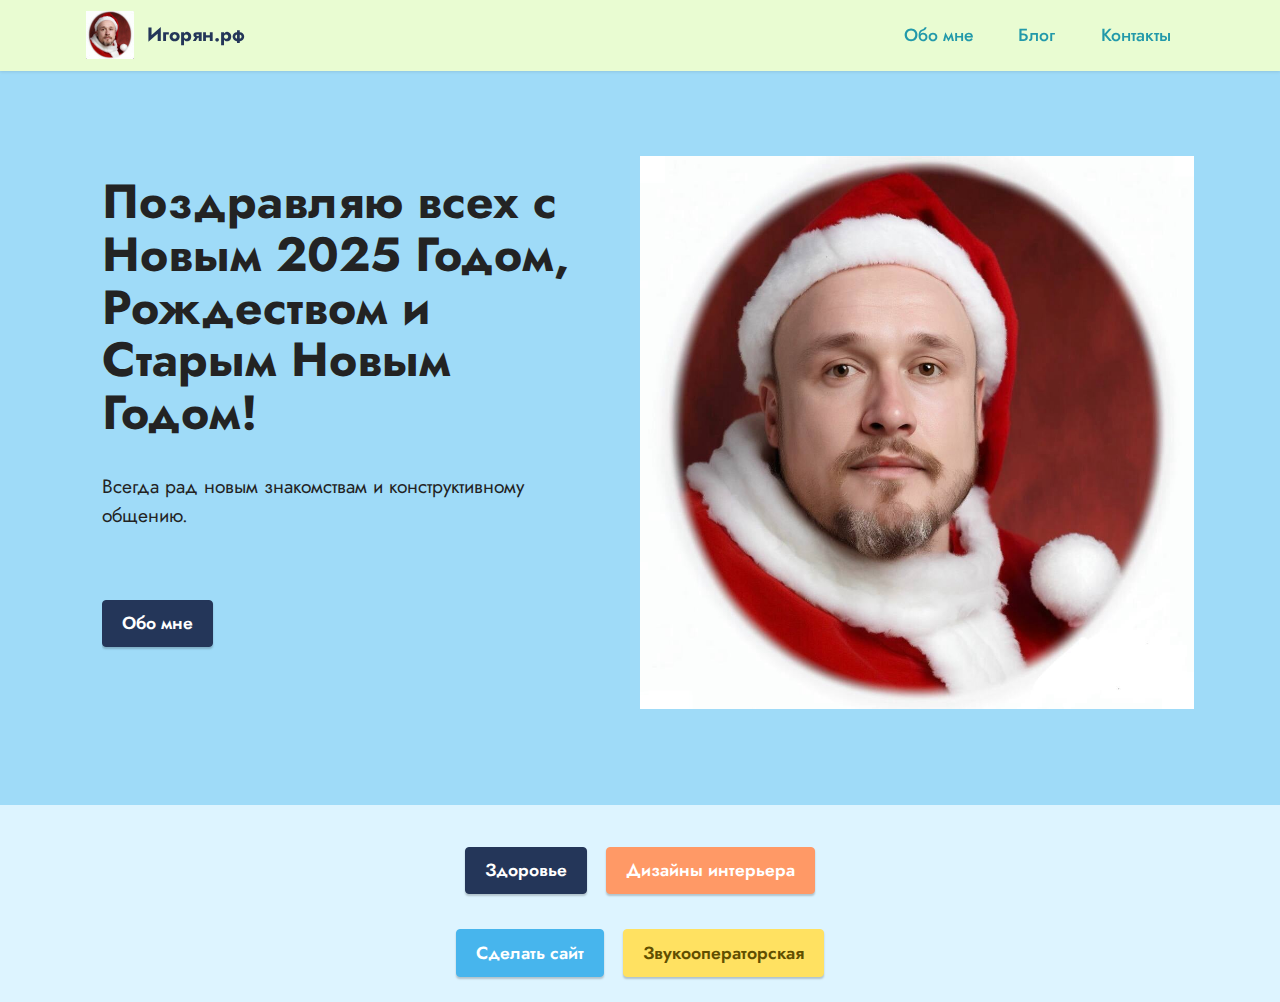
<file: index.html>
<!DOCTYPE html>
<html>
<head>
  <!-- Site made with Mobirise Website Builder v5.9.18, https://mobirise.com -->
  <meta charset="UTF-8">
  <meta http-equiv="X-UA-Compatible" content="IE=edge">
  <meta name="generator" content="Mobirise v5.9.18, mobirise.com">
  <meta name="viewport" content="width=device-width, initial-scale=1, minimum-scale=1">
  <link rel="shortcut icon" href="assets/images/5425133445853603052.jpg" type="image/x-icon">
  <meta name="description" content="Давайте знакомиться! Меня зовут Игорь, что уже понятно из названия домена. Открыт к общению и новым знакомствам.">
  <title>Игорян.рф</title>
  <link rel="stylesheet" href="assets/web/assets/mobirise-icons2/mobirise2.css">
  <link rel="stylesheet" href="assets/bootstrap/css/bootstrap.min.css">
  <link rel="stylesheet" href="assets/bootstrap/css/bootstrap-grid.min.css">
  <link rel="stylesheet" href="assets/bootstrap/css/bootstrap-reboot.min.css">
  <link rel="stylesheet" href="assets/dropdown/css/style.css">
  <link rel="stylesheet" href="assets/socicon/css/styles.css">
  <link rel="stylesheet" href="assets/theme/css/style.css">
  <link rel="preload" href="https://fonts.googleapis.com/css?family=Jost:100,200,300,400,500,600,700,800,900,100i,200i,300i,400i,500i,600i,700i,800i,900i&display=swap" as="style" onload="this.onload=null;this.rel='stylesheet'">
  <noscript><link rel="stylesheet" href="https://fonts.googleapis.com/css?family=Jost:100,200,300,400,500,600,700,800,900,100i,200i,300i,400i,500i,600i,700i,800i,900i&display=swap"></noscript>
  <link rel="preload" as="style" href="assets/mobirise/css/mbr-additional.css?v=jZCgTa"><link rel="stylesheet" href="assets/mobirise/css/mbr-additional.css?v=jZCgTa" type="text/css">
</head>
<body>

<!-- Analytics -->
<!-- Yandex.Metrika counter -->
<script type="text/javascript" >
   (function(m,e,t,r,i,k,a){m[i]=m[i]||function(){(m[i].a=m[i].a||[]).push(arguments)};
   m[i].l=1*new Date();
   for (var j = 0; j < document.scripts.length; j++) {if (document.scripts[j].src === r) { return; }}
   k=e.createElement(t),a=e.getElementsByTagName(t)[0],k.async=1,k.src=r,a.parentNode.insertBefore(k,a)})
   (window, document, "script", "https://mc.yandex.ru/metrika/tag.js", "ym");

   ym(99150786, "init", {
        clickmap:true,
        trackLinks:true,
        accurateTrackBounce:true,
        webvisor:true
   });
</script>
<noscript><div><img src="https://mc.yandex.ru/watch/99150786" style="position:absolute; left:-9999px;" alt="" /></div></noscript>
<!-- /Yandex.Metrika counter -->
<!-- /Analytics -->

  
<section data-bs-version="5.1" class="menu menu2 cid-uxNLFWecGX" once="menu" id="menu2-2">
  <nav class="navbar navbar-dropdown navbar-fixed-top navbar-expand-lg">
    <div class="container">
      <div class="navbar-brand">
        <span class="navbar-logo">
          <a href="index.html#top">
            <img src="assets/images/5425133445853603052-96x96.jpg" alt="Mobirise" style="height: 3rem;">
          </a>
        </span>
        <span class="navbar-caption-wrap"><a class="navbar-caption text-primary display-7" href="https://игорян.рф">Игорян.рф</a></span>
      </div>
      <button class="navbar-toggler" type="button" data-toggle="collapse" data-bs-toggle="collapse" data-target="#navbarSupportedContent" data-bs-target="#navbarSupportedContent" aria-controls="navbarNavAltMarkup" aria-expanded="false" aria-label="Toggle navigation">
        <div class="hamburger">
          <span></span>
          <span></span>
          <span></span>
          <span></span>
        </div>
      </button>
      <div class="collapse navbar-collapse" id="navbarSupportedContent">
        <ul class="navbar-nav nav-dropdown nav-right" data-app-modern-menu="true">
          <li class="nav-item"><a class="nav-link link text-success text-primary display-4" href="https://игорян.рф/обомне/">Обо мне</a></li>
          <li class="nav-item"><a class="nav-link link text-success text-primary display-4" href="https://игорян.рф/блог/">Блог</a></li>
          <li class="nav-item"><a class="nav-link link text-success text-primary display-4" href="https://игорян.рф/контакты/">Контакты</a></li>
        </ul>
      </div>
    </div>
  </nav>
</section>

<section data-bs-version="5.1" class="features12 cid-uzSwBUKgDR" id="features12-a">
  <div class="container">
    <div class="m-0 row align-items-center">
      <div class="col-12 col-lg">
        <div class="card-wrapper">
          <div class="card-box">
            <h4 class="card-title mbr-fonts-style mb-4 display-2">
              <strong>Поздравляю всех с Новым 2025 Годом, Рождеством и Старым Новым Годом!</strong>
            </h4>
            <p class="mbr-text mbr-fonts-style mb-4 display-7">Всегда рад новым знакомствам и конструктивному общению.</p>
            <div class="mbr-text mbr-fonts-style counter-container display-7">
              <div><br></div>
            </div>
            <div class="mbr-section-btn mb-4">
              <a class="btn btn-primary display-4" href="https://игорян.рф/обомне/">Обо мне</a>
            </div>
          </div>
        </div>
      </div>
      <div class="p-0 col-12 col-lg-6 md-pb">
        <div class="image-wrapper">
          <img src="assets/images/a51471c8-c7b6-41cb-be2c-f989521be6f9-1-1070x1068.jpg" alt="Игорь - Дед Мороз!">
        </div>
      </div>
    </div>
  </div>
</section>

<section data-bs-version="5.1" class="content11 cid-uztf18mvmY" id="content11-5">
  <div class="container">
    <div class="row justify-content-center">
      <div class="col-md-12 col-lg-12">
        <div class="mbr-section-btn align-center">
          <a class="btn btn-primary display-4" href="https://игорян.рф/здоровье/">Здоровье</a>
          <a class="btn btn-secondary display-4" href="https://игорян.рф/дизайныинтерьера/">Дизайны интерьера</a>
        </div>
      </div>
    </div>
  </div>
</section>

<section data-bs-version="5.1" class="content11 cid-uztjVawzUW" id="content11-6">
  <div class="container">
    <div class="row justify-content-center">
      <div class="col-md-12 col-lg-12">
        <div class="mbr-section-btn align-center">
          <a class="btn btn-info display-4" href="https://игорян.рф/сделатьсайт/">Сделать сайт</a>
          <a class="btn btn-warning display-4" href="https://игорян.рф/звукооператорская/">Звукооператорская</a>
        </div>
      </div>
    </div>
  </div>
</section>

<script src="assets/bootstrap/js/bootstrap.bundle.min.js"></script>
<script src="assets/smoothscroll/smooth-scroll.js"></script>
<script src="assets/ytplayer/index.js"></script>
<script src="assets/dropdown/js/navbar-dropdown.js"></script>
<script src="assets/theme/js/script.js"></script>  

</body>
</html>
</file>
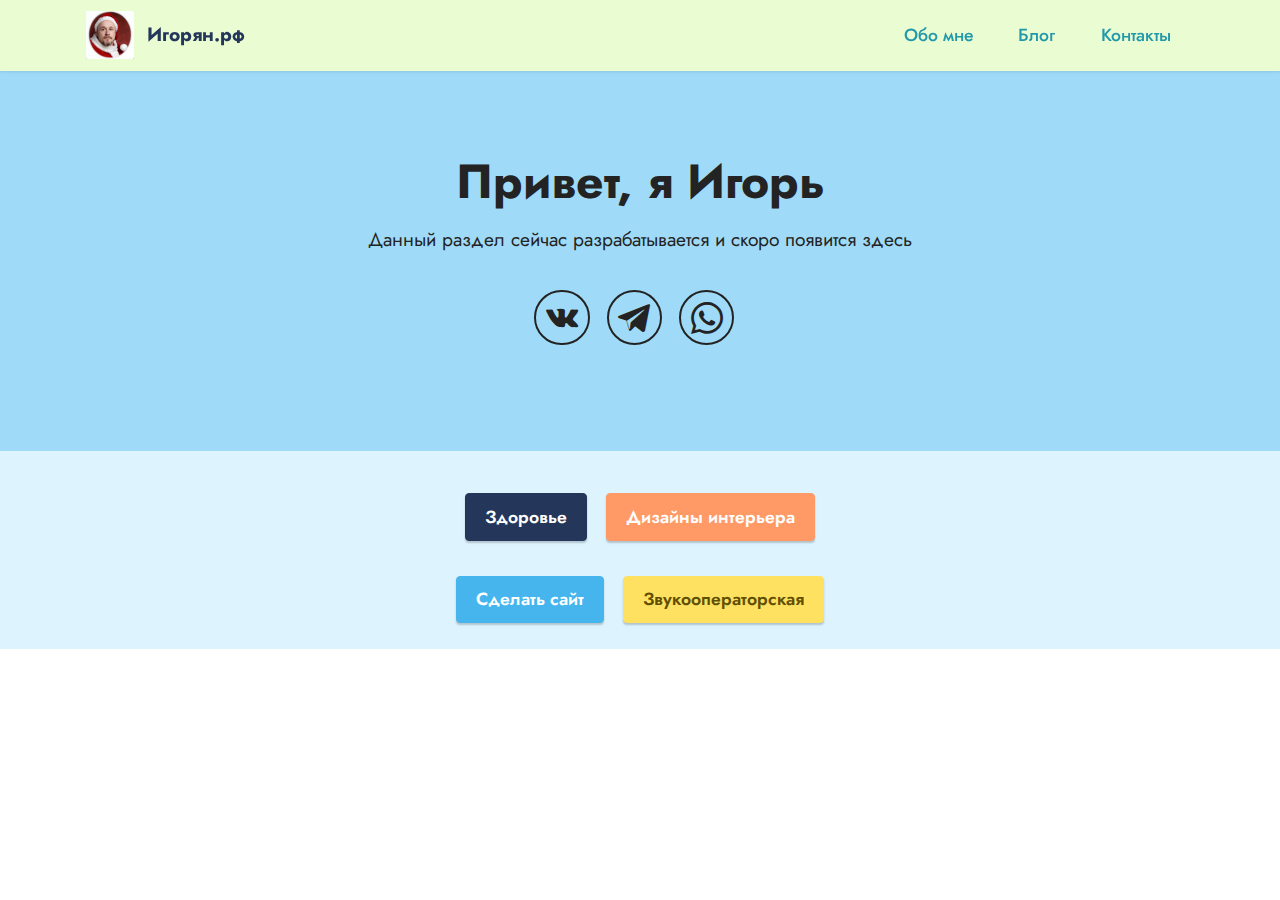
<file: блог/index.html>
<!DOCTYPE html>
<html>
<head>
  <!-- Site made with Mobirise Website Builder v5.9.18, https://mobirise.com -->
  <meta charset="UTF-8">
  <meta http-equiv="X-UA-Compatible" content="IE=edge">
  <meta name="generator" content="Mobirise v5.9.18, mobirise.com">
  <meta name="viewport" content="width=device-width, initial-scale=1, minimum-scale=1">
  <link rel="shortcut icon" href="assets/images/5425133445853603052.jpg" type="image/x-icon">
  <meta name="description" content="Давайте знакомиться! Меня зовут Игорь, что уже понятно из названия домена. Открыт к общению и новым знакомствам.">
  <title>Игорян.рф</title>
  <link rel="stylesheet" href="assets/bootstrap/css/bootstrap.min.css">
  <link rel="stylesheet" href="assets/bootstrap/css/bootstrap-grid.min.css">
  <link rel="stylesheet" href="assets/bootstrap/css/bootstrap-reboot.min.css">
  <link rel="stylesheet" href="assets/dropdown/css/style.css">
  <link rel="stylesheet" href="assets/socicon/css/styles.css">
  <link rel="stylesheet" href="assets/theme/css/style.css">
  <link rel="preload" href="https://fonts.googleapis.com/css?family=Jost:100,200,300,400,500,600,700,800,900,100i,200i,300i,400i,500i,600i,700i,800i,900i&display=swap" as="style" onload="this.onload=null;this.rel='stylesheet'">
  <noscript><link rel="stylesheet" href="https://fonts.googleapis.com/css?family=Jost:100,200,300,400,500,600,700,800,900,100i,200i,300i,400i,500i,600i,700i,800i,900i&display=swap"></noscript>
  <link rel="preload" as="style" href="assets/mobirise/css/mbr-additional.css?v=3trQmD"><link rel="stylesheet" href="assets/mobirise/css/mbr-additional.css?v=3trQmD" type="text/css">
</head>
<body>

<!-- Analytics -->
<!-- Yandex.Metrika counter -->
<script type="text/javascript">
   (function(m,e,t,r,i,k,a){m[i]=m[i]||function(){(m[i].a=m[i].a||[]).push(arguments)};
   m[i].l=1*new Date();
   for (var j = 0; j < document.scripts.length; j++) {if (document.scripts[j].src === r) { return; }}
   k=e.createElement(t),a=e.getElementsByTagName(t)[0],k.async=1,k.src=r,a.parentNode.insertBefore(k,a)})
   (window, document, "script", "https://mc.yandex.ru/metrika/tag.js", "ym");

   ym(99150786, "init", {
        clickmap:true,
        trackLinks:true,
        accurateTrackBounce:true,
        webvisor:true
   });
</script>
<noscript><div><img src="https://mc.yandex.ru/watch/99150786" style="position:absolute; left:-9999px;" alt="" /></div></noscript>
<!-- /Yandex.Metrika counter -->
<!-- /Analytics -->

<section data-bs-version="5.1" class="menu menu2 cid-uxNLFWecGX" once="menu" id="menu2-2">
  <nav class="navbar navbar-dropdown navbar-fixed-top navbar-expand-lg">
    <div class="container">
      <div class="navbar-brand">
        <span class="navbar-logo">
          <a href="index.html#top">
            <img src="assets/images/5425133445853603052-96x96.jpg" alt="Mobirise" style="height: 3rem;">
          </a>
        </span>
        <span class="navbar-caption-wrap"><a class="navbar-caption text-primary display-7" href="https://игорян.рф">Игорян.рф</a></span>
      </div>
      <button class="navbar-toggler" type="button" data-toggle="collapse" data-bs-toggle="collapse" data-target="#navbarSupportedContent" data-bs-target="#navbarSupportedContent" aria-controls="navbarNavAltMarkup" aria-expanded="false" aria-label="Toggle navigation">
        <div class="hamburger">
          <span></span>
          <span></span>
          <span></span>
          <span></span>
        </div>
      </button>
      <div class="collapse navbar-collapse" id="navbarSupportedContent">
        <ul class="navbar-nav nav-dropdown nav-right" data-app-modern-menu="true">
          <li class="nav-item"><a class="nav-link link text-success text-primary display-4" href="https://игорян.рф/обомне/">Обо мне</a></li>
          <li class="nav-item"><a class="nav-link link text-success text-primary display-4" href="https://игорян.рф/блог/">Блог</a></li>
          <li class="nav-item"><a class="nav-link link text-success text-primary display-4" href="https://игорян.рф/контакты/">Контакты</a></li>
        </ul>
      </div>
    </div>
  </nav>
</section>

<section data-bs-version="5.1" class="header13 cid-uzSjk9rZjH" id="header13-8">
  <div class="align-center container">
    <div class="row justify-content-center">
      <div class="col-12 col-lg-12">
        <h1 class="mbr-section-title mbr-fonts-style mb-3 display-2"><strong>Привет, я Игорь</strong></h1>
        <p class="mbr-text mbr-fonts-style mb-3 display-7">Данный раздел сейчас разрабатывается и скоро появится здесь</p>
        <div class="social-row display-7 mt-5">
          <div class="soc-item">
            <a href="https://vk.com/v.igore" target="_blank">
              <span class="mbr-iconfont socicon-vkontakte socicon"></span>
            </a>
          </div>
          <div class="soc-item">
            <a href="https://t.me/igoryanrf" target="_blank">
              <span class="mbr-iconfont socicon-telegram socicon"></span>
            </a>
          </div>
          <div class="soc-item">
            <a href="https://api.whatsapp.com/send?phone=79811665458" target="_blank">
              <span class="mbr-iconfont socicon-whatsapp socicon"></span>
            </a>
          </div>
        </div>
      </div>
    </div>
  </div>
</section>

<section data-bs-version="5.1" class="content11 cid-uztf18mvmY" id="content11-5">
  <div class="container">
    <div class="row justify-content-center">
      <div class="col-md-12 col-lg-12">
        <div class="mbr-section-btn align-center">
          <a class="btn btn-primary display-4" href="https://игорян.рф/здоровье/">Здоровье</a>
          <a class="btn btn-secondary display-4" href="https://игорян.рф/дизайныинтерьера/">Дизайны интерьера</a>
        </div>
      </div>
    </div>
  </div>
</section>

<section data-bs-version="5.1" class="content11 cid-uztjVawzUW" id="content11-6">
  <div class="container">
    <div class="row justify-content-center">
      <div class="col-md-12 col-lg-12">
        <div class="mbr-section-btn align-center">
          <a class="btn btn-info display-4" href="https://игорян.рф/сделатьсайт/">Сделать сайт</a>
          <a class="btn btn-warning display-4" href="https://игорян.рф/звукооператорская/">Звукооператорская</a>
        </div>
      </div>
    </div>
  </div>
</section>

<script src="assets/bootstrap/js/bootstrap.bundle.min.js"></script>
<script src="assets/smoothscroll/smooth-scroll.js"></script>
<script src="assets/ytplayer/index.js"></script>
<script src="assets/dropdown/js/navbar-dropdown.js"></script>
<script src="assets/theme/js/script.js"></script>

</body>
</html>
</file>
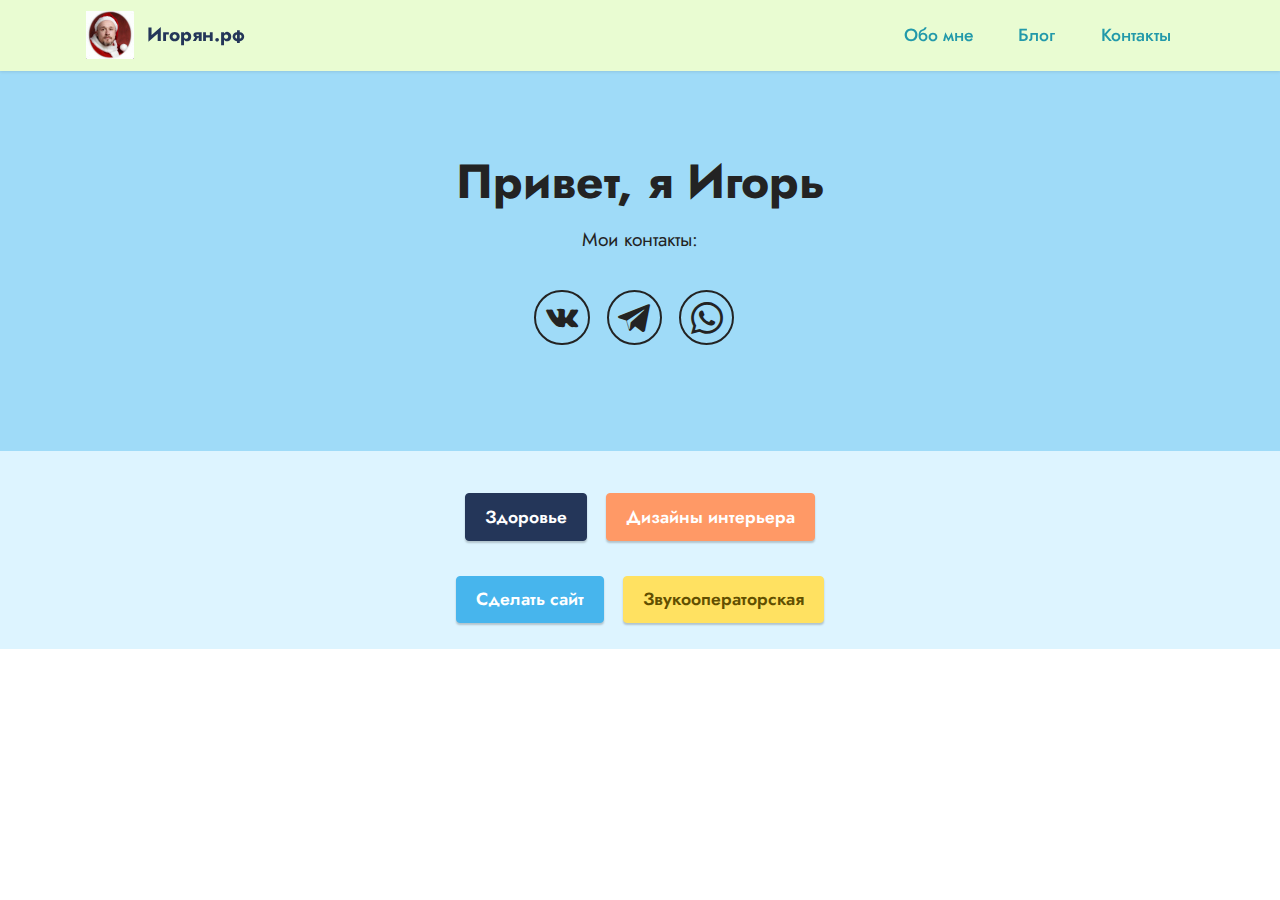
<file: контакты/index.html>
<!DOCTYPE html>
<html>
<head>
  <!-- Site made with Mobirise Website Builder v5.9.18, https://mobirise.com -->
  <meta charset="UTF-8">
  <meta http-equiv="X-UA-Compatible" content="IE=edge">
  <meta name="generator" content="Mobirise v5.9.18, mobirise.com">
  <meta name="viewport" content="width=device-width, initial-scale=1, minimum-scale=1">
  <link rel="shortcut icon" href="assets/images/5425133445853603052.jpg" type="image/x-icon">
  <meta name="description" content="Давайте знакомиться! Меня зовут Игорь, что уже понятно из названия домена. Открыт к общению и новым знакомствам.">
  <title>Игорян.рф</title>
  <link rel="stylesheet" href="assets/bootstrap/css/bootstrap.min.css">
  <link rel="stylesheet" href="assets/bootstrap/css/bootstrap-grid.min.css">
  <link rel="stylesheet" href="assets/bootstrap/css/bootstrap-reboot.min.css">
  <link rel="stylesheet" href="assets/dropdown/css/style.css">
  <link rel="stylesheet" href="assets/socicon/css/styles.css">
  <link rel="stylesheet" href="assets/theme/css/style.css">
  <link rel="preload" href="https://fonts.googleapis.com/css?family=Jost:100,200,300,400,500,600,700,800,900,100i,200i,300i,400i,500i,600i,700i,800i,900i&display=swap" as="style" onload="this.onload=null;this.rel='stylesheet'">
  <noscript><link rel="stylesheet" href="https://fonts.googleapis.com/css?family=Jost:100,200,300,400,500,600,700,800,900,100i,200i,300i,400i,500i,600i,700i,800i,900i&display=swap"></noscript>
  <link rel="preload" as="style" href="assets/mobirise/css/mbr-additional.css?v=062TTE"><link rel="stylesheet" href="assets/mobirise/css/mbr-additional.css?v=062TTE" type="text/css">
</head>
<body>

<!-- Analytics -->
<!-- Yandex.Metrika counter -->
<script type="text/javascript" >
   (function(m,e,t,r,i,k,a){m[i]=m[i]||function(){(m[i].a=m[i].a||[]).push(arguments)};
   m[i].l=1*new Date();
   for (var j = 0; j < document.scripts.length; j++) {if (document.scripts[j].src === r) { return; }}
   k=e.createElement(t),a=e.getElementsByTagName(t)[0],k.async=1,k.src=r,a.parentNode.insertBefore(k,a)})
   (window, document, "script", "https://mc.yandex.ru/metrika/tag.js", "ym");

   ym(99150786, "init", {
        clickmap:true,
        trackLinks:true,
        accurateTrackBounce:true,
        webvisor:true
   });
</script>
<noscript><div><img src="https://mc.yandex.ru/watch/99150786" style="position:absolute; left:-9999px;" alt="" /></div></noscript>
<!-- /Yandex.Metrika counter -->
<!-- /Analytics -->

  
<section data-bs-version="5.1" class="menu menu2 cid-uxNLFWecGX" once="menu" id="menu2-2">
  <nav class="navbar navbar-dropdown navbar-fixed-top navbar-expand-lg">
    <div class="container">
      <div class="navbar-brand">
        <span class="navbar-logo">
          <a href="index.html#top">
            <img src="assets/images/5425133445853603052-96x96.jpg" alt="Mobirise" style="height: 3rem;">
          </a>
        </span>
        <span class="navbar-caption-wrap"><a class="navbar-caption text-primary display-7" href="https://игорян.рф">Игорян.рф</a></span>
      </div>
      <button class="navbar-toggler" type="button" data-toggle="collapse" data-bs-toggle="collapse" data-target="#navbarSupportedContent" data-bs-target="#navbarSupportedContent" aria-controls="navbarNavAltMarkup" aria-expanded="false" aria-label="Toggle navigation">
        <div class="hamburger">
          <span></span>
          <span></span>
          <span></span>
          <span></span>
        </div>
      </button>
      <div class="collapse navbar-collapse" id="navbarSupportedContent">
        <ul class="navbar-nav nav-dropdown nav-right" data-app-modern-menu="true">
          <li class="nav-item"><a class="nav-link link text-success text-primary display-4" href="https://игорян.рф/обомне/">Обо мне</a></li>
          <li class="nav-item"><a class="nav-link link text-success text-primary display-4" href="https://игорян.рф/блог/">Блог</a></li>
          <li class="nav-item"><a class="nav-link link text-success text-primary display-4" href="https://игорян.рф/контакты/">Контакты</a></li>
        </ul>
      </div>
    </div>
  </nav>
</section>

<section data-bs-version="5.1" class="header13 cid-uzSjk9rZjH" id="header13-8">
  <div class="align-center container">
    <div class="row justify-content-center">
      <div class="col-12 col-lg-12">
        <h1 class="mbr-section-title mbr-fonts-style mb-3 display-2"><strong>Привет, я Игорь</strong></h1>
        <p class="mbr-text mbr-fonts-style mb-3 display-7">Мои контакты:</p>
        <div class="social-row display-7 mt-5">
          <div class="soc-item">
            <a href="https://vk.com/v.igore" target="_blank">
              <span class="mbr-iconfont socicon-vkontakte socicon"></span>
            </a>
          </div>
          <div class="soc-item">
            <a href="https://t.me/igoryanrf" target="_blank">
              <span class="mbr-iconfont socicon-telegram socicon"></span>
            </a>
          </div>
          <div class="soc-item">
            <a href="https://api.whatsapp.com/send?phone=79811665458" target="_blank">
              <span class="mbr-iconfont socicon-whatsapp socicon"></span>
            </a>
          </div>
        </div>
      </div>
    </div>
  </div>
</section>

<section data-bs-version="5.1" class="content11 cid-uztf18mvmY" id="content11-5">
  <div class="container">
    <div class="row justify-content-center">
      <div class="col-md-12 col-lg-12">
        <div class="mbr-section-btn align-center">
          <a class="btn btn-primary display-4" href="https://игорян.рф/здоровье/">Здоровье</a>
          <a class="btn btn-secondary display-4" href="https://игорян.рф/дизайныинтерьера/">Дизайны интерьера</a>
        </div>
      </div>
    </div>
  </div>
</section>

<section data-bs-version="5.1" class="content11 cid-uztjVawzUW" id="content11-6">
  <div class="container">
    <div class="row justify-content-center">
      <div class="col-md-12 col-lg-12">
        <div class="mbr-section-btn align-center">
          <a class="btn btn-info display-4" href="https://игорян.рф/сделатьсайт/">Сделать сайт</a>
          <a class="btn btn-warning display-4" href="https://игорян.рф/звукооператорская/">Звукооператорская</a>
        </div>
      </div>
    </div>
  </div>
</section>

<script src="assets/bootstrap/js/bootstrap.bundle.min.js"></script>
<script src="assets/smoothscroll/smooth-scroll.js"></script>
<script src="assets/ytplayer/index.js"></script>
<script src="assets/dropdown/js/navbar-dropdown.js"></script>
<script src="assets/theme/js/script.js"></script>

</body>
</html>
</file>
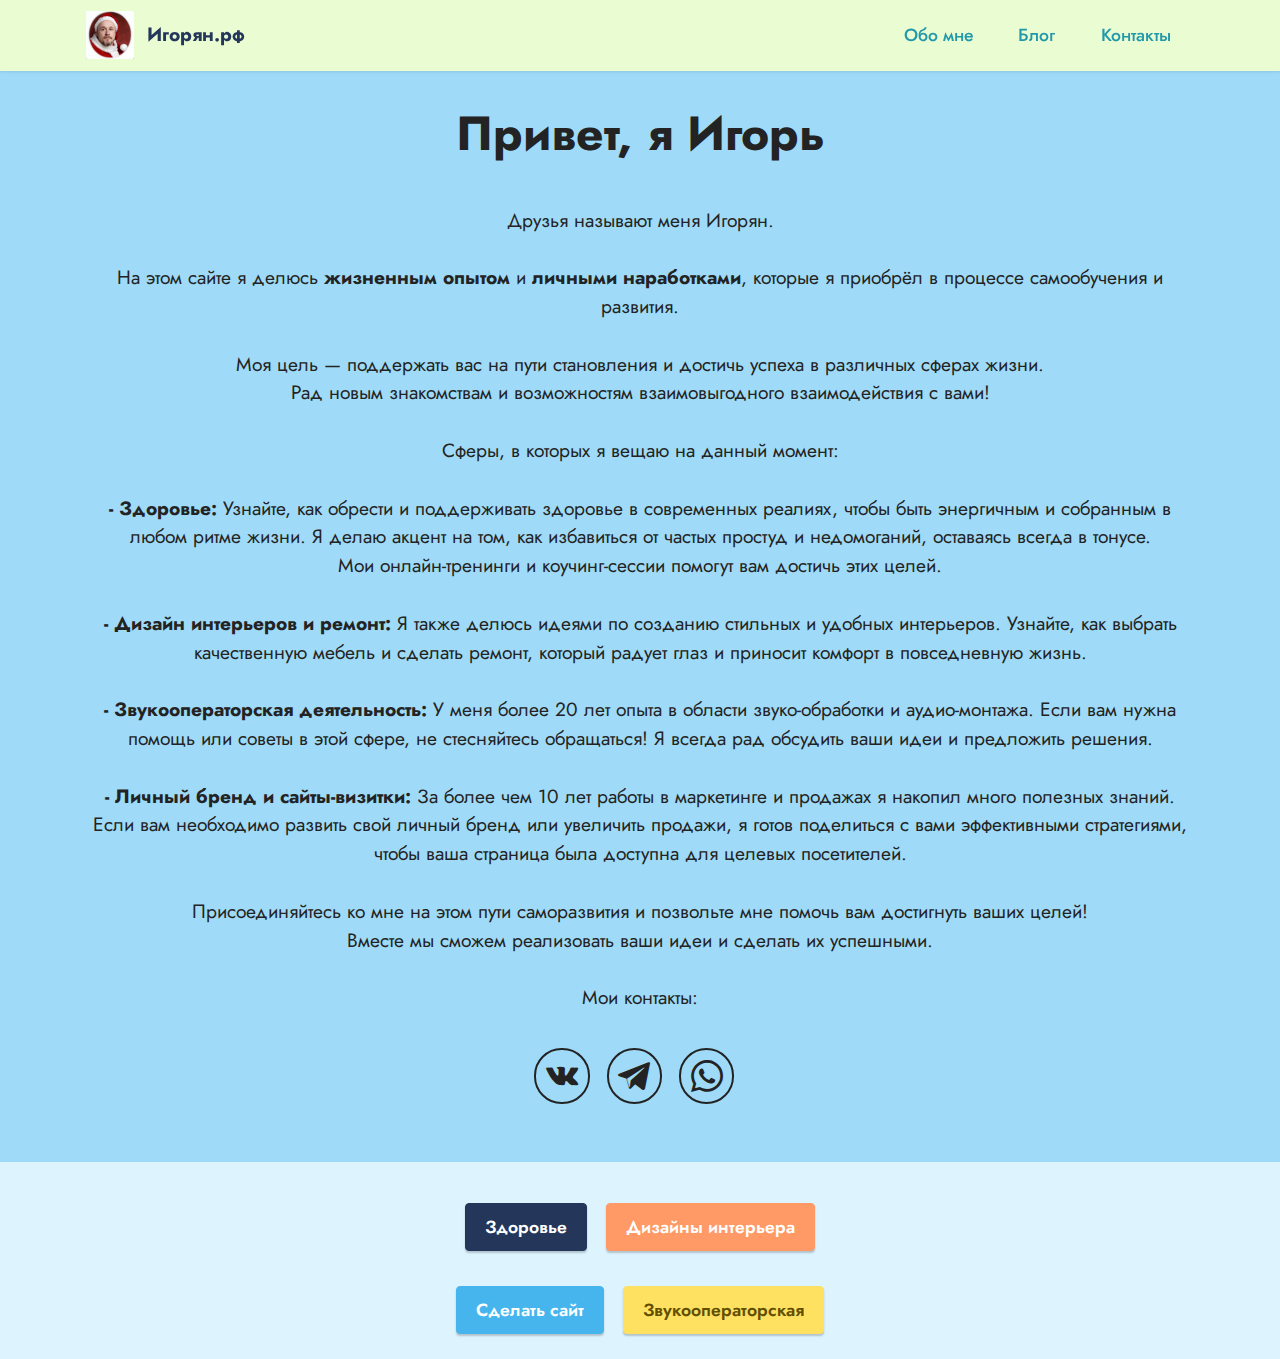
<file: обомне/index.html>
<!DOCTYPE html>
<html>
<head>
  <!-- Site made with Mobirise Website Builder v5.9.18, https://mobirise.com -->
  <meta charset="UTF-8">
  <meta http-equiv="X-UA-Compatible" content="IE=edge">
  <meta name="generator" content="Mobirise v5.9.18, mobirise.com">
  <meta name="viewport" content="width=device-width, initial-scale=1, minimum-scale=1">
  <link rel="shortcut icon" href="assets/images/5425133445853603052.jpg" type="image/x-icon">
  <meta name="description" content="Давайте знакомиться! Меня зовут Игорь, что уже понятно из названия домена. Открыт к общению и новым знакомствам.">
  
  <title>Игорян.рф</title>
  <link rel="stylesheet" href="assets/bootstrap/css/bootstrap.min.css">
  <link rel="stylesheet" href="assets/bootstrap/css/bootstrap-grid.min.css">
  <link rel="stylesheet" href="assets/bootstrap/css/bootstrap-reboot.min.css">
  <link rel="stylesheet" href="assets/dropdown/css/style.css">
  <link rel="stylesheet" href="assets/socicon/css/styles.css">
  <link rel="stylesheet" href="assets/theme/css/style.css">
  <link rel="preload" href="https://fonts.googleapis.com/css?family=Jost:100,200,300,400,500,600,700,800,900,100i,200i,300i,400i,500i,600i,700i,800i,900i&display=swap" as="style" onload="this.onload=null;this.rel='stylesheet'">
  <noscript><link rel="stylesheet" href="https://fonts.googleapis.com/css?family=Jost:100,200,300,400,500,600,700,800,900,100i,200i,300i,400i,500i,600i,700i,800i,900i&display=swap"></noscript>
  <link rel="preload" as="style" href="assets/mobirise/css/mbr-additional.css?v=JX3TGT"><link rel="stylesheet" href="assets/mobirise/css/mbr-additional.css?v=JX3TGT" type="text/css">
</head>
<body>

<!-- Analytics -->
<!-- Yandex.Metrika counter -->
<script type="text/javascript">
   (function(m,e,t,r,i,k,a){m[i]=m[i]||function(){(m[i].a=m[i].a||[]).push(arguments)};
   m[i].l=1*new Date();
   for (var j = 0; j < document.scripts.length; j++) {if (document.scripts[j].src === r) { return; }}
   k=e.createElement(t),a=e.getElementsByTagName(t)[0],k.async=1,k.src=r,a.parentNode.insertBefore(k,a)})
   (window, document, "script", "https://mc.yandex.ru/metrika/tag.js", "ym");

   ym(99150786, "init", {
        clickmap:true,
        trackLinks:true,
        accurateTrackBounce:true,
        webvisor:true
   });
</script>
<noscript><div><img src="https://mc.yandex.ru/watch/99150786" style="position:absolute; left:-9999px;" alt="" /></div></noscript>
<!-- /Yandex.Metrika counter -->
<!-- /Analytics -->

<section data-bs-version="5.1" class="menu menu2 cid-uxNLFWecGX" once="menu" id="menu2-2">
  <nav class="navbar navbar-dropdown navbar-fixed-top navbar-expand-lg">
    <div class="container">
      <div class="navbar-brand">
        <span class="navbar-logo">
          <a href="index.html#top">
            <img src="assets/images/5425133445853603052-96x96.jpg" alt="Mobirise" style="height: 3rem;">
          </a>
        </span>
        <span class="navbar-caption-wrap"><a class="navbar-caption text-primary display-7" href="https://игорян.рф">Игорян.рф</a></span>
      </div>
      <button class="navbar-toggler" type="button" data-toggle="collapse" data-bs-toggle="collapse" data-target="#navbarSupportedContent" data-bs-target="#navbarSupportedContent" aria-controls="navbarNavAltMarkup" aria-expanded="false" aria-label="Toggle navigation">
        <div class="hamburger">
          <span></span>
          <span></span>
          <span></span>
          <span></span>
        </div>
      </button>
      <div class="collapse navbar-collapse" id="navbarSupportedContent">
        <ul class="navbar-nav nav-dropdown nav-right" data-app-modern-menu="true">
          <li class="nav-item"><a class="nav-link link text-success text-primary display-4" href="https://игорян.рф/обомне/">Обо мне</a></li>
          <li class="nav-item"><a class="nav-link link text-success text-primary display-4" href="https://игорян.рф/блог/">Блог</a></li>
          <li class="nav-item"><a class="nav-link link text-success text-primary display-4" href="https://игорян.рф/контакты/">Контакты</a></li>
        </ul>
      </div>
    </div>
  </nav>
</section>

<section data-bs-version="5.1" class="header13 cid-uzSjk9rZjH mbr-fullscreen" id="header13-8">
  <div class="align-center container">
    <div class="row justify-content-center">
      <div class="col-12 col-lg-12">
        <h1 class="mbr-section-title mbr-fonts-style mb-3 display-2"><strong>Привет, я Игорь</strong></h1>
        <p class="mbr-text mbr-fonts-style mb-3 display-7">
          <br>Друзья называют меня Игорян.<br><br>На этом сайте я делюсь <strong>жизненным опытом</strong> и <strong>личными наработками</strong>, которые я приобрёл в процессе самообучения и развития.<br><br>Моя цель — поддержать вас на пути становления и достичь успеха в различных сферах жизни.<br>Рад новым знакомствам и возможностям взаимовыгодного взаимодействия с вами!<br>
          <br>Сферы, в которых я вещаю на данный момент:<br>
          <br><strong>- Здоровье:</strong> Узнайте, как обрести и поддерживать здоровье в современных реалиях, чтобы быть энергичным и собранным в любом ритме жизни. Я делаю акцент на том, как избавиться от частых простуд и недомоганий, оставаясь всегда в тонусе.<br> Мои онлайн-тренинги и коучинг-сессии помогут вам достичь этих целей.
          <br>
          <br><strong>- Дизайн интерьеров и ремонт:</strong> Я также делюсь идеями по созданию стильных и удобных интерьеров. Узнайте, как выбрать качественную мебель и сделать ремонт, который радует глаз и приносит комфорт в повседневную жизнь.
          <br>
          <br><strong>- Звукооператорская деятельность:</strong> У меня более 20 лет опыта в области звуко-обработки и аудио-монтажа. Если вам нужна помощь или советы в этой сфере, не стесняйтесь обращаться! Я всегда рад обсудить ваши идеи и предложить решения.
          <br>
          <br><strong>- Личный бренд и сайты-визитки:</strong> За более чем 10 лет работы в маркетинге и продажах я накопил много полезных знаний. <br>Если вам необходимо развить свой личный бренд или увеличить продажи, я готов поделиться с вами эффективными стратегиями, чтобы ваша страница была доступна для целевых посетителей.
          <br>
          <br>Присоединяйтесь ко мне на этом пути саморазвития и позвольте мне помочь вам достигнуть ваших целей!<br>Вместе мы сможем реализовать ваши идеи и сделать их успешными.<br><br>Мои контакты:
        </p>
        <div class="social-row display-7 mt-5">
          <div class="soc-item">
            <a href="https://vk.com/v.igore" target="_blank">
              <span class="mbr-iconfont socicon-vkontakte socicon"></span>
            </a>
          </div>
          <div class="soc-item">
            <a href="https://t.me/igoryanrf" target="_blank">
              <span class="mbr-iconfont socicon-telegram socicon"></span>
            </a>
          </div>
          <div class="soc-item">
            <a href="https://api.whatsapp.com/send?phone=79811665458" target="_blank">
              <span class="mbr-iconfont socicon-whatsapp socicon"></span>
            </a>
          </div>
        </div>
      </div>
    </div>
  </div>
</section>

<section data-bs-version="5.1" class="content11 cid-uztf18mvmY" id="content11-5">
  <div class="container">
    <div class="row justify-content-center">
      <div class="col-md-12 col-lg-12">
        <div class="mbr-section-btn align-center">
          <a class="btn btn-primary display-4" href="https://игорян.рф/здоровье/">Здоровье</a>
          <a class="btn btn-secondary display-4" href="https://игорян.рф/дизайныинтерьера/">Дизайны интерьера</a>
        </div>
      </div>
    </div>
  </div>
</section>

<section data-bs-version="5.1" class="content11 cid-uztjVawzUW" id="content11-6">
  <div class="container">
    <div class="row justify-content-center">
      <div class="col-md-12 col-lg-12">
        <div class="mbr-section-btn align-center">
          <a class="btn btn-info display-4" href="https://игорян.рф/сделатьсайт/">Сделать сайт</a>
          <a class="btn btn-warning display-4" href="https://игорян.рф/звукооператорская/">Звукооператорская</a>
        </div>
      </div>
    </div>
  </div>
</section>

<script src="assets/bootstrap/js/bootstrap.bundle.min.js"></script>
<script src="assets/smoothscroll/smooth-scroll.js"></script>
<script src="assets/ytplayer/index.js"></script>
<script src="assets/dropdown/js/navbar-dropdown.js"></script>
<script src="assets/theme/js/script.js"></script>

</body>
</html>
</file>
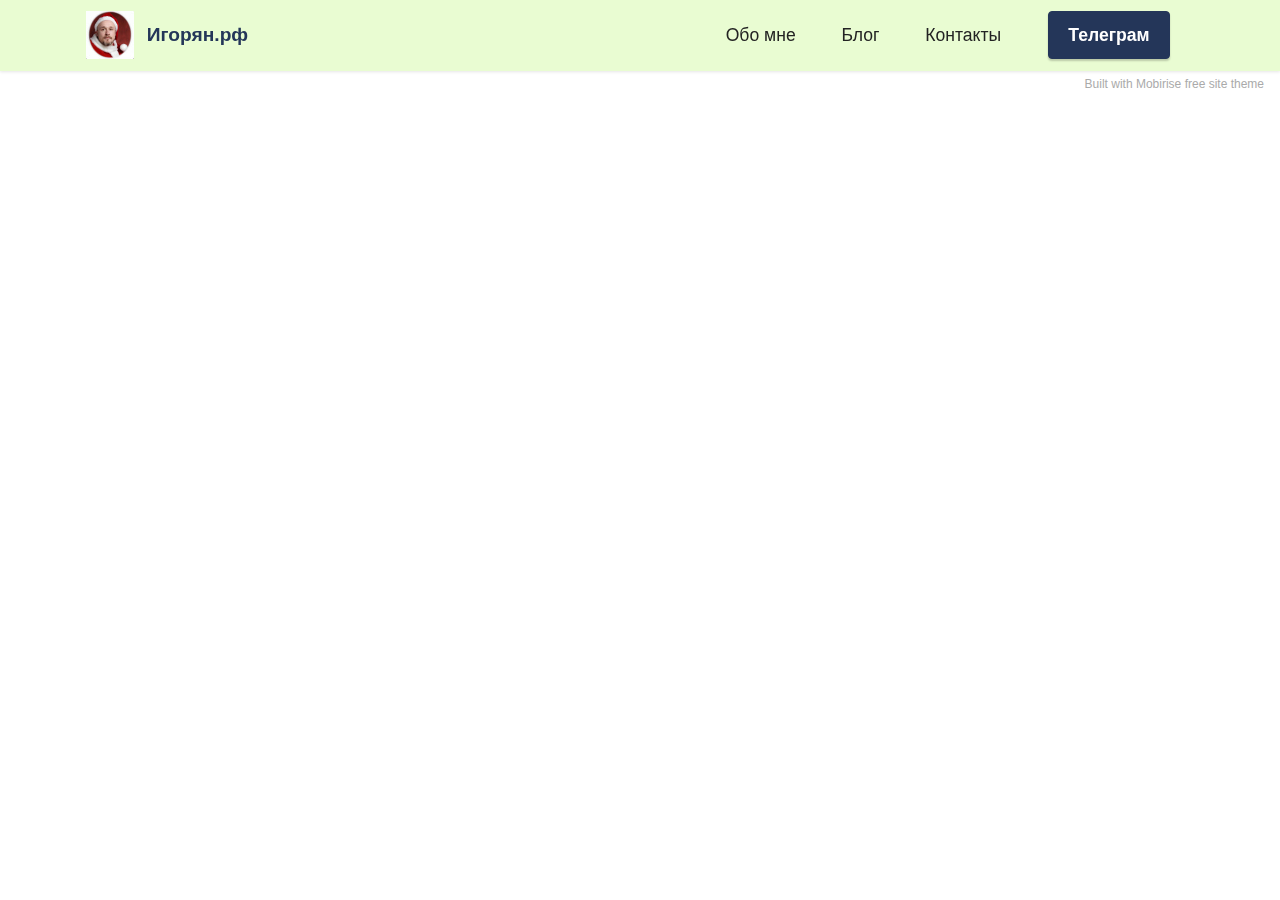
<file: музицируем.html>
<!DOCTYPE html>
<html  >
<head>
  <!-- Site made with Mobirise Website Builder v5.3.0, https://mobirise.com -->
  <meta charset="UTF-8">
  <meta http-equiv="X-UA-Compatible" content="IE=edge">
  <meta name="generator" content="Mobirise v5.3.0, mobirise.com">
  <meta name="viewport" content="width=device-width, initial-scale=1, minimum-scale=1">
  <link rel="shortcut icon" href="assets/images/5425133445853603052.jpg" type="image/x-icon">
  <meta name="description" content="Здесь мы можем и послушать и смастерить! Есть идеи по звуку? - Обращайся - запишем, смонтируем!

Давайте знакомиться! Меня зовут Игорь, что уже понятно из названия домена. Открыт к общению и новым знакомствам.">
  
  
  <title>Музицируем на Игорян.рф</title>
  <link rel="stylesheet" href="assets/tether/tether.min.css">
  <link rel="stylesheet" href="assets/bootstrap/css/bootstrap.min.css">
  <link rel="stylesheet" href="assets/bootstrap/css/bootstrap-grid.min.css">
  <link rel="stylesheet" href="assets/bootstrap/css/bootstrap-reboot.min.css">
  <link rel="stylesheet" href="assets/dropdown/css/style.css">
  <link rel="stylesheet" href="assets/socicon/css/styles.css">
  <link rel="stylesheet" href="assets/theme/css/style.css">
  <link rel="preload" as="style" href="assets/mobirise/css/mbr-additional.css"><link rel="stylesheet" href="assets/mobirise/css/mbr-additional.css" type="text/css">
  
  
  
  
</head>
<body>

<!-- Analytics -->
<!-- Yandex.Metrika counter -->
<script type="text/javascript" >
   (function(m,e,t,r,i,k,a){m[i]=m[i]||function(){(m[i].a=m[i].a||[]).push(arguments)};
   m[i].l=1*new Date();
   for (var j = 0; j < document.scripts.length; j++) {if (document.scripts[j].src === r) { return; }}
   k=e.createElement(t),a=e.getElementsByTagName(t)[0],k.async=1,k.src=r,a.parentNode.insertBefore(k,a)})
   (window, document, "script", "https://mc.yandex.ru/metrika/tag.js", "ym");

   ym(99150786, "init", {
        clickmap:true,
        trackLinks:true,
        accurateTrackBounce:true,
        webvisor:true
   });
</script>
<noscript><div><img src="https://mc.yandex.ru/watch/99150786" style="position:absolute; left:-9999px;" alt="" /></div></noscript>
<!-- /Yandex.Metrika counter -->
<!-- /Analytics -->


  
  <section class="menu menu2 cid-uxNLFWecGX" once="menu" id="menu2-2">
    
    <nav class="navbar navbar-dropdown navbar-fixed-top navbar-expand-lg">
        <div class="container">
            <div class="navbar-brand">
                <span class="navbar-logo">
                    <a href="index.html#top">
                        <img src="assets/images/5425133445853603052-96x96.jpg" alt="Mobirise" style="height: 3rem;">
                    </a>
                </span>
                <span class="navbar-caption-wrap"><a class="navbar-caption text-primary display-7" href="https://mobiri.se">Игорян.рф</a></span>
            </div>
            <button class="navbar-toggler" type="button" data-toggle="collapse" data-target="#navbarSupportedContent" aria-controls="navbarNavAltMarkup" aria-expanded="false" aria-label="Toggle navigation">
                <div class="hamburger">
                    <span></span>
                    <span></span>
                    <span></span>
                    <span></span>
                </div>
            </button>
            <div class="collapse navbar-collapse" id="navbarSupportedContent">
                <ul class="navbar-nav nav-dropdown" data-app-modern-menu="true"><li class="nav-item"><a class="nav-link link text-black display-4" href="https://mobiri.se">
                            Обо мне</a></li>
                    <li class="nav-item"><a class="nav-link link text-black display-4" href="https://mobiri.se">
                            Блог</a></li>
                    <li class="nav-item"><a class="nav-link link text-black display-4" href="https://mobiri.se">Контакты</a>
                    </li></ul>
                
                <div class="navbar-buttons mbr-section-btn"><a class="btn btn-primary display-4" href="https://mobiri.se">Телеграм</a></div>
            </div>
        </div>
    </nav>
</section><section style="background-color: #fff; font-family: -apple-system, BlinkMacSystemFont, 'Segoe UI', 'Roboto', 'Helvetica Neue', Arial, sans-serif; color:#aaa; font-size:12px; padding: 0; align-items: center; display: flex;"><a href="https://mobirise.site/j" style="flex: 1 1; height: 3rem; padding-left: 1rem;"></a><p style="flex: 0 0 auto; margin:0; padding-right:1rem;"><a href="https://mobirise.site/t" style="color:#aaa;">Built</a> with Mobirise free site theme</p></section><script src="assets/web/assets/jquery/jquery.min.js"></script>  <script src="assets/popper/popper.min.js"></script>  <script src="assets/tether/tether.min.js"></script>  <script src="assets/bootstrap/js/bootstrap.min.js"></script>  <script src="assets/smoothscroll/smooth-scroll.js"></script>  <script src="assets/dropdown/js/nav-dropdown.js"></script>  <script src="assets/dropdown/js/navbar-dropdown.js"></script>  <script src="assets/touchswipe/jquery.touch-swipe.min.js"></script>  <script src="assets/theme/js/script.js"></script>  
  
  
</body>
</html>
</file>
<file: assets/web/assets/mobirise-icons2/mobirise2.css>
@font-face {
  font-family: 'Moririse2';
  font-display: swap;
  src:  url('mobirise2.eot?f2bix4');
  src:  url('mobirise2.eot?f2bix4#iefix') format('embedded-opentype'),
    url('mobirise2.ttf?f2bix4') format('truetype'),
    url('mobirise2.woff?f2bix4') format('woff'),
    url('mobirise2.svg?f2bix4#mobirise2') format('svg');
  font-weight: normal;
  font-style: normal;
}

[class^="mobi-"], [class*=" mobi-"] {
  /* use !important to prevent issues with browser extensions that change fonts */
  font-family: 'Moririse2' !important;
  speak: none;
  font-style: normal;
  font-weight: normal;
  font-variant: normal;
  text-transform: none;
  line-height: 1;

  /* Better Font Rendering =========== */
  -webkit-font-smoothing: antialiased;
  -moz-osx-font-smoothing: grayscale;
}

.mobi-mbri-add-submenu:before {
  content: "\e900";
}
.mobi-mbri-alert:before {
  content: "\e901";
}
.mobi-mbri-align-center:before {
  content: "\e902";
}
.mobi-mbri-align-justify:before {
  content: "\e903";
}
.mobi-mbri-align-left:before {
  content: "\e904";
}
.mobi-mbri-align-right:before {
  content: "\e905";
}
.mobi-mbri-android:before {
  content: "\e906";
}
.mobi-mbri-apple:before {
  content: "\e907";
}
.mobi-mbri-arrow-down:before {
  content: "\e908";
}
.mobi-mbri-arrow-next:before {
  content: "\e909";
}
.mobi-mbri-arrow-prev:before {
  content: "\e90a";
}
.mobi-mbri-arrow-up:before {
  content: "\e90b";
}
.mobi-mbri-bold:before {
  content: "\e90c";
}
.mobi-mbri-bookmark:before {
  content: "\e90d";
}
.mobi-mbri-bootstrap:before {
  content: "\e90e";
}
.mobi-mbri-briefcase:before {
  content: "\e90f";
}
.mobi-mbri-browse:before {
  content: "\e910";
}
.mobi-mbri-bulleted-list:before {
  content: "\e911";
}
.mobi-mbri-calendar:before {
  content: "\e912";
}
.mobi-mbri-camera:before {
  content: "\e913";
}
.mobi-mbri-cart-add:before {
  content: "\e914";
}
.mobi-mbri-cart-full:before {
  content: "\e915";
}
.mobi-mbri-cash:before {
  content: "\e916";
}
.mobi-mbri-change-style:before {
  content: "\e917";
}
.mobi-mbri-chat:before {
  content: "\e918";
}
.mobi-mbri-clock:before {
  content: "\e919";
}
.mobi-mbri-close:before {
  content: "\e91a";
}
.mobi-mbri-cloud:before {
  content: "\e91b";
}
.mobi-mbri-code:before {
  content: "\e91c";
}
.mobi-mbri-contact-form:before {
  content: "\e91d";
}
.mobi-mbri-credit-card:before {
  content: "\e91e";
}
.mobi-mbri-cursor-click:before {
  content: "\e91f";
}
.mobi-mbri-cust-feedback:before {
  content: "\e920";
}
.mobi-mbri-database:before {
  content: "\e921";
}
.mobi-mbri-delivery:before {
  content: "\e922";
}
.mobi-mbri-desktop:before {
  content: "\e923";
}
.mobi-mbri-devices:before {
  content: "\e924";
}
.mobi-mbri-down:before {
  content: "\e925";
}
.mobi-mbri-download-2:before {
  content: "\e926";
}
.mobi-mbri-download:before {
  content: "\e927";
}
.mobi-mbri-drag-n-drop-2:before {
  content: "\e928";
}
.mobi-mbri-drag-n-drop:before {
  content: "\e929";
}
.mobi-mbri-edit-2:before {
  content: "\e92a";
}
.mobi-mbri-edit:before {
  content: "\e92b";
}
.mobi-mbri-error:before {
  content: "\e92c";
}
.mobi-mbri-extension:before {
  content: "\e92d";
}
.mobi-mbri-features:before {
  content: "\e92e";
}
.mobi-mbri-file:before {
  content: "\e92f";
}
.mobi-mbri-flag:before {
  content: "\e930";
}
.mobi-mbri-folder:before {
  content: "\e931";
}
.mobi-mbri-gift:before {
  content: "\e932";
}
.mobi-mbri-github:before {
  content: "\e933";
}
.mobi-mbri-globe-2:before {
  content: "\e934";
}
.mobi-mbri-globe:before {
  content: "\e935";
}
.mobi-mbri-growing-chart:before {
  content: "\e936";
}
.mobi-mbri-hearth:before {
  content: "\e937";
}
.mobi-mbri-help:before {
  content: "\e938";
}
.mobi-mbri-home:before {
  content: "\e939";
}
.mobi-mbri-hot-cup:before {
  content: "\e93a";
}
.mobi-mbri-idea:before {
  content: "\e93b";
}
.mobi-mbri-image-gallery:before {
  content: "\e93c";
}
.mobi-mbri-image-slider:before {
  content: "\e93d";
}
.mobi-mbri-info:before {
  content: "\e93e";
}
.mobi-mbri-italic:before {
  content: "\e93f";
}
.mobi-mbri-key:before {
  content: "\e940";
}
.mobi-mbri-laptop:before {
  content: "\e941";
}
.mobi-mbri-layers:before {
  content: "\e942";
}
.mobi-mbri-left-right:before {
  content: "\e943";
}
.mobi-mbri-left:before {
  content: "\e944";
}
.mobi-mbri-letter:before {
  content: "\e945";
}
.mobi-mbri-like:before {
  content: "\e946";
}
.mobi-mbri-link:before {
  content: "\e947";
}
.mobi-mbri-lock:before {
  content: "\e948";
}
.mobi-mbri-login:before {
  content: "\e949";
}
.mobi-mbri-logout:before {
  content: "\e94a";
}
.mobi-mbri-magic-stick:before {
  content: "\e94b";
}
.mobi-mbri-map-pin:before {
  content: "\e94c";
}
.mobi-mbri-menu:before {
  content: "\e94d";
}
.mobi-mbri-mobile-2:before {
  content: "\e94e";
}
.mobi-mbri-mobile-horizontal:before {
  content: "\e94f";
}
.mobi-mbri-mobile:before {
  content: "\e950";
}
.mobi-mbri-mobirise:before {
  content: "\e951";
}
.mobi-mbri-more-horizontal:before {
  content: "\e952";
}
.mobi-mbri-more-vertical:before {
  content: "\e953";
}
.mobi-mbri-music:before {
  content: "\e954";
}
.mobi-mbri-new-file:before {
  content: "\e955";
}
.mobi-mbri-numbered-list:before {
  content: "\e956";
}
.mobi-mbri-opened-folder:before {
  content: "\e957";
}
.mobi-mbri-pages:before {
  content: "\e958";
}
.mobi-mbri-paper-plane:before {
  content: "\e959";
}
.mobi-mbri-paperclip:before {
  content: "\e95a";
}
.mobi-mbri-phone:before {
  content: "\e95b";
}
.mobi-mbri-photo:before {
  content: "\e95c";
}
.mobi-mbri-photos:before {
  content: "\e95d";
}
.mobi-mbri-pin:before {
  content: "\e95e";
}
.mobi-mbri-play:before {
  content: "\e95f";
}
.mobi-mbri-plus:before {
  content: "\e960";
}
.mobi-mbri-preview:before {
  content: "\e961";
}
.mobi-mbri-print:before {
  content: "\e962";
}
.mobi-mbri-protect:before {
  content: "\e963";
}
.mobi-mbri-question:before {
  content: "\e964";
}
.mobi-mbri-quote-left:before {
  content: "\e965";
}
.mobi-mbri-quote-right:before {
  content: "\e966";
}
.mobi-mbri-redo:before {
  content: "\e967";
}
.mobi-mbri-refresh:before {
  content: "\e968";
}
.mobi-mbri-responsive-2:before {
  content: "\e969";
}
.mobi-mbri-responsive:before {
  content: "\e96a";
}
.mobi-mbri-right:before {
  content: "\e96b";
}
.mobi-mbri-rocket:before {
  content: "\e96c";
}
.mobi-mbri-sad-face:before {
  content: "\e96d";
}
.mobi-mbri-sale:before {
  content: "\e96e";
}
.mobi-mbri-save:before {
  content: "\e96f";
}
.mobi-mbri-search:before {
  content: "\e970";
}
.mobi-mbri-setting-2:before {
  content: "\e971";
}
.mobi-mbri-setting-3:before {
  content: "\e972";
}
.mobi-mbri-setting:before {
  content: "\e973";
}
.mobi-mbri-share:before {
  content: "\e974";
}
.mobi-mbri-shopping-bag:before {
  content: "\e975";
}
.mobi-mbri-shopping-basket:before {
  content: "\e976";
}
.mobi-mbri-shopping-cart:before {
  content: "\e977";
}
.mobi-mbri-sites:before {
  content: "\e978";
}
.mobi-mbri-smile-face:before {
  content: "\e979";
}
.mobi-mbri-speed:before {
  content: "\e97a";
}
.mobi-mbri-star:before {
  content: "\e97b";
}
.mobi-mbri-success:before {
  content: "\e97c";
}
.mobi-mbri-sun:before {
  content: "\e97d";
}
.mobi-mbri-sun2:before {
  content: "\e97e";
}
.mobi-mbri-tablet-vertical:before {
  content: "\e97f";
}
.mobi-mbri-tablet:before {
  content: "\e980";
}
.mobi-mbri-target:before {
  content: "\e981";
}
.mobi-mbri-timer:before {
  content: "\e982";
}
.mobi-mbri-to-ftp:before {
  content: "\e983";
}
.mobi-mbri-to-local-drive:before {
  content: "\e984";
}
.mobi-mbri-touch-swipe:before {
  content: "\e985";
}
.mobi-mbri-touch:before {
  content: "\e986";
}
.mobi-mbri-trash:before {
  content: "\e987";
}
.mobi-mbri-underline:before {
  content: "\e988";
}
.mobi-mbri-undo:before {
  content: "\e989";
}
.mobi-mbri-unlink:before {
  content: "\e98a";
}
.mobi-mbri-unlock:before {
  content: "\e98b";
}
.mobi-mbri-up-down:before {
  content: "\e98c";
}
.mobi-mbri-up:before {
  content: "\e98d";
}
.mobi-mbri-update:before {
  content: "\e98e";
}
.mobi-mbri-upload-2:before {
  content: "\e98f";
}
.mobi-mbri-upload:before {
  content: "\e990";
}
.mobi-mbri-user-2:before {
  content: "\e991";
}
.mobi-mbri-user:before {
  content: "\e992";
}
.mobi-mbri-users:before {
  content: "\e993";
}
.mobi-mbri-video-play:before {
  content: "\e994";
}
.mobi-mbri-video:before {
  content: "\e995";
}
.mobi-mbri-watch:before {
  content: "\e996";
}
.mobi-mbri-website-theme-2:before {
  content: "\e997";
}
.mobi-mbri-website-theme:before {
  content: "\e998";
}
.mobi-mbri-wifi:before {
  content: "\e999";
}
.mobi-mbri-windows:before {
  content: "\e99a";
}
.mobi-mbri-zoom-in:before {
  content: "\e99b";
}
.mobi-mbri-zoom-out:before {
  content: "\e99c";
}
</file>
<file: assets/dropdown/css/style.css>
.navbar-dropdown {
  left: 0;
  padding: 0;
  position: absolute;
  right: 0;
  top: 0;
  transition: all 0.45s ease;
  z-index: 1030;
  background: #282828; }
  .navbar-dropdown .navbar-logo {
    margin-right: 0.8rem;
    transition: margin 0.3s ease-in-out;
    vertical-align: middle; }
    .navbar-dropdown .navbar-logo img {
      height: 3.125rem;
      transition: all 0.3s ease-in-out; }
    .navbar-dropdown .navbar-logo.mbr-iconfont {
      font-size: 3.125rem;
      line-height: 3.125rem; }
  .navbar-dropdown .navbar-caption {
    font-weight: 700;
    white-space: normal;
    vertical-align: -4px;
    line-height: 3.125rem !important; }
    .navbar-dropdown .navbar-caption, .navbar-dropdown .navbar-caption:hover {
      color: inherit;
      text-decoration: none; }
  .navbar-dropdown .mbr-iconfont + .navbar-caption {
    vertical-align: -1px; }
  .navbar-dropdown.navbar-fixed-top {
    position: fixed; }
  .navbar-dropdown .navbar-brand span {
    vertical-align: -4px; }
  .navbar-dropdown.bg-color.transparent {
    background: none; }
  .navbar-dropdown.navbar-short .navbar-brand {
    padding: 0.625rem 0; }
    .navbar-dropdown.navbar-short .navbar-brand span {
      vertical-align: -1px; }
  .navbar-dropdown.navbar-short .navbar-caption {
    line-height: 2.375rem !important;
    vertical-align: -2px; }
  .navbar-dropdown.navbar-short .navbar-logo {
    margin-right: 0.5rem; }
    .navbar-dropdown.navbar-short .navbar-logo img {
      height: 2.375rem; }
    .navbar-dropdown.navbar-short .navbar-logo.mbr-iconfont {
      font-size: 2.375rem;
      line-height: 2.375rem; }
  .navbar-dropdown.navbar-short .mbr-table-cell {
    height: 3.625rem; }
  .navbar-dropdown .navbar-close {
    left: 0.6875rem;
    position: fixed;
    top: 0.75rem;
    z-index: 1000; }
  .navbar-dropdown .hamburger-icon {
    content: "";
    display: inline-block;
    vertical-align: middle;
    width: 16px;
    -webkit-box-shadow: 0 -6px 0 1px #282828,0 0 0 1px #282828,0 6px 0 1px #282828;
    -moz-box-shadow: 0 -6px 0 1px #282828,0 0 0 1px #282828,0 6px 0 1px #282828;
    box-shadow: 0 -6px 0 1px #282828,0 0 0 1px #282828,0 6px 0 1px #282828; }

.dropdown-menu .dropdown-toggle[data-toggle="dropdown-submenu"]::after {
  border-bottom: 0.35em solid transparent;
  border-left: 0.35em solid;
  border-right: 0;
  border-top: 0.35em solid transparent;
  margin-left: 0.3rem; }

.dropdown-menu .dropdown-item:focus {
  outline: 0; }

.nav-dropdown {
  font-size: 0.75rem;
  font-weight: 500;
  height: auto !important; }
  .nav-dropdown .nav-btn {
    padding-left: 1rem; }
  .nav-dropdown .link {
    margin: .667em 1.667em;
    font-weight: 500;
    padding: 0;
    transition: color .2s ease-in-out; }
    .nav-dropdown .link.dropdown-toggle {
      margin-right: 2.583em; }
      .nav-dropdown .link.dropdown-toggle::after {
        margin-left: .25rem;
        border-top: 0.35em solid;
        border-right: 0.35em solid transparent;
        border-left: 0.35em solid transparent;
        border-bottom: 0; }
      .nav-dropdown .link.dropdown-toggle[aria-expanded="true"] {
        margin: 0;
        padding: 0.667em 3.263em  0.667em 1.667em; }
  .nav-dropdown .link::after,
  .nav-dropdown .dropdown-item::after {
    color: inherit; }
  .nav-dropdown .btn {
    font-size: 0.75rem;
    font-weight: 700;
    letter-spacing: 0;
    margin-bottom: 0;
    padding-left: 1.25rem;
    padding-right: 1.25rem; }
  .nav-dropdown .dropdown-menu {
    border-radius: 0;
    border: 0;
    left: 0;
    margin: 0;
    padding-bottom: 1.25rem;
    padding-top: 1.25rem;
    position: relative; }
  .nav-dropdown .dropdown-submenu {
    margin-left: 0.125rem;
    top: 0; }
  .nav-dropdown .dropdown-item {
    font-weight: 500;
    line-height: 2;
    padding: 0.3846em 4.615em 0.3846em 1.5385em;
    position: relative;
    transition: color .2s ease-in-out, background-color .2s ease-in-out; }
    .nav-dropdown .dropdown-item::after {
      margin-top: -0.3077em;
      position: absolute;
      right: 1.1538em;
      top: 50%; }
    .nav-dropdown .dropdown-item:focus, .nav-dropdown .dropdown-item:hover {
      background: none; }

@media (max-width: 767px) {
  .nav-dropdown.navbar-toggleable-sm {
    bottom: 0;
    display: none;
    left: 0;
    overflow-x: hidden;
    position: fixed;
    top: 0;
    transform: translateX(-100%);
    -ms-transform: translateX(-100%);
    -webkit-transform: translateX(-100%);
    width: 18.75rem;
    z-index: 999; } }
.nav-dropdown.navbar-toggleable-xl {
  bottom: 0;
  display: none;
  left: 0;
  overflow-x: hidden;
  position: fixed;
  top: 0;
  transform: translateX(-100%);
  -ms-transform: translateX(-100%);
  -webkit-transform: translateX(-100%);
  width: 18.75rem;
  z-index: 999; }

.nav-dropdown-sm {
  display: block !important;
  overflow-x: hidden;
  overflow: auto;
  padding-top: 3.875rem; }
  .nav-dropdown-sm::after {
    content: "";
    display: block;
    height: 3rem;
    width: 100%; }
  .nav-dropdown-sm.collapse.in ~ .navbar-close {
    display: block !important; }
  .nav-dropdown-sm.collapsing, .nav-dropdown-sm.collapse.in {
    transform: translateX(0);
    -ms-transform: translateX(0);
    -webkit-transform: translateX(0);
    transition: all 0.25s ease-out;
    -webkit-transition: all 0.25s ease-out;
    background: #282828; }
  .nav-dropdown-sm.collapsing[aria-expanded="false"] {
    transform: translateX(-100%);
    -ms-transform: translateX(-100%);
    -webkit-transform: translateX(-100%); }
  .nav-dropdown-sm .nav-item {
    display: block;
    margin-left: 0 !important;
    padding-left: 0; }
  .nav-dropdown-sm .link,
  .nav-dropdown-sm .dropdown-item {
    border-top: 1px dotted rgba(255, 255, 255, 0.1);
    font-size: 0.8125rem;
    line-height: 1.6;
    margin: 0 !important;
    padding: 0.875rem 2.4rem 0.875rem 1.5625rem !important;
    position: relative;
    white-space: normal; }
    .nav-dropdown-sm .link:focus, .nav-dropdown-sm .link:hover,
    .nav-dropdown-sm .dropdown-item:focus,
    .nav-dropdown-sm .dropdown-item:hover {
      background: rgba(0, 0, 0, 0.2) !important;
      color: #c0a375; }
  .nav-dropdown-sm .nav-btn {
    position: relative;
    padding: 1.5625rem 1.5625rem 0 1.5625rem; }
    .nav-dropdown-sm .nav-btn::before {
      border-top: 1px dotted rgba(255, 255, 255, 0.1);
      content: "";
      left: 0;
      position: absolute;
      top: 0;
      width: 100%; }
    .nav-dropdown-sm .nav-btn + .nav-btn {
      padding-top: 0.625rem; }
      .nav-dropdown-sm .nav-btn + .nav-btn::before {
        display: none; }
  .nav-dropdown-sm .btn {
    padding: 0.625rem 0; }
  .nav-dropdown-sm .dropdown-toggle[data-toggle="dropdown-submenu"]::after {
    margin-left: .25rem;
    border-top: 0.35em solid;
    border-right: 0.35em solid transparent;
    border-left: 0.35em solid transparent;
    border-bottom: 0; }
  .nav-dropdown-sm .dropdown-toggle[data-toggle="dropdown-submenu"][aria-expanded="true"]::after {
    border-top: 0;
    border-right: 0.35em solid transparent;
    border-left: 0.35em solid transparent;
    border-bottom: 0.35em solid; }
  .nav-dropdown-sm .dropdown-menu {
    margin: 0;
    padding: 0;
    position: relative;
    top: 0;
    left: 0;
    width: 100%;
    border: 0;
    float: none;
    border-radius: 0;
    background: none; }
  .nav-dropdown-sm .dropdown-submenu {
    left: 100%;
    margin-left: 0.125rem;
    margin-top: -1.25rem;
    top: 0; }

.navbar-toggleable-sm .nav-dropdown .dropdown-menu {
  position: absolute; }

.navbar-toggleable-sm .nav-dropdown .dropdown-submenu {
  left: 100%;
  margin-left: 0.125rem;
  margin-top: -1.25rem;
  top: 0; }

.navbar-toggleable-sm.opened .nav-dropdown .dropdown-menu {
  position: relative; }

.navbar-toggleable-sm.opened .nav-dropdown .dropdown-submenu {
  left: 0;
  margin-left: 00rem;
  margin-top: 0rem;
  top: 0; }

.is-builder .nav-dropdown.collapsing {
  transition: none !important; }
</file>
<file: assets/socicon/css/styles.css>
@charset "UTF-8";

@font-face {
  font-family: 'Socicon';
  src:  url('../fonts/socicon.eot');
  src:  url('../fonts/socicon.eot?#iefix') format('embedded-opentype'),
    url('../fonts/socicon.woff2') format('woff2'),
    url('../fonts/socicon.ttf') format('truetype'),
    url('../fonts/socicon.woff') format('woff'),
    url('../fonts/socicon.svg#socicon') format('svg');
  font-weight: normal;
  font-style: normal;
  font-display: swap;
}

[data-icon]:before {
  font-family: "socicon" !important;
  content: attr(data-icon);
  font-style: normal !important;
  font-weight: normal !important;
  font-variant: normal !important;
  text-transform: none !important;
  speak: none;
  line-height: 1;
  -webkit-font-smoothing: antialiased;
  -moz-osx-font-smoothing: grayscale;
}

[class^="socicon-"], [class*=" socicon-"] {
  /* use !important to prevent issues with browser extensions that change fonts */
  font-family: 'Socicon' !important;
  speak: none;
  font-style: normal;
  font-weight: normal;
  font-variant: normal;
  text-transform: none;
  line-height: 1;

  /* Better Font Rendering =========== */
  -webkit-font-smoothing: antialiased;
  -moz-osx-font-smoothing: grayscale;
}

.socicon-500px:before {
  content: "\e000";
}
.socicon-8tracks:before {
  content: "\e001";
}
.socicon-airbnb:before {
  content: "\e002";
}
.socicon-alliance:before {
  content: "\e003";
}
.socicon-amazon:before {
  content: "\e004";
}
.socicon-amplement:before {
  content: "\e005";
}
.socicon-android:before {
  content: "\e006";
}
.socicon-angellist:before {
  content: "\e007";
}
.socicon-apple:before {
  content: "\e008";
}
.socicon-appnet:before {
  content: "\e009";
}
.socicon-baidu:before {
  content: "\e00a";
}
.socicon-bandcamp:before {
  content: "\e00b";
}
.socicon-battlenet:before {
  content: "\e00c";
}
.socicon-mixer:before {
  content: "\e00d";
}
.socicon-bebee:before {
  content: "\e00e";
}
.socicon-bebo:before {
  content: "\e00f";
}
.socicon-behance:before {
  content: "\e010";
}
.socicon-blizzard:before {
  content: "\e011";
}
.socicon-blogger:before {
  content: "\e012";
}
.socicon-buffer:before {
  content: "\e013";
}
.socicon-chrome:before {
  content: "\e014";
}
.socicon-coderwall:before {
  content: "\e015";
}
.socicon-curse:before {
  content: "\e016";
}
.socicon-dailymotion:before {
  content: "\e017";
}
.socicon-deezer:before {
  content: "\e018";
}
.socicon-delicious:before {
  content: "\e019";
}
.socicon-deviantart:before {
  content: "\e01a";
}
.socicon-diablo:before {
  content: "\e01b";
}
.socicon-digg:before {
  content: "\e01c";
}
.socicon-discord:before {
  content: "\e01d";
}
.socicon-disqus:before {
  content: "\e01e";
}
.socicon-douban:before {
  content: "\e01f";
}
.socicon-draugiem:before {
  content: "\e020";
}
.socicon-dribbble:before {
  content: "\e021";
}
.socicon-drupal:before {
  content: "\e022";
}
.socicon-ebay:before {
  content: "\e023";
}
.socicon-ello:before {
  content: "\e024";
}
.socicon-endomodo:before {
  content: "\e025";
}
.socicon-envato:before {
  content: "\e026";
}
.socicon-etsy:before {
  content: "\e027";
}
.socicon-facebook:before {
  content: "\e028";
}
.socicon-feedburner:before {
  content: "\e029";
}
.socicon-filmweb:before {
  content: "\e02a";
}
.socicon-firefox:before {
  content: "\e02b";
}
.socicon-flattr:before {
  content: "\e02c";
}
.socicon-flickr:before {
  content: "\e02d";
}
.socicon-formulr:before {
  content: "\e02e";
}
.socicon-forrst:before {
  content: "\e02f";
}
.socicon-foursquare:before {
  content: "\e030";
}
.socicon-friendfeed:before {
  content: "\e031";
}
.socicon-github:before {
  content: "\e032";
}
.socicon-goodreads:before {
  content: "\e033";
}
.socicon-google:before {
  content: "\e034";
}
.socicon-googlescholar:before {
  content: "\e035";
}
.socicon-googlegroups:before {
  content: "\e036";
}
.socicon-googlephotos:before {
  content: "\e037";
}
.socicon-googleplus:before {
  content: "\e038";
}
.socicon-grooveshark:before {
  content: "\e039";
}
.socicon-hackerrank:before {
  content: "\e03a";
}
.socicon-hearthstone:before {
  content: "\e03b";
}
.socicon-hellocoton:before {
  content: "\e03c";
}
.socicon-heroes:before {
  content: "\e03d";
}
.socicon-smashcast:before {
  content: "\e03e";
}
.socicon-horde:before {
  content: "\e03f";
}
.socicon-houzz:before {
  content: "\e040";
}
.socicon-icq:before {
  content: "\e041";
}
.socicon-identica:before {
  content: "\e042";
}
.socicon-imdb:before {
  content: "\e043";
}
.socicon-instagram:before {
  content: "\e044";
}
.socicon-issuu:before {
  content: "\e045";
}
.socicon-istock:before {
  content: "\e046";
}
.socicon-itunes:before {
  content: "\e047";
}
.socicon-keybase:before {
  content: "\e048";
}
.socicon-lanyrd:before {
  content: "\e049";
}
.socicon-lastfm:before {
  content: "\e04a";
}
.socicon-line:before {
  content: "\e04b";
}
.socicon-linkedin:before {
  content: "\e04c";
}
.socicon-livejournal:before {
  content: "\e04d";
}
.socicon-lyft:before {
  content: "\e04e";
}
.socicon-macos:before {
  content: "\e04f";
}
.socicon-mail:before {
  content: "\e050";
}
.socicon-medium:before {
  content: "\e051";
}
.socicon-meetup:before {
  content: "\e052";
}
.socicon-mixcloud:before {
  content: "\e053";
}
.socicon-modelmayhem:before {
  content: "\e054";
}
.socicon-mumble:before {
  content: "\e055";
}
.socicon-myspace:before {
  content: "\e056";
}
.socicon-newsvine:before {
  content: "\e057";
}
.socicon-nintendo:before {
  content: "\e058";
}
.socicon-npm:before {
  content: "\e059";
}
.socicon-odnoklassniki:before {
  content: "\e05a";
}
.socicon-openid:before {
  content: "\e05b";
}
.socicon-opera:before {
  content: "\e05c";
}
.socicon-outlook:before {
  content: "\e05d";
}
.socicon-overwatch:before {
  content: "\e05e";
}
.socicon-patreon:before {
  content: "\e05f";
}
.socicon-paypal:before {
  content: "\e060";
}
.socicon-periscope:before {
  content: "\e061";
}
.socicon-persona:before {
  content: "\e062";
}
.socicon-pinterest:before {
  content: "\e063";
}
.socicon-play:before {
  content: "\e064";
}
.socicon-player:before {
  content: "\e065";
}
.socicon-playstation:before {
  content: "\e066";
}
.socicon-pocket:before {
  content: "\e067";
}
.socicon-qq:before {
  content: "\e068";
}
.socicon-quora:before {
  content: "\e069";
}
.socicon-raidcall:before {
  content: "\e06a";
}
.socicon-ravelry:before {
  content: "\e06b";
}
.socicon-reddit:before {
  content: "\e06c";
}
.socicon-renren:before {
  content: "\e06d";
}
.socicon-researchgate:before {
  content: "\e06e";
}
.socicon-residentadvisor:before {
  content: "\e06f";
}
.socicon-reverbnation:before {
  content: "\e070";
}
.socicon-rss:before {
  content: "\e071";
}
.socicon-sharethis:before {
  content: "\e072";
}
.socicon-skype:before {
  content: "\e073";
}
.socicon-slideshare:before {
  content: "\e074";
}
.socicon-smugmug:before {
  content: "\e075";
}
.socicon-snapchat:before {
  content: "\e076";
}
.socicon-songkick:before {
  content: "\e077";
}
.socicon-soundcloud:before {
  content: "\e078";
}
.socicon-spotify:before {
  content: "\e079";
}
.socicon-stackexchange:before {
  content: "\e07a";
}
.socicon-stackoverflow:before {
  content: "\e07b";
}
.socicon-starcraft:before {
  content: "\e07c";
}
.socicon-stayfriends:before {
  content: "\e07d";
}
.socicon-steam:before {
  content: "\e07e";
}
.socicon-storehouse:before {
  content: "\e07f";
}
.socicon-strava:before {
  content: "\e080";
}
.socicon-streamjar:before {
  content: "\e081";
}
.socicon-stumbleupon:before {
  content: "\e082";
}
.socicon-swarm:before {
  content: "\e083";
}
.socicon-teamspeak:before {
  content: "\e084";
}
.socicon-teamviewer:before {
  content: "\e085";
}
.socicon-technorati:before {
  content: "\e086";
}
.socicon-telegram:before {
  content: "\e087";
}
.socicon-tripadvisor:before {
  content: "\e088";
}
.socicon-tripit:before {
  content: "\e089";
}
.socicon-triplej:before {
  content: "\e08a";
}
.socicon-tumblr:before {
  content: "\e08b";
}
.socicon-twitch:before {
  content: "\e08c";
}
.socicon-twitter:before {
  content: "\e08d";
}
.socicon-uber:before {
  content: "\e08e";
}
.socicon-ventrilo:before {
  content: "\e08f";
}
.socicon-viadeo:before {
  content: "\e090";
}
.socicon-viber:before {
  content: "\e091";
}
.socicon-viewbug:before {
  content: "\e092";
}
.socicon-vimeo:before {
  content: "\e093";
}
.socicon-vine:before {
  content: "\e094";
}
.socicon-vkontakte:before {
  content: "\e095";
}
.socicon-warcraft:before {
  content: "\e096";
}
.socicon-wechat:before {
  content: "\e097";
}
.socicon-weibo:before {
  content: "\e098";
}
.socicon-whatsapp:before {
  content: "\e099";
}
.socicon-wikipedia:before {
  content: "\e09a";
}
.socicon-windows:before {
  content: "\e09b";
}
.socicon-wordpress:before {
  content: "\e09c";
}
.socicon-wykop:before {
  content: "\e09d";
}
.socicon-xbox:before {
  content: "\e09e";
}
.socicon-xing:before {
  content: "\e09f";
}
.socicon-yahoo:before {
  content: "\e0a0";
}
.socicon-yammer:before {
  content: "\e0a1";
}
.socicon-yandex:before {
  content: "\e0a2";
}
.socicon-yelp:before {
  content: "\e0a3";
}
.socicon-younow:before {
  content: "\e0a4";
}
.socicon-youtube:before {
  content: "\e0a5";
}
.socicon-zapier:before {
  content: "\e0a6";
}
.socicon-zerply:before {
  content: "\e0a7";
}
.socicon-zomato:before {
  content: "\e0a8";
}
.socicon-zynga:before {
  content: "\e0a9";
}
.socicon-spreadshirt:before {
  content: "\e901";
}
.socicon-gamejolt:before {
  content: "\e902";
}
.socicon-trello:before {
  content: "\e903";
}
.socicon-tunein:before {
  content: "\e904";
}
.socicon-bloglovin:before {
  content: "\e905";
}
.socicon-gamewisp:before {
  content: "\e906";
}
.socicon-messenger:before {
  content: "\e907";
}
.socicon-pandora:before {
  content: "\e908";
}
.socicon-augment:before {
  content: "\e909";
}
.socicon-bitbucket:before {
  content: "\e90a";
}
.socicon-fyuse:before {
  content: "\e90b";
}
.socicon-yt-gaming:before {
  content: "\e90c";
}
.socicon-sketchfab:before {
  content: "\e90d";
}
.socicon-mobcrush:before {
  content: "\e90e";
}
.socicon-microsoft:before {
  content: "\e90f";
}
.socicon-realtor:before {
  content: "\e910";
}
.socicon-tidal:before {
  content: "\e911";
}
.socicon-qobuz:before {
  content: "\e912";
}
.socicon-natgeo:before {
  content: "\e913";
}
.socicon-mastodon:before {
  content: "\e914";
}
.socicon-unsplash:before {
  content: "\e915";
}
.socicon-homeadvisor:before {
  content: "\e916";
}
.socicon-angieslist:before {
  content: "\e917";
}
.socicon-codepen:before {
  content: "\e918";
}
.socicon-slack:before {
  content: "\e919";
}
.socicon-openaigym:before {
  content: "\e91a";
}
.socicon-logmein:before {
  content: "\e91b";
}
.socicon-fiverr:before {
  content: "\e91c";
}
.socicon-gotomeeting:before {
  content: "\e91d";
}
.socicon-aliexpress:before {
  content: "\e91e";
}
.socicon-guru:before {
  content: "\e91f";
}
.socicon-appstore:before {
  content: "\e920";
}
.socicon-homes:before {
  content: "\e921";
}
.socicon-zoom:before {
  content: "\e922";
}
.socicon-alibaba:before {
  content: "\e923";
}
.socicon-craigslist:before {
  content: "\e924";
}
.socicon-wix:before {
  content: "\e925";
}
.socicon-redfin:before {
  content: "\e926";
}
.socicon-googlecalendar:before {
  content: "\e927";
}
.socicon-shopify:before {
  content: "\e928";
}
.socicon-freelancer:before {
  content: "\e929";
}
.socicon-seedrs:before {
  content: "\e92a";
}
.socicon-bing:before {
  content: "\e92b";
}
.socicon-doodle:before {
  content: "\e92c";
}
.socicon-bonanza:before {
  content: "\e92d";
}
.socicon-squarespace:before {
  content: "\e92e";
}
.socicon-toptal:before {
  content: "\e92f";
}
.socicon-gust:before {
  content: "\e930";
}
.socicon-ask:before {
  content: "\e931";
}
.socicon-trulia:before {
  content: "\e932";
}
.socicon-loomly:before {
  content: "\e933";
}
.socicon-ghost:before {
  content: "\e934";
}
.socicon-upwork:before {
  content: "\e935";
}
.socicon-fundable:before {
  content: "\e936";
}
.socicon-booking:before {
  content: "\e937";
}
.socicon-googlemaps:before {
  content: "\e938";
}
.socicon-zillow:before {
  content: "\e939";
}
.socicon-niconico:before {
  content: "\e93a";
}
.socicon-toneden:before {
  content: "\e93b";
}
.socicon-crunchbase:before {
  content: "\e93c";
}
.socicon-homefy:before {
  content: "\e93d";
}
.socicon-calendly:before {
  content: "\e93e";
}
.socicon-livemaster:before {
  content: "\e93f";
}
.socicon-udemy:before {
  content: "\e940";
}
.socicon-codered:before {
  content: "\e941";
}
.socicon-origin:before {
  content: "\e942";
}
.socicon-nextdoor:before {
  content: "\e943";
}
.socicon-portfolio:before {
  content: "\e944";
}
.socicon-instructables:before {
  content: "\e945";
}
.socicon-gitlab:before {
  content: "\e946";
}
.socicon-hackernews:before {
  content: "\e947";
}
.socicon-smashwords:before {
  content: "\e948";
}
.socicon-kobo:before {
  content: "\e949";
}
.socicon-bookbub:before {
  content: "\e94a";
}
.socicon-mailru:before {
  content: "\e94b";
}
.socicon-moddb:before {
  content: "\e94c";
}
.socicon-indiedb:before {
  content: "\e94d";
}
.socicon-traxsource:before {
  content: "\e94e";
}
.socicon-gamefor:before {
  content: "\e94f";
}
.socicon-pixiv:before {
  content: "\e950";
}
.socicon-myanimelist:before {
  content: "\e951";
}
.socicon-blackberry:before {
  content: "\e952";
}
.socicon-wickr:before {
  content: "\e953";
}
.socicon-spip:before {
  content: "\e954";
}
.socicon-napster:before {
  content: "\e955";
}
.socicon-beatport:before {
  content: "\e956";
}
.socicon-hackerone:before {
  content: "\e957";
}
.socicon-internet:before {
  content: "\e958";
}
.socicon-ubuntu:before {
  content: "\e959";
}
.socicon-artstation:before {
  content: "\e95a";
}
.socicon-invision:before {
  content: "\e95b";
}
.socicon-torial:before {
  content: "\e95c";
}
.socicon-collectorz:before {
  content: "\e95d";
}
.socicon-seenthis:before {
  content: "\e95e";
}
.socicon-googleplaymusic:before {
  content: "\e95f";
}
.socicon-debian:before {
  content: "\e960";
}
.socicon-filmfreeway:before {
  content: "\e961";
}
.socicon-gnome:before {
  content: "\e962";
}
.socicon-itchio:before {
  content: "\e963";
}
.socicon-jamendo:before {
  content: "\e964";
}
.socicon-mix:before {
  content: "\e965";
}
.socicon-sharepoint:before {
  content: "\e966";
}
.socicon-tinder:before {
  content: "\e967";
}
.socicon-windguru:before {
  content: "\e968";
}
.socicon-cdbaby:before {
  content: "\e969";
}
.socicon-elementaryos:before {
  content: "\e96a";
}
.socicon-stage32:before {
  content: "\e96b";
}
.socicon-tiktok:before {
  content: "\e96c";
}
.socicon-gitter:before {
  content: "\e96d";
}
.socicon-letterboxd:before {
  content: "\e96e";
}
.socicon-threema:before {
  content: "\e96f";
}
.socicon-splice:before {
  content: "\e970";
}
.socicon-metapop:before {
  content: "\e971";
}
.socicon-naver:before {
  content: "\e972";
}
.socicon-remote:before {
  content: "\e973";
}
.socicon-flipboard:before {
  content: "\e974";
}
.socicon-googlehangouts:before {
  content: "\e975";
}
.socicon-dlive:before {
  content: "\e976";
}
.socicon-vsco:before {
  content: "\e977";
}
.socicon-stitcher:before {
  content: "\e978";
}
.socicon-avvo:before {
  content: "\e979";
}
.socicon-redbubble:before {
  content: "\e97a";
}
.socicon-society6:before {
  content: "\e97b";
}
.socicon-zazzle:before {
  content: "\e97c";
}
.socicon-eitaa:before {
  content: "\e97d";
}
.socicon-soroush:before {
  content: "\e97e";
}
.socicon-bale:before {
  content: "\e97f";
}
</file>
<file: assets/theme/css/style.css>
@charset "UTF-8";
section {
  background-color: #ffffff;
}

body {
  font-style: normal;
  line-height: 1.5;
  font-weight: 400;
  color: #232323;
  position: relative;
}

button {
  background-color: transparent;
  border-color: transparent;
}

section,
.container,
.container-fluid {
  position: relative;
  word-wrap: break-word;
}

a.mbr-iconfont:hover {
  text-decoration: none;
}

.article .lead p,
.article .lead ul,
.article .lead ol,
.article .lead pre,
.article .lead blockquote {
  margin-bottom: 0;
}

a {
  font-style: normal;
  font-weight: 400;
  cursor: pointer;
}
a, a:hover {
  text-decoration: none;
}

.mbr-section-title {
  font-style: normal;
  line-height: 1.3;
}

.mbr-section-subtitle {
  line-height: 1.3;
}

.mbr-text {
  font-style: normal;
  line-height: 1.7;
}

h1,
h2,
h3,
h4,
h5,
h6,
.display-1,
.display-2,
.display-4,
.display-5,
.display-7,
span,
p,
a {
  line-height: 1;
  word-break: break-word;
  word-wrap: break-word;
  font-weight: 400;
}

b,
strong {
  font-weight: bold;
}

input:-webkit-autofill, input:-webkit-autofill:hover, input:-webkit-autofill:focus, input:-webkit-autofill:active {
  transition-delay: 9999s;
  -webkit-transition-property: background-color, color;
  transition-property: background-color, color;
}

textarea[type=hidden] {
  display: none;
}

section {
  background-position: 50% 50%;
  background-repeat: no-repeat;
  background-size: cover;
}
section .mbr-background-video,
section .mbr-background-video-preview {
  position: absolute;
  bottom: 0;
  left: 0;
  right: 0;
  top: 0;
}

.hidden {
  visibility: hidden;
}

.mbr-z-index20 {
  z-index: 20;
}

/*! Base colors */
.mbr-white {
  color: #ffffff;
}

.mbr-black {
  color: #111111;
}

.mbr-bg-white {
  background-color: #ffffff;
}

.mbr-bg-black {
  background-color: #000000;
}

/*! Text-aligns */
.align-left {
  text-align: left;
}

.align-center {
  text-align: center;
}

.align-right {
  text-align: right;
}

/*! Font-weight  */
.mbr-light {
  font-weight: 300;
}

.mbr-regular {
  font-weight: 400;
}

.mbr-semibold {
  font-weight: 500;
}

.mbr-bold {
  font-weight: 700;
}

/*! Media  */
.media-content {
  flex-basis: 100%;
}

.media-container-row {
  display: flex;
  flex-direction: row;
  flex-wrap: wrap;
  justify-content: center;
  align-content: center;
  align-items: start;
}
.media-container-row .media-size-item {
  width: 400px;
}

.media-container-column {
  display: flex;
  flex-direction: column;
  flex-wrap: wrap;
  justify-content: center;
  align-content: center;
  align-items: stretch;
}
.media-container-column > * {
  width: 100%;
}

@media (min-width: 992px) {
  .media-container-row {
    flex-wrap: nowrap;
  }
}
figure {
  margin-bottom: 0;
  overflow: hidden;
}

figure[mbr-media-size] {
  transition: width 0.1s;
}

img,
iframe {
  display: block;
  width: 100%;
}

.card {
  background-color: transparent;
  border: none;
}

.card-box {
  width: 100%;
}

.card-img {
  text-align: center;
  flex-shrink: 0;
  -webkit-flex-shrink: 0;
}

.media {
  max-width: 100%;
  margin: 0 auto;
}

.mbr-figure {
  align-self: center;
}

.media-container > div {
  max-width: 100%;
}

.mbr-figure img,
.card-img img {
  width: 100%;
}

@media (max-width: 991px) {
  .media-size-item {
    width: auto !important;
  }

  .media {
    width: auto;
  }

  .mbr-figure {
    width: 100% !important;
  }
}
/*! Buttons */
.mbr-section-btn {
  margin-left: -0.6rem;
  margin-right: -0.6rem;
  font-size: 0;
}

.btn {
  font-weight: 600;
  border-width: 1px;
  font-style: normal;
  margin: 0.6rem 0.6rem;
  white-space: normal;
  transition: all 0.2s ease-in-out;
  display: inline-flex;
  align-items: center;
  justify-content: center;
  word-break: break-word;
}

.btn-sm {
  font-weight: 600;
  letter-spacing: 0px;
  transition: all 0.3s ease-in-out;
}

.btn-md {
  font-weight: 600;
  letter-spacing: 0px;
  transition: all 0.3s ease-in-out;
}

.btn-lg {
  font-weight: 600;
  letter-spacing: 0px;
  transition: all 0.3s ease-in-out;
}

.btn-form {
  margin: 0;
}
.btn-form:hover {
  cursor: pointer;
}

nav .mbr-section-btn {
  margin-left: 0rem;
  margin-right: 0rem;
}

/*! Btn icon margin */
.btn .mbr-iconfont,
.btn.btn-sm .mbr-iconfont {
  order: 1;
  cursor: pointer;
  margin-left: 0.5rem;
  vertical-align: sub;
}

.btn.btn-md .mbr-iconfont,
.btn.btn-md .mbr-iconfont {
  margin-left: 0.8rem;
}

.mbr-regular {
  font-weight: 400;
}

.mbr-semibold {
  font-weight: 500;
}

.mbr-bold {
  font-weight: 700;
}

[type=submit] {
  -webkit-appearance: none;
}

/*! Full-screen */
.mbr-fullscreen .mbr-overlay {
  min-height: 100vh;
}

.mbr-fullscreen {
  display: flex;
  display: -moz-flex;
  display: -ms-flex;
  display: -o-flex;
  align-items: center;
  min-height: 100vh;
  padding-top: 3rem;
  padding-bottom: 3rem;
}

/*! Map */
.map {
  height: 25rem;
  position: relative;
}
.map iframe {
  width: 100%;
  height: 100%;
}

/*! Scroll to top arrow */
.mbr-arrow-up {
  bottom: 25px;
  right: 90px;
  position: fixed;
  text-align: right;
  z-index: 5000;
  color: #ffffff;
  font-size: 22px;
}

.mbr-arrow-up a {
  background: rgba(0, 0, 0, 0.2);
  border-radius: 50%;
  color: #fff;
  display: inline-block;
  height: 60px;
  width: 60px;
  border: 2px solid #fff;
  outline-style: none !important;
  position: relative;
  text-decoration: none;
  transition: all 0.3s ease-in-out;
  cursor: pointer;
  text-align: center;
}
.mbr-arrow-up a:hover {
  background-color: rgba(0, 0, 0, 0.4);
}
.mbr-arrow-up a i {
  line-height: 60px;
}

.mbr-arrow-up-icon {
  display: block;
  color: #fff;
}

.mbr-arrow-up-icon::before {
  content: "›";
  display: inline-block;
  font-family: serif;
  font-size: 22px;
  line-height: 1;
  font-style: normal;
  position: relative;
  top: 6px;
  left: -4px;
  transform: rotate(-90deg);
}

/*! Arrow Down */
.mbr-arrow {
  position: absolute;
  bottom: 45px;
  left: 50%;
  width: 60px;
  height: 60px;
  cursor: pointer;
  background-color: rgba(80, 80, 80, 0.5);
  border-radius: 50%;
  transform: translateX(-50%);
}
@media (max-width: 767px) {
  .mbr-arrow {
    display: none;
  }
}
.mbr-arrow > a {
  display: inline-block;
  text-decoration: none;
  outline-style: none;
  -webkit-animation: arrowdown 1.7s ease-in-out infinite;
          animation: arrowdown 1.7s ease-in-out infinite;
  color: #ffffff;
}
.mbr-arrow > a > i {
  position: absolute;
  top: -2px;
  left: 15px;
  font-size: 2rem;
}

#scrollToTop a i::before {
  content: "";
  position: absolute;
  display: block;
  border-bottom: 2.5px solid #fff;
  border-left: 2.5px solid #fff;
  width: 27.8%;
  height: 27.8%;
  left: 50%;
  top: 51%;
  transform: translateY(-30%) translateX(-50%) rotate(135deg);
}

@keyframes arrowdown {
  0% {
    transform: translateY(0px);
  }
  50% {
    transform: translateY(-5px);
  }
  100% {
    transform: translateY(0px);
  }
}
@-webkit-keyframes arrowdown {
  0% {
    transform: translateY(0px);
  }
  50% {
    transform: translateY(-5px);
  }
  100% {
    transform: translateY(0px);
  }
}
@media (max-width: 500px) {
  .mbr-arrow-up {
    left: 0;
    right: 0;
    text-align: center;
  }
}
/*Gradients animation*/
@keyframes gradient-animation {
  from {
    background-position: 0% 100%;
    -webkit-animation-timing-function: ease-in-out;
            animation-timing-function: ease-in-out;
  }
  to {
    background-position: 100% 0%;
    -webkit-animation-timing-function: ease-in-out;
            animation-timing-function: ease-in-out;
  }
}
@-webkit-keyframes gradient-animation {
  from {
    background-position: 0% 100%;
    -webkit-animation-timing-function: ease-in-out;
            animation-timing-function: ease-in-out;
  }
  to {
    background-position: 100% 0%;
    -webkit-animation-timing-function: ease-in-out;
            animation-timing-function: ease-in-out;
  }
}
.bg-gradient {
  background-size: 200% 200%;
  animation: gradient-animation 5s infinite alternate;
  -webkit-animation: gradient-animation 5s infinite alternate;
}

.menu .navbar-brand {
  display: -webkit-flex;
}
.menu .navbar-brand span {
  display: flex;
  display: -webkit-flex;
}
.menu .navbar-brand .navbar-caption-wrap {
  display: -webkit-flex;
}
.menu .navbar-brand .navbar-logo img {
  display: -webkit-flex;
  width: auto;
}
@media (min-width: 768px) and (max-width: 991px) {
  .menu .navbar-toggleable-sm .navbar-nav {
    display: -ms-flexbox;
  }
}
@media (max-width: 991px) {
  .menu .navbar-collapse {
    max-height: 93.5vh;
  }
  .menu .navbar-collapse.show {
    overflow: auto;
  }
}
@media (min-width: 992px) {
  .menu .navbar-nav.nav-dropdown {
    display: -webkit-flex;
  }
  .menu .navbar-toggleable-sm .navbar-collapse {
    display: -webkit-flex !important;
  }
  .menu .collapsed .navbar-collapse {
    max-height: 93.5vh;
  }
  .menu .collapsed .navbar-collapse.show {
    overflow: auto;
  }
}
@media (max-width: 767px) {
  .menu .navbar-collapse {
    max-height: 80vh;
  }
}

.nav-link .mbr-iconfont {
  margin-right: 0.5rem;
}

.navbar {
  display: -webkit-flex;
  -webkit-flex-wrap: wrap;
  -webkit-align-items: center;
  -webkit-justify-content: space-between;
}

.navbar-collapse {
  -webkit-flex-basis: 100%;
  -webkit-flex-grow: 1;
  -webkit-align-items: center;
}

.nav-dropdown .link {
  padding: 0.667em 1.667em !important;
  margin: 0 !important;
}

.nav {
  display: -webkit-flex;
  -webkit-flex-wrap: wrap;
}

.row {
  display: -webkit-flex;
  -webkit-flex-wrap: wrap;
}

.justify-content-center {
  -webkit-justify-content: center;
}

.form-inline {
  display: -webkit-flex;
}

.card-wrapper {
  -webkit-flex: 1;
}

.carousel-control {
  z-index: 10;
  display: -webkit-flex;
}

.carousel-controls {
  display: -webkit-flex;
}

.media {
  display: -webkit-flex;
}

.form-group:focus {
  outline: none;
}

.jq-selectbox__select {
  padding: 7px 0;
  position: relative;
}

.jq-selectbox__dropdown {
  overflow: hidden;
  border-radius: 10px;
  position: absolute;
  top: 100%;
  left: 0 !important;
  width: 100% !important;
}

.jq-selectbox__trigger-arrow {
  right: 0;
  transform: translateY(-50%);
}

.jq-selectbox li {
  padding: 1.07em 0.5em;
}

input[type=range] {
  padding-left: 0 !important;
  padding-right: 0 !important;
}

.modal-dialog,
.modal-content {
  height: 100%;
}

.modal-dialog .carousel-inner {
  height: calc(100vh - 1.75rem);
}
@media (max-width: 575px) {
  .modal-dialog .carousel-inner {
    height: calc(100vh - 1rem);
  }
}

.carousel-item {
  text-align: center;
}

.carousel-item img {
  margin: auto;
}

.navbar-toggler {
  align-self: flex-start;
  padding: 0.25rem 0.75rem;
  font-size: 1.25rem;
  line-height: 1;
  background: transparent;
  border: 1px solid transparent;
  border-radius: 0.25rem;
}

.navbar-toggler:focus,
.navbar-toggler:hover {
  text-decoration: none;
  box-shadow: none;
}

.navbar-toggler-icon {
  display: inline-block;
  width: 1.5em;
  height: 1.5em;
  vertical-align: middle;
  content: "";
  background: no-repeat center center;
  background-size: 100% 100%;
}

.navbar-toggler-left {
  position: absolute;
  left: 1rem;
}

.navbar-toggler-right {
  position: absolute;
  right: 1rem;
}

.card-img {
  width: auto;
}

.menu .navbar.collapsed:not(.beta-menu) {
  flex-direction: column;
}

.carousel-item.active,
.carousel-item-next,
.carousel-item-prev {
  display: flex;
}

.note-air-layout .dropup .dropdown-menu,
.note-air-layout .navbar-fixed-bottom .dropdown .dropdown-menu {
  bottom: initial !important;
}

html,
body {
  height: auto;
  min-height: 100vh;
}

.dropup .dropdown-toggle::after {
  display: none;
}

.form-asterisk {
  font-family: initial;
  position: absolute;
  top: -2px;
  font-weight: normal;
}

.form-control-label {
  position: relative;
  cursor: pointer;
  margin-bottom: 0.357em;
  padding: 0;
}

.alert {
  color: #ffffff;
  border-radius: 0;
  border: 0;
  font-size: 1.1rem;
  line-height: 1.5;
  margin-bottom: 1.875rem;
  padding: 1.25rem;
  position: relative;
  text-align: center;
}
.alert.alert-form::after {
  background-color: inherit;
  bottom: -7px;
  content: "";
  display: block;
  height: 14px;
  left: 50%;
  margin-left: -7px;
  position: absolute;
  transform: rotate(45deg);
  width: 14px;
}

.form-control {
  background-color: #ffffff;
  background-clip: border-box;
  color: #232323;
  line-height: 1rem !important;
  height: auto;
  padding: 0.6rem 1.2rem;
  transition: border-color 0.25s ease 0s;
  border: 1px solid transparent !important;
  border-radius: 4px;
  box-shadow: rgba(0, 0, 0, 0.07) 0px 1px 1px 0px, rgba(0, 0, 0, 0.07) 0px 1px 3px 0px, rgba(0, 0, 0, 0.03) 0px 0px 0px 1px;
}
.form-active .form-control:invalid {
  border-color: red;
}

form .row {
  margin-left: -0.6rem;
  margin-right: -0.6rem;
}
form .row [class*=col] {
  padding-left: 0.6rem;
  padding-right: 0.6rem;
}

form .mbr-section-btn {
  margin: 0;
  padding-left: 0.6rem;
  padding-right: 0.6rem;
}

form .btn {
  display: flex;
  padding: 0.6rem 1.2rem;
  margin: 0;
}

form .form-check-input {
  margin-top: 0.5;
}

textarea.form-control {
  line-height: 1.5rem !important;
}

.form-group {
  margin-bottom: 1.2rem;
}

.form-control,
form .btn {
  min-height: 48px;
}

.gdpr-block label span.textGDPR input[name=gdpr] {
  top: 7px;
}

.form-control:focus {
  box-shadow: none;
}

:focus {
  outline: none;
}

.mbr-overlay {
  background-color: #000;
  bottom: 0;
  left: 0;
  opacity: 0.5;
  position: absolute;
  right: 0;
  top: 0;
  z-index: 0;
  pointer-events: none;
}

blockquote {
  font-style: italic;
  padding: 3rem;
  font-size: 1.09rem;
  position: relative;
  border-left: 3px solid;
}

ul,
ol,
pre,
blockquote {
  margin-bottom: 2.3125rem;
}

.mt-4 {
  margin-top: 2rem !important;
}

.mb-4 {
  margin-bottom: 2rem !important;
}

@media (min-width: 992px) {
  .container {
    padding-left: 16px;
    padding-right: 16px;
  }

  .row {
    margin-left: -16px;
    margin-right: -16px;
  }
  .row > [class*=col] {
    padding-left: 16px;
    padding-right: 16px;
  }
}
@media (min-width: 768px) {
  .container-fluid {
    padding-left: 32px;
    padding-right: 32px;
  }
}
@media (min-width: 768px) and (max-width: 991px) {
  .mbr-container {
    padding-left: 32px;
    padding-right: 32px;
  }
}
@media (max-width: 767px) {
  .mbr-container {
    padding-left: 16px;
    padding-right: 16px;
  }
}
.card-wrapper,
.item-wrapper {
  overflow: hidden;
}

.app-video-wrapper > img {
  opacity: 1;
}

.item {
  position: relative;
}

.dropdown-menu .dropdown-menu {
  left: 100%;
}

.dropdown-item + .dropdown-menu {
  display: none;
}

.dropdown-item:hover + .dropdown-menu,
.dropdown-menu:hover {
  display: block;
}

@media (min-aspect-ratio: 16/9) {
  .mbr-video-foreground {
    height: 300% !important;
    top: -100% !important;
  }
}
@media (max-aspect-ratio: 16/9) {
  .mbr-video-foreground {
    width: 300% !important;
    left: -100% !important;
  }
}.engine {
	position: absolute;
	text-indent: -2400px;
	text-align: center;
	padding: 0;
	top: 0;
	left: -2400px;
}
</file>
<file: assets/mobirise/css/mbr-additional.css>
body {
  font-family: Jost;
}
.display-1 {
  font-family: 'Jost', sans-serif;
  font-size: 4.6rem;
  line-height: 1.1;
}
.display-1 > .mbr-iconfont {
  font-size: 5.75rem;
}
.display-2 {
  font-family: 'Jost', sans-serif;
  font-size: 3rem;
  line-height: 1.1;
}
.display-2 > .mbr-iconfont {
  font-size: 3.75rem;
}
.display-4 {
  font-family: 'Jost', sans-serif;
  font-size: 1.1rem;
  line-height: 1.5;
}
.display-4 > .mbr-iconfont {
  font-size: 1.375rem;
}
.display-5 {
  font-family: 'Jost', sans-serif;
  font-size: 2rem;
  line-height: 1.5;
}
.display-5 > .mbr-iconfont {
  font-size: 2.5rem;
}
.display-7 {
  font-family: 'Jost', sans-serif;
  font-size: 1.2rem;
  line-height: 1.5;
}
.display-7 > .mbr-iconfont {
  font-size: 1.5rem;
}
/* ---- Fluid typography for mobile devices ---- */
/* 1.4 - font scale ratio ( bootstrap == 1.42857 ) */
/* 100vw - current viewport width */
/* (48 - 20)  48 == 48rem == 768px, 20 == 20rem == 320px(minimal supported viewport) */
/* 0.65 - min scale variable, may vary */
@media (max-width: 992px) {
  .display-1 {
    font-size: 3.68rem;
  }
}
@media (max-width: 768px) {
  .display-1 {
    font-size: 3.22rem;
    font-size: calc( 2.26rem + (4.6 - 2.26) * ((100vw - 20rem) / (48 - 20)));
    line-height: calc( 1.1 * (2.26rem + (4.6 - 2.26) * ((100vw - 20rem) / (48 - 20))));
  }
  .display-2 {
    font-size: 2.4rem;
    font-size: calc( 1.7rem + (3 - 1.7) * ((100vw - 20rem) / (48 - 20)));
    line-height: calc( 1.3 * (1.7rem + (3 - 1.7) * ((100vw - 20rem) / (48 - 20))));
  }
  .display-4 {
    font-size: 0.88rem;
    font-size: calc( 1.0350000000000001rem + (1.1 - 1.0350000000000001) * ((100vw - 20rem) / (48 - 20)));
    line-height: calc( 1.4 * (1.0350000000000001rem + (1.1 - 1.0350000000000001) * ((100vw - 20rem) / (48 - 20))));
  }
  .display-5 {
    font-size: 1.6rem;
    font-size: calc( 1.35rem + (2 - 1.35) * ((100vw - 20rem) / (48 - 20)));
    line-height: calc( 1.4 * (1.35rem + (2 - 1.35) * ((100vw - 20rem) / (48 - 20))));
  }
  .display-7 {
    font-size: 0.96rem;
    font-size: calc( 1.07rem + (1.2 - 1.07) * ((100vw - 20rem) / (48 - 20)));
    line-height: calc( 1.4 * (1.07rem + (1.2 - 1.07) * ((100vw - 20rem) / (48 - 20))));
  }
}
/* Buttons */
.btn {
  padding: 0.6rem 1.2rem;
  border-radius: 4px;
}
.btn-sm {
  padding: 0.6rem 1.2rem;
  border-radius: 4px;
}
.btn-md {
  padding: 0.6rem 1.2rem;
  border-radius: 4px;
}
.btn-lg {
  padding: 1rem 2.6rem;
  border-radius: 4px;
}
.bg-primary {
  background-color: #243659 !important;
}
.bg-success {
  background-color: #2299aa !important;
}
.bg-info {
  background-color: #47b5ed !important;
}
.bg-warning {
  background-color: #ffe161 !important;
}
.bg-danger {
  background-color: #ff9966 !important;
}
.btn-primary,
.btn-primary:active {
  background-color: #243659 !important;
  border-color: #243659 !important;
  color: #ffffff !important;
  box-shadow: 0 2px 2px 0 rgba(0, 0, 0, 0.2);
}
.btn-primary:hover,
.btn-primary:focus,
.btn-primary.focus,
.btn-primary.active {
  color: #ffffff !important;
  background-color: #0b111b !important;
  border-color: #0b111b !important;
  box-shadow: 0 2px 5px 0 rgba(0, 0, 0, 0.2);
}
.btn-primary.disabled,
.btn-primary:disabled {
  color: #ffffff !important;
  background-color: #0b111b !important;
  border-color: #0b111b !important;
}
.btn-secondary,
.btn-secondary:active {
  background-color: #ff9966 !important;
  border-color: #ff9966 !important;
  color: #ffffff !important;
  box-shadow: 0 2px 2px 0 rgba(0, 0, 0, 0.2);
}
.btn-secondary:hover,
.btn-secondary:focus,
.btn-secondary.focus,
.btn-secondary.active {
  color: #ffffff !important;
  background-color: #ff5f0f !important;
  border-color: #ff5f0f !important;
  box-shadow: 0 2px 5px 0 rgba(0, 0, 0, 0.2);
}
.btn-secondary.disabled,
.btn-secondary:disabled {
  color: #ffffff !important;
  background-color: #ff5f0f !important;
  border-color: #ff5f0f !important;
}
.btn-info,
.btn-info:active {
  background-color: #47b5ed !important;
  border-color: #47b5ed !important;
  color: #ffffff !important;
  box-shadow: 0 2px 2px 0 rgba(0, 0, 0, 0.2);
}
.btn-info:hover,
.btn-info:focus,
.btn-info.focus,
.btn-info.active {
  color: #ffffff !important;
  background-color: #148cca !important;
  border-color: #148cca !important;
  box-shadow: 0 2px 5px 0 rgba(0, 0, 0, 0.2);
}
.btn-info.disabled,
.btn-info:disabled {
  color: #ffffff !important;
  background-color: #148cca !important;
  border-color: #148cca !important;
}
.btn-success,
.btn-success:active {
  background-color: #2299aa !important;
  border-color: #2299aa !important;
  color: #ffffff !important;
  box-shadow: 0 2px 2px 0 rgba(0, 0, 0, 0.2);
}
.btn-success:hover,
.btn-success:focus,
.btn-success.focus,
.btn-success.active {
  color: #ffffff !important;
  background-color: #145862 !important;
  border-color: #145862 !important;
  box-shadow: 0 2px 5px 0 rgba(0, 0, 0, 0.2);
}
.btn-success.disabled,
.btn-success:disabled {
  color: #ffffff !important;
  background-color: #145862 !important;
  border-color: #145862 !important;
}
.btn-warning,
.btn-warning:active {
  background-color: #ffe161 !important;
  border-color: #ffe161 !important;
  color: #614f00 !important;
  box-shadow: 0 2px 2px 0 rgba(0, 0, 0, 0.2);
}
.btn-warning:hover,
.btn-warning:focus,
.btn-warning.focus,
.btn-warning.active {
  color: #0a0800 !important;
  background-color: #ffd10a !important;
  border-color: #ffd10a !important;
  box-shadow: 0 2px 5px 0 rgba(0, 0, 0, 0.2);
}
.btn-warning.disabled,
.btn-warning:disabled {
  color: #614f00 !important;
  background-color: #ffd10a !important;
  border-color: #ffd10a !important;
}
.btn-danger,
.btn-danger:active {
  background-color: #ff9966 !important;
  border-color: #ff9966 !important;
  color: #ffffff !important;
  box-shadow: 0 2px 2px 0 rgba(0, 0, 0, 0.2);
}
.btn-danger:hover,
.btn-danger:focus,
.btn-danger.focus,
.btn-danger.active {
  color: #ffffff !important;
  background-color: #ff5f0f !important;
  border-color: #ff5f0f !important;
  box-shadow: 0 2px 5px 0 rgba(0, 0, 0, 0.2);
}
.btn-danger.disabled,
.btn-danger:disabled {
  color: #ffffff !important;
  background-color: #ff5f0f !important;
  border-color: #ff5f0f !important;
}
.btn-white,
.btn-white:active {
  background-color: #fafafa !important;
  border-color: #fafafa !important;
  color: #7a7a7a !important;
  box-shadow: 0 2px 2px 0 rgba(0, 0, 0, 0.2);
}
.btn-white:hover,
.btn-white:focus,
.btn-white.focus,
.btn-white.active {
  color: #4f4f4f !important;
  background-color: #cfcfcf !important;
  border-color: #cfcfcf !important;
  box-shadow: 0 2px 5px 0 rgba(0, 0, 0, 0.2);
}
.btn-white.disabled,
.btn-white:disabled {
  color: #7a7a7a !important;
  background-color: #cfcfcf !important;
  border-color: #cfcfcf !important;
}
.btn-black,
.btn-black:active {
  background-color: #232323 !important;
  border-color: #232323 !important;
  color: #ffffff !important;
  box-shadow: 0 2px 2px 0 rgba(0, 0, 0, 0.2);
}
.btn-black:hover,
.btn-black:focus,
.btn-black.focus,
.btn-black.active {
  color: #ffffff !important;
  background-color: #000000 !important;
  border-color: #000000 !important;
  box-shadow: 0 2px 5px 0 rgba(0, 0, 0, 0.2);
}
.btn-black.disabled,
.btn-black:disabled {
  color: #ffffff !important;
  background-color: #000000 !important;
  border-color: #000000 !important;
}
.btn-primary-outline,
.btn-primary-outline:active {
  background-color: transparent !important;
  border-color: transparent;
  color: #243659;
}
.btn-primary-outline:hover,
.btn-primary-outline:focus,
.btn-primary-outline.focus,
.btn-primary-outline.active {
  color: #0b111b !important;
  background-color: transparent!important;
  border-color: transparent!important;
  box-shadow: none!important;
}
.btn-primary-outline.disabled,
.btn-primary-outline:disabled {
  color: #ffffff !important;
  background-color: #243659 !important;
  border-color: #243659 !important;
}
.btn-secondary-outline,
.btn-secondary-outline:active {
  background-color: transparent !important;
  border-color: transparent;
  color: #ff9966;
}
.btn-secondary-outline:hover,
.btn-secondary-outline:focus,
.btn-secondary-outline.focus,
.btn-secondary-outline.active {
  color: #ff5f0f !important;
  background-color: transparent!important;
  border-color: transparent!important;
  box-shadow: none!important;
}
.btn-secondary-outline.disabled,
.btn-secondary-outline:disabled {
  color: #ffffff !important;
  background-color: #ff9966 !important;
  border-color: #ff9966 !important;
}
.btn-info-outline,
.btn-info-outline:active {
  background-color: transparent !important;
  border-color: transparent;
  color: #47b5ed;
}
.btn-info-outline:hover,
.btn-info-outline:focus,
.btn-info-outline.focus,
.btn-info-outline.active {
  color: #148cca !important;
  background-color: transparent!important;
  border-color: transparent!important;
  box-shadow: none!important;
}
.btn-info-outline.disabled,
.btn-info-outline:disabled {
  color: #ffffff !important;
  background-color: #47b5ed !important;
  border-color: #47b5ed !important;
}
.btn-success-outline,
.btn-success-outline:active {
  background-color: transparent !important;
  border-color: transparent;
  color: #2299aa;
}
.btn-success-outline:hover,
.btn-success-outline:focus,
.btn-success-outline.focus,
.btn-success-outline.active {
  color: #145862 !important;
  background-color: transparent!important;
  border-color: transparent!important;
  box-shadow: none!important;
}
.btn-success-outline.disabled,
.btn-success-outline:disabled {
  color: #ffffff !important;
  background-color: #2299aa !important;
  border-color: #2299aa !important;
}
.btn-warning-outline,
.btn-warning-outline:active {
  background-color: transparent !important;
  border-color: transparent;
  color: #ffe161;
}
.btn-warning-outline:hover,
.btn-warning-outline:focus,
.btn-warning-outline.focus,
.btn-warning-outline.active {
  color: #ffd10a !important;
  background-color: transparent!important;
  border-color: transparent!important;
  box-shadow: none!important;
}
.btn-warning-outline.disabled,
.btn-warning-outline:disabled {
  color: #614f00 !important;
  background-color: #ffe161 !important;
  border-color: #ffe161 !important;
}
.btn-danger-outline,
.btn-danger-outline:active {
  background-color: transparent !important;
  border-color: transparent;
  color: #ff9966;
}
.btn-danger-outline:hover,
.btn-danger-outline:focus,
.btn-danger-outline.focus,
.btn-danger-outline.active {
  color: #ff5f0f !important;
  background-color: transparent!important;
  border-color: transparent!important;
  box-shadow: none!important;
}
.btn-danger-outline.disabled,
.btn-danger-outline:disabled {
  color: #ffffff !important;
  background-color: #ff9966 !important;
  border-color: #ff9966 !important;
}
.btn-black-outline,
.btn-black-outline:active {
  background-color: transparent !important;
  border-color: transparent;
  color: #232323;
}
.btn-black-outline:hover,
.btn-black-outline:focus,
.btn-black-outline.focus,
.btn-black-outline.active {
  color: #000000 !important;
  background-color: transparent!important;
  border-color: transparent!important;
  box-shadow: none!important;
}
.btn-black-outline.disabled,
.btn-black-outline:disabled {
  color: #ffffff !important;
  background-color: #232323 !important;
  border-color: #232323 !important;
}
.btn-white-outline,
.btn-white-outline:active {
  background-color: transparent !important;
  border-color: transparent;
  color: #fafafa;
}
.btn-white-outline:hover,
.btn-white-outline:focus,
.btn-white-outline.focus,
.btn-white-outline.active {
  color: #cfcfcf !important;
  background-color: transparent!important;
  border-color: transparent!important;
  box-shadow: none!important;
}
.btn-white-outline.disabled,
.btn-white-outline:disabled {
  color: #7a7a7a !important;
  background-color: #fafafa !important;
  border-color: #fafafa !important;
}
.text-primary {
  color: #243659 !important;
}
.text-secondary {
  color: #ff9966 !important;
}
.text-success {
  color: #2299aa !important;
}
.text-info {
  color: #47b5ed !important;
}
.text-warning {
  color: #ffe161 !important;
}
.text-danger {
  color: #ff9966 !important;
}
.text-white {
  color: #fafafa !important;
}
.text-black {
  color: #232323 !important;
}
a.text-primary:hover,
a.text-primary:focus,
a.text-primary.active {
  color: #070a10 !important;
}
a.text-secondary:hover,
a.text-secondary:focus,
a.text-secondary.active {
  color: #ff5500 !important;
}
a.text-success:hover,
a.text-success:focus,
a.text-success.active {
  color: #114c55 !important;
}
a.text-info:hover,
a.text-info:focus,
a.text-info.active {
  color: #1283bc !important;
}
a.text-warning:hover,
a.text-warning:focus,
a.text-warning.active {
  color: #facb00 !important;
}
a.text-danger:hover,
a.text-danger:focus,
a.text-danger.active {
  color: #ff5500 !important;
}
a.text-white:hover,
a.text-white:focus,
a.text-white.active {
  color: #c7c7c7 !important;
}
a.text-black:hover,
a.text-black:focus,
a.text-black.active {
  color: #000000 !important;
}
a[class*="text-"]:not(.nav-link):not(.dropdown-item):not([role]):not(.navbar-caption) {
  position: relative;
  background-image: transparent;
  background-size: 10000px 2px;
  background-repeat: no-repeat;
  background-position: 0px 1.2em;
  background-position: -10000px 1.2em;
}
a[class*="text-"]:not(.nav-link):not(.dropdown-item):not([role]):not(.navbar-caption):hover {
  transition: background-position 2s ease-in-out;
  background-image: linear-gradient(currentColor 50%, currentColor 50%);
  background-position: 0px 1.2em;
}
.nav-tabs .nav-link.active {
  color: #243659;
}
.nav-tabs .nav-link:not(.active) {
  color: #232323;
}
.alert-success {
  background-color: #70c770;
}
.alert-info {
  background-color: #47b5ed;
}
.alert-warning {
  background-color: #ffe161;
}
.alert-danger {
  background-color: #ff9966;
}
.mbr-gallery-filter li.active .btn {
  background-color: #243659;
  border-color: #243659;
  color: #ffffff;
}
.mbr-gallery-filter li.active .btn:focus {
  box-shadow: none;
}
a,
a:hover {
  color: #243659;
}
.mbr-plan-header.bg-primary .mbr-plan-subtitle,
.mbr-plan-header.bg-primary .mbr-plan-price-desc {
  color: #496db4;
}
.mbr-plan-header.bg-success .mbr-plan-subtitle,
.mbr-plan-header.bg-success .mbr-plan-price-desc {
  color: #6ad2e1;
}
.mbr-plan-header.bg-info .mbr-plan-subtitle,
.mbr-plan-header.bg-info .mbr-plan-price-desc {
  color: #ffffff;
}
.mbr-plan-header.bg-warning .mbr-plan-subtitle,
.mbr-plan-header.bg-warning .mbr-plan-price-desc {
  color: #ffffff;
}
.mbr-plan-header.bg-danger .mbr-plan-subtitle,
.mbr-plan-header.bg-danger .mbr-plan-price-desc {
  color: #ffffff;
}
/* Scroll to top button*/
.scrollToTop_wraper {
  display: none;
}
.form-control {
  font-family: 'Jost', sans-serif;
  font-size: 1.1rem;
  line-height: 1.5;
  font-weight: 400;
}
.form-control > .mbr-iconfont {
  font-size: 1.375rem;
}
.form-control:hover,
.form-control:focus {
  box-shadow: rgba(0, 0, 0, 0.07) 0px 1px 1px 0px, rgba(0, 0, 0, 0.07) 0px 1px 3px 0px, rgba(0, 0, 0, 0.03) 0px 0px 0px 1px;
  border-color: #243659 !important;
}
.form-control:-webkit-input-placeholder {
  font-family: 'Jost', sans-serif;
  font-size: 1.1rem;
  line-height: 1.5;
  font-weight: 400;
}
.form-control:-webkit-input-placeholder > .mbr-iconfont {
  font-size: 1.375rem;
}
blockquote {
  border-color: #243659;
}
/* Forms */
.jq-selectbox li:hover,
.jq-selectbox li.selected {
  background-color: #243659;
  color: #ffffff;
}
.jq-number__spin {
  transition: 0.25s ease;
}
.jq-number__spin:hover {
  border-color: #243659;
}
.jq-selectbox .jq-selectbox__trigger-arrow,
.jq-number__spin.minus:after,
.jq-number__spin.plus:after {
  transition: 0.4s;
  border-top-color: #353535;
  border-bottom-color: #353535;
}
.jq-selectbox:hover .jq-selectbox__trigger-arrow,
.jq-number__spin.minus:hover:after,
.jq-number__spin.plus:hover:after {
  border-top-color: #243659;
  border-bottom-color: #243659;
}
.xdsoft_datetimepicker .xdsoft_calendar td.xdsoft_default,
.xdsoft_datetimepicker .xdsoft_calendar td.xdsoft_current,
.xdsoft_datetimepicker .xdsoft_timepicker .xdsoft_time_box > div > div.xdsoft_current {
  color: #ffffff !important;
  background-color: #243659 !important;
  box-shadow: none !important;
}
.xdsoft_datetimepicker .xdsoft_calendar td:hover,
.xdsoft_datetimepicker .xdsoft_timepicker .xdsoft_time_box > div > div:hover {
  color: #000000 !important;
  background: #ff9966 !important;
  box-shadow: none !important;
}
.lazy-bg {
  background-image: none !important;
}
.lazy-placeholder:not(section),
.lazy-none {
  display: block;
  position: relative;
  padding-bottom: 56.25%;
  width: 100%;
  height: auto;
}
iframe.lazy-placeholder,
.lazy-placeholder:after {
  content: '';
  position: absolute;
  width: 200px;
  height: 200px;
  background: transparent no-repeat center;
  background-size: contain;
  top: 50%;
  left: 50%;
  transform: translateX(-50%) translateY(-50%);
  background-image: url("data:image/svg+xml;charset=UTF-8,%3csvg width='32' height='32' viewBox='0 0 64 64' xmlns='http://www.w3.org/2000/svg' stroke='%23243659' %3e%3cg fill='none' fill-rule='evenodd'%3e%3cg transform='translate(16 16)' stroke-width='2'%3e%3ccircle stroke-opacity='.5' cx='16' cy='16' r='16'/%3e%3cpath d='M32 16c0-9.94-8.06-16-16-16'%3e%3canimateTransform attributeName='transform' type='rotate' from='0 16 16' to='360 16 16' dur='1s' repeatCount='indefinite'/%3e%3c/path%3e%3c/g%3e%3c/g%3e%3c/svg%3e");
}
section.lazy-placeholder:after {
  opacity: 0.5;
}
body {
  overflow-x: hidden;
}
a {
  transition: color 0.6s;
}
.cid-uxNLFWecGX {
  z-index: 1000;
  width: 100%;
  position: relative;
  min-height: 60px;
}
.cid-uxNLFWecGX nav.navbar {
  position: fixed;
}
.cid-uxNLFWecGX .dropdown-item:before {
  font-family: Moririse2 !important;
  content: "\e966";
  display: inline-block;
  width: 0;
  position: absolute;
  left: 1rem;
  top: 0.5rem;
  margin-right: 0.5rem;
  line-height: 1;
  font-size: inherit;
  vertical-align: middle;
  text-align: center;
  overflow: hidden;
  transform: scale(0, 1);
  transition: all 0.25s ease-in-out;
}
.cid-uxNLFWecGX .dropdown-menu {
  padding: 0;
  border-radius: 4px;
  box-shadow: 0 1px 3px 0 rgba(0, 0, 0, 0.1);
}
.cid-uxNLFWecGX .dropdown-item {
  border-bottom: 1px solid #e6e6e6;
}
.cid-uxNLFWecGX .dropdown-item:hover,
.cid-uxNLFWecGX .dropdown-item:focus {
  background: #243659 !important;
  color: white !important;
}
.cid-uxNLFWecGX .dropdown-item:first-child {
  border-top-left-radius: 4px;
  border-top-right-radius: 4px;
}
.cid-uxNLFWecGX .dropdown-item:last-child {
  border-bottom: none;
  border-bottom-left-radius: 4px;
  border-bottom-right-radius: 4px;
}
.cid-uxNLFWecGX .nav-dropdown .link {
  padding: 0 0.3em !important;
  margin: 0.667em 1em !important;
}
.cid-uxNLFWecGX .nav-dropdown .link.dropdown-toggle::after {
  margin-left: 0.5rem;
  margin-top: 0.2rem;
}
.cid-uxNLFWecGX .nav-link {
  position: relative;
}
.cid-uxNLFWecGX .container {
  display: flex;
  margin: auto;
}
.cid-uxNLFWecGX .iconfont-wrapper {
  color: #000000 !important;
  font-size: 1.5rem;
  padding-right: 0.5rem;
}
.cid-uxNLFWecGX .dropdown-menu,
.cid-uxNLFWecGX .navbar.opened {
  background: #e9fcd2 !important;
}
.cid-uxNLFWecGX .nav-item:focus,
.cid-uxNLFWecGX .nav-link:focus {
  outline: none;
}
.cid-uxNLFWecGX .dropdown .dropdown-menu .dropdown-item {
  width: auto;
  transition: all 0.25s ease-in-out;
}
.cid-uxNLFWecGX .dropdown .dropdown-menu .dropdown-item::after {
  right: 0.5rem;
}
.cid-uxNLFWecGX .dropdown .dropdown-menu .dropdown-item .mbr-iconfont {
  margin-right: 0.5rem;
  vertical-align: sub;
}
.cid-uxNLFWecGX .dropdown .dropdown-menu .dropdown-item .mbr-iconfont:before {
  display: inline-block;
  transform: scale(1, 1);
  transition: all 0.25s ease-in-out;
}
.cid-uxNLFWecGX .collapsed .dropdown-menu .dropdown-item:before {
  display: none;
}
.cid-uxNLFWecGX .collapsed .dropdown .dropdown-menu .dropdown-item {
  padding: 0.235em 1.5em 0.235em 1.5em !important;
  transition: none;
  margin: 0 !important;
}
.cid-uxNLFWecGX .navbar {
  min-height: 70px;
  transition: all 0.3s;
  border-bottom: 1px solid transparent;
  box-shadow: 0 1px 3px 0 rgba(0, 0, 0, 0.1);
  background: #e9fcd2;
}
.cid-uxNLFWecGX .navbar.opened {
  transition: all 0.3s;
}
.cid-uxNLFWecGX .navbar .dropdown-item {
  padding: 0.5rem 1.8rem;
}
.cid-uxNLFWecGX .navbar .navbar-logo img {
  width: auto;
}
.cid-uxNLFWecGX .navbar .navbar-collapse {
  justify-content: flex-end;
  z-index: 1;
}
.cid-uxNLFWecGX .navbar.collapsed {
  justify-content: center;
}
.cid-uxNLFWecGX .navbar.collapsed .nav-item .nav-link::before {
  display: none;
}
.cid-uxNLFWecGX .navbar.collapsed.opened .dropdown-menu {
  top: 0;
}
@media (min-width: 992px) {
  .cid-uxNLFWecGX .navbar.collapsed.opened:not(.navbar-short) .navbar-collapse {
    max-height: calc(98.5vh - 3rem);
  }
}
.cid-uxNLFWecGX .navbar.collapsed .dropdown-menu .dropdown-submenu {
  left: 0 !important;
}
.cid-uxNLFWecGX .navbar.collapsed .dropdown-menu .dropdown-item:after {
  right: auto;
}
.cid-uxNLFWecGX .navbar.collapsed .dropdown-menu .dropdown-toggle[data-toggle="dropdown-submenu"]:after {
  margin-left: 0.5rem;
  margin-top: 0.2rem;
  border-top: 0.35em solid;
  border-right: 0.35em solid transparent;
  border-left: 0.35em solid transparent;
  border-bottom: 0;
  top: 41%;
}
.cid-uxNLFWecGX .navbar.collapsed ul.navbar-nav li {
  margin: auto;
}
.cid-uxNLFWecGX .navbar.collapsed .dropdown-menu .dropdown-item {
  padding: 0.25rem 1.5rem;
  text-align: center;
}
.cid-uxNLFWecGX .navbar.collapsed .icons-menu {
  padding-left: 0;
  padding-right: 0;
  padding-top: 0.5rem;
  padding-bottom: 0.5rem;
}
@media (max-width: 991px) {
  .cid-uxNLFWecGX .navbar .nav-item .nav-link::before {
    display: none;
  }
  .cid-uxNLFWecGX .navbar.opened .dropdown-menu {
    top: 0;
  }
  .cid-uxNLFWecGX .navbar .dropdown-menu .dropdown-submenu {
    left: 0 !important;
  }
  .cid-uxNLFWecGX .navbar .dropdown-menu .dropdown-item:after {
    right: auto;
  }
  .cid-uxNLFWecGX .navbar .dropdown-menu .dropdown-toggle[data-toggle="dropdown-submenu"]:after {
    margin-left: 0.5rem;
    margin-top: 0.2rem;
    border-top: 0.35em solid;
    border-right: 0.35em solid transparent;
    border-left: 0.35em solid transparent;
    border-bottom: 0;
    top: 40%;
  }
  .cid-uxNLFWecGX .navbar .navbar-logo img {
    height: 3rem !important;
  }
  .cid-uxNLFWecGX .navbar ul.navbar-nav li {
    margin: auto;
  }
  .cid-uxNLFWecGX .navbar .dropdown-menu .dropdown-item {
    padding: 0.25rem 1.5rem !important;
    text-align: center;
  }
  .cid-uxNLFWecGX .navbar .navbar-brand {
    flex-shrink: initial;
    flex-basis: auto;
    word-break: break-word;
    padding-right: 2rem;
  }
  .cid-uxNLFWecGX .navbar .navbar-toggler {
    flex-basis: auto;
  }
  .cid-uxNLFWecGX .navbar .icons-menu {
    padding-left: 0;
    padding-top: 0.5rem;
    padding-bottom: 0.5rem;
  }
}
.cid-uxNLFWecGX .navbar.navbar-short {
  min-height: 60px;
}
.cid-uxNLFWecGX .navbar.navbar-short .navbar-logo img {
  height: 2.5rem !important;
}
.cid-uxNLFWecGX .navbar.navbar-short .navbar-brand {
  min-height: 60px;
  padding: 0;
}
.cid-uxNLFWecGX .navbar-brand {
  min-height: 70px;
  flex-shrink: 0;
  align-items: center;
  margin-right: 0;
  padding: 10px 0;
  transition: all 0.3s;
  word-break: break-word;
  z-index: 1;
}
.cid-uxNLFWecGX .navbar-brand .navbar-caption {
  line-height: inherit !important;
}
.cid-uxNLFWecGX .navbar-brand .navbar-logo a {
  outline: none;
}
.cid-uxNLFWecGX .dropdown-item.active,
.cid-uxNLFWecGX .dropdown-item:active {
  background-color: transparent;
}
.cid-uxNLFWecGX .navbar-expand-lg .navbar-nav .nav-link {
  padding: 0;
}
.cid-uxNLFWecGX .nav-dropdown .link.dropdown-toggle {
  margin-right: 1.667em;
}
.cid-uxNLFWecGX .nav-dropdown .link.dropdown-toggle[aria-expanded="true"] {
  margin-right: 0;
  padding: 0.667em 1.667em;
}
.cid-uxNLFWecGX .navbar.navbar-expand-lg .dropdown .dropdown-menu {
  background: #e9fcd2;
}
.cid-uxNLFWecGX .navbar.navbar-expand-lg .dropdown .dropdown-menu .dropdown-submenu {
  margin: 0;
  left: 100%;
}
.cid-uxNLFWecGX .navbar .dropdown.open > .dropdown-menu {
  display: block;
}
.cid-uxNLFWecGX ul.navbar-nav {
  flex-wrap: wrap;
}
.cid-uxNLFWecGX .navbar-buttons {
  text-align: center;
  min-width: 170px;
}
.cid-uxNLFWecGX button.navbar-toggler {
  outline: none;
  width: 31px;
  height: 20px;
  cursor: pointer;
  transition: all 0.2s;
  position: relative;
  align-self: center;
}
.cid-uxNLFWecGX button.navbar-toggler .hamburger span {
  position: absolute;
  right: 0;
  width: 30px;
  height: 2px;
  border-right: 5px;
  background-color: #000000;
}
.cid-uxNLFWecGX button.navbar-toggler .hamburger span:nth-child(1) {
  top: 0;
  transition: all 0.2s;
}
.cid-uxNLFWecGX button.navbar-toggler .hamburger span:nth-child(2) {
  top: 8px;
  transition: all 0.15s;
}
.cid-uxNLFWecGX button.navbar-toggler .hamburger span:nth-child(3) {
  top: 8px;
  transition: all 0.15s;
}
.cid-uxNLFWecGX button.navbar-toggler .hamburger span:nth-child(4) {
  top: 16px;
  transition: all 0.2s;
}
.cid-uxNLFWecGX nav.opened .hamburger span:nth-child(1) {
  top: 8px;
  width: 0;
  opacity: 0;
  right: 50%;
  transition: all 0.2s;
}
.cid-uxNLFWecGX nav.opened .hamburger span:nth-child(2) {
  transform: rotate(45deg);
  transition: all 0.25s;
}
.cid-uxNLFWecGX nav.opened .hamburger span:nth-child(3) {
  transform: rotate(-45deg);
  transition: all 0.25s;
}
.cid-uxNLFWecGX nav.opened .hamburger span:nth-child(4) {
  top: 8px;
  width: 0;
  opacity: 0;
  right: 50%;
  transition: all 0.2s;
}
.cid-uxNLFWecGX .navbar-dropdown {
  padding: 0 1rem;
  position: fixed;
}
.cid-uxNLFWecGX a.nav-link {
  display: flex;
  align-items: center;
  justify-content: center;
}
.cid-uxNLFWecGX .icons-menu {
  flex-wrap: nowrap;
  display: flex;
  justify-content: center;
  padding-left: 1rem;
  padding-right: 1rem;
  padding-top: 0.3rem;
  text-align: center;
}
@media screen and (-ms-high-contrast: active), (-ms-high-contrast: none) {
  .cid-uxNLFWecGX .navbar {
    height: 70px;
  }
  .cid-uxNLFWecGX .navbar.opened {
    height: auto;
  }
  .cid-uxNLFWecGX .nav-item .nav-link:hover::before {
    width: 175%;
    max-width: calc(100% + 2rem);
    left: -1rem;
  }
}
.cid-uzSwBUKgDR {
  padding-top: 6rem;
  padding-bottom: 6rem;
  background-color: #9fdbf8;
}
.cid-uzSwBUKgDR .mbr-fallback-image.disabled {
  display: none;
}
.cid-uzSwBUKgDR .mbr-fallback-image {
  display: block;
  background-size: cover;
  background-position: center center;
  width: 100%;
  height: 100%;
  position: absolute;
  top: 0;
}
.cid-uzSwBUKgDR .card-wrapper {
  padding-right: 2rem;
}
@media (max-width: 992px) {
  .cid-uzSwBUKgDR .card {
    margin-bottom: 2rem!important;
  }
  .cid-uzSwBUKgDR .card-wrapper {
    padding: 0 1rem;
  }
}
@media (max-width: 767px) {
  .cid-uzSwBUKgDR .link-wrap {
    align-items: center;
  }
}
.cid-uzSwBUKgDR .image-wrapper img {
  width: 100%;
  object-fit: cover;
}
.cid-uztf18mvmY {
  padding-top: 2rem;
  padding-bottom: 1rem;
  background-color: #ddf4ff;
}
.cid-uztjVawzUW {
  padding-top: 0rem;
  padding-bottom: 1rem;
  background-color: #ddf4ff;
}
</file>
<file: блог/assets/dropdown/css/style.css>
.navbar-dropdown {
  left: 0;
  padding: 0;
  position: absolute;
  right: 0;
  top: 0;
  transition: all 0.45s ease;
  z-index: 1030;
  background: #282828; }
  .navbar-dropdown .navbar-logo {
    margin-right: 0.8rem;
    transition: margin 0.3s ease-in-out;
    vertical-align: middle; }
    .navbar-dropdown .navbar-logo img {
      height: 3.125rem;
      transition: all 0.3s ease-in-out; }
    .navbar-dropdown .navbar-logo.mbr-iconfont {
      font-size: 3.125rem;
      line-height: 3.125rem; }
  .navbar-dropdown .navbar-caption {
    font-weight: 700;
    white-space: normal;
    vertical-align: -4px;
    line-height: 3.125rem !important; }
    .navbar-dropdown .navbar-caption, .navbar-dropdown .navbar-caption:hover {
      color: inherit;
      text-decoration: none; }
  .navbar-dropdown .mbr-iconfont + .navbar-caption {
    vertical-align: -1px; }
  .navbar-dropdown.navbar-fixed-top {
    position: fixed; }
  .navbar-dropdown .navbar-brand span {
    vertical-align: -4px; }
  .navbar-dropdown.bg-color.transparent {
    background: none; }
  .navbar-dropdown.navbar-short .navbar-brand {
    padding: 0.625rem 0; }
    .navbar-dropdown.navbar-short .navbar-brand span {
      vertical-align: -1px; }
  .navbar-dropdown.navbar-short .navbar-caption {
    line-height: 2.375rem !important;
    vertical-align: -2px; }
  .navbar-dropdown.navbar-short .navbar-logo {
    margin-right: 0.5rem; }
    .navbar-dropdown.navbar-short .navbar-logo img {
      height: 2.375rem; }
    .navbar-dropdown.navbar-short .navbar-logo.mbr-iconfont {
      font-size: 2.375rem;
      line-height: 2.375rem; }
  .navbar-dropdown.navbar-short .mbr-table-cell {
    height: 3.625rem; }
  .navbar-dropdown .navbar-close {
    left: 0.6875rem;
    position: fixed;
    top: 0.75rem;
    z-index: 1000; }
  .navbar-dropdown .hamburger-icon {
    content: "";
    display: inline-block;
    vertical-align: middle;
    width: 16px;
    -webkit-box-shadow: 0 -6px 0 1px #282828,0 0 0 1px #282828,0 6px 0 1px #282828;
    -moz-box-shadow: 0 -6px 0 1px #282828,0 0 0 1px #282828,0 6px 0 1px #282828;
    box-shadow: 0 -6px 0 1px #282828,0 0 0 1px #282828,0 6px 0 1px #282828; }

.dropdown-menu .dropdown-toggle[data-toggle="dropdown-submenu"]::after {
  border-bottom: 0.35em solid transparent;
  border-left: 0.35em solid;
  border-right: 0;
  border-top: 0.35em solid transparent;
  margin-left: 0.3rem; }

.dropdown-menu .dropdown-item:focus {
  outline: 0; }

.nav-dropdown {
  font-size: 0.75rem;
  font-weight: 500;
  height: auto !important; }
  .nav-dropdown .nav-btn {
    padding-left: 1rem; }
  .nav-dropdown .link {
    margin: .667em 1.667em;
    font-weight: 500;
    padding: 0;
    transition: color .2s ease-in-out; }
    .nav-dropdown .link.dropdown-toggle {
      margin-right: 2.583em; }
      .nav-dropdown .link.dropdown-toggle::after {
        margin-left: .25rem;
        border-top: 0.35em solid;
        border-right: 0.35em solid transparent;
        border-left: 0.35em solid transparent;
        border-bottom: 0; }
      .nav-dropdown .link.dropdown-toggle[aria-expanded="true"] {
        margin: 0;
        padding: 0.667em 3.263em  0.667em 1.667em; }
  .nav-dropdown .link::after,
  .nav-dropdown .dropdown-item::after {
    color: inherit; }
  .nav-dropdown .btn {
    font-size: 0.75rem;
    font-weight: 700;
    letter-spacing: 0;
    margin-bottom: 0;
    padding-left: 1.25rem;
    padding-right: 1.25rem; }
  .nav-dropdown .dropdown-menu {
    border-radius: 0;
    border: 0;
    left: 0;
    margin: 0;
    padding-bottom: 1.25rem;
    padding-top: 1.25rem;
    position: relative; }
  .nav-dropdown .dropdown-submenu {
    margin-left: 0.125rem;
    top: 0; }
  .nav-dropdown .dropdown-item {
    font-weight: 500;
    line-height: 2;
    padding: 0.3846em 4.615em 0.3846em 1.5385em;
    position: relative;
    transition: color .2s ease-in-out, background-color .2s ease-in-out; }
    .nav-dropdown .dropdown-item::after {
      margin-top: -0.3077em;
      position: absolute;
      right: 1.1538em;
      top: 50%; }
    .nav-dropdown .dropdown-item:focus, .nav-dropdown .dropdown-item:hover {
      background: none; }

@media (max-width: 767px) {
  .nav-dropdown.navbar-toggleable-sm {
    bottom: 0;
    display: none;
    left: 0;
    overflow-x: hidden;
    position: fixed;
    top: 0;
    transform: translateX(-100%);
    -ms-transform: translateX(-100%);
    -webkit-transform: translateX(-100%);
    width: 18.75rem;
    z-index: 999; } }
.nav-dropdown.navbar-toggleable-xl {
  bottom: 0;
  display: none;
  left: 0;
  overflow-x: hidden;
  position: fixed;
  top: 0;
  transform: translateX(-100%);
  -ms-transform: translateX(-100%);
  -webkit-transform: translateX(-100%);
  width: 18.75rem;
  z-index: 999; }

.nav-dropdown-sm {
  display: block !important;
  overflow-x: hidden;
  overflow: auto;
  padding-top: 3.875rem; }
  .nav-dropdown-sm::after {
    content: "";
    display: block;
    height: 3rem;
    width: 100%; }
  .nav-dropdown-sm.collapse.in ~ .navbar-close {
    display: block !important; }
  .nav-dropdown-sm.collapsing, .nav-dropdown-sm.collapse.in {
    transform: translateX(0);
    -ms-transform: translateX(0);
    -webkit-transform: translateX(0);
    transition: all 0.25s ease-out;
    -webkit-transition: all 0.25s ease-out;
    background: #282828; }
  .nav-dropdown-sm.collapsing[aria-expanded="false"] {
    transform: translateX(-100%);
    -ms-transform: translateX(-100%);
    -webkit-transform: translateX(-100%); }
  .nav-dropdown-sm .nav-item {
    display: block;
    margin-left: 0 !important;
    padding-left: 0; }
  .nav-dropdown-sm .link,
  .nav-dropdown-sm .dropdown-item {
    border-top: 1px dotted rgba(255, 255, 255, 0.1);
    font-size: 0.8125rem;
    line-height: 1.6;
    margin: 0 !important;
    padding: 0.875rem 2.4rem 0.875rem 1.5625rem !important;
    position: relative;
    white-space: normal; }
    .nav-dropdown-sm .link:focus, .nav-dropdown-sm .link:hover,
    .nav-dropdown-sm .dropdown-item:focus,
    .nav-dropdown-sm .dropdown-item:hover {
      background: rgba(0, 0, 0, 0.2) !important;
      color: #c0a375; }
  .nav-dropdown-sm .nav-btn {
    position: relative;
    padding: 1.5625rem 1.5625rem 0 1.5625rem; }
    .nav-dropdown-sm .nav-btn::before {
      border-top: 1px dotted rgba(255, 255, 255, 0.1);
      content: "";
      left: 0;
      position: absolute;
      top: 0;
      width: 100%; }
    .nav-dropdown-sm .nav-btn + .nav-btn {
      padding-top: 0.625rem; }
      .nav-dropdown-sm .nav-btn + .nav-btn::before {
        display: none; }
  .nav-dropdown-sm .btn {
    padding: 0.625rem 0; }
  .nav-dropdown-sm .dropdown-toggle[data-toggle="dropdown-submenu"]::after {
    margin-left: .25rem;
    border-top: 0.35em solid;
    border-right: 0.35em solid transparent;
    border-left: 0.35em solid transparent;
    border-bottom: 0; }
  .nav-dropdown-sm .dropdown-toggle[data-toggle="dropdown-submenu"][aria-expanded="true"]::after {
    border-top: 0;
    border-right: 0.35em solid transparent;
    border-left: 0.35em solid transparent;
    border-bottom: 0.35em solid; }
  .nav-dropdown-sm .dropdown-menu {
    margin: 0;
    padding: 0;
    position: relative;
    top: 0;
    left: 0;
    width: 100%;
    border: 0;
    float: none;
    border-radius: 0;
    background: none; }
  .nav-dropdown-sm .dropdown-submenu {
    left: 100%;
    margin-left: 0.125rem;
    margin-top: -1.25rem;
    top: 0; }

.navbar-toggleable-sm .nav-dropdown .dropdown-menu {
  position: absolute; }

.navbar-toggleable-sm .nav-dropdown .dropdown-submenu {
  left: 100%;
  margin-left: 0.125rem;
  margin-top: -1.25rem;
  top: 0; }

.navbar-toggleable-sm.opened .nav-dropdown .dropdown-menu {
  position: relative; }

.navbar-toggleable-sm.opened .nav-dropdown .dropdown-submenu {
  left: 0;
  margin-left: 00rem;
  margin-top: 0rem;
  top: 0; }

.is-builder .nav-dropdown.collapsing {
  transition: none !important; }
</file>
<file: блог/assets/socicon/css/styles.css>
@charset "UTF-8";

@font-face {
  font-family: 'Socicon';
  src:  url('../fonts/socicon.eot');
  src:  url('../fonts/socicon.eot?#iefix') format('embedded-opentype'),
    url('../fonts/socicon.woff2') format('woff2'),
    url('../fonts/socicon.ttf') format('truetype'),
    url('../fonts/socicon.woff') format('woff'),
    url('../fonts/socicon.svg#socicon') format('svg');
  font-weight: normal;
  font-style: normal;
  font-display: swap;
}

[data-icon]:before {
  font-family: "socicon" !important;
  content: attr(data-icon);
  font-style: normal !important;
  font-weight: normal !important;
  font-variant: normal !important;
  text-transform: none !important;
  speak: none;
  line-height: 1;
  -webkit-font-smoothing: antialiased;
  -moz-osx-font-smoothing: grayscale;
}

[class^="socicon-"], [class*=" socicon-"] {
  /* use !important to prevent issues with browser extensions that change fonts */
  font-family: 'Socicon' !important;
  speak: none;
  font-style: normal;
  font-weight: normal;
  font-variant: normal;
  text-transform: none;
  line-height: 1;

  /* Better Font Rendering =========== */
  -webkit-font-smoothing: antialiased;
  -moz-osx-font-smoothing: grayscale;
}

.socicon-500px:before {
  content: "\e000";
}
.socicon-8tracks:before {
  content: "\e001";
}
.socicon-airbnb:before {
  content: "\e002";
}
.socicon-alliance:before {
  content: "\e003";
}
.socicon-amazon:before {
  content: "\e004";
}
.socicon-amplement:before {
  content: "\e005";
}
.socicon-android:before {
  content: "\e006";
}
.socicon-angellist:before {
  content: "\e007";
}
.socicon-apple:before {
  content: "\e008";
}
.socicon-appnet:before {
  content: "\e009";
}
.socicon-baidu:before {
  content: "\e00a";
}
.socicon-bandcamp:before {
  content: "\e00b";
}
.socicon-battlenet:before {
  content: "\e00c";
}
.socicon-mixer:before {
  content: "\e00d";
}
.socicon-bebee:before {
  content: "\e00e";
}
.socicon-bebo:before {
  content: "\e00f";
}
.socicon-behance:before {
  content: "\e010";
}
.socicon-blizzard:before {
  content: "\e011";
}
.socicon-blogger:before {
  content: "\e012";
}
.socicon-buffer:before {
  content: "\e013";
}
.socicon-chrome:before {
  content: "\e014";
}
.socicon-coderwall:before {
  content: "\e015";
}
.socicon-curse:before {
  content: "\e016";
}
.socicon-dailymotion:before {
  content: "\e017";
}
.socicon-deezer:before {
  content: "\e018";
}
.socicon-delicious:before {
  content: "\e019";
}
.socicon-deviantart:before {
  content: "\e01a";
}
.socicon-diablo:before {
  content: "\e01b";
}
.socicon-digg:before {
  content: "\e01c";
}
.socicon-discord:before {
  content: "\e01d";
}
.socicon-disqus:before {
  content: "\e01e";
}
.socicon-douban:before {
  content: "\e01f";
}
.socicon-draugiem:before {
  content: "\e020";
}
.socicon-dribbble:before {
  content: "\e021";
}
.socicon-drupal:before {
  content: "\e022";
}
.socicon-ebay:before {
  content: "\e023";
}
.socicon-ello:before {
  content: "\e024";
}
.socicon-endomodo:before {
  content: "\e025";
}
.socicon-envato:before {
  content: "\e026";
}
.socicon-etsy:before {
  content: "\e027";
}
.socicon-facebook:before {
  content: "\e028";
}
.socicon-feedburner:before {
  content: "\e029";
}
.socicon-filmweb:before {
  content: "\e02a";
}
.socicon-firefox:before {
  content: "\e02b";
}
.socicon-flattr:before {
  content: "\e02c";
}
.socicon-flickr:before {
  content: "\e02d";
}
.socicon-formulr:before {
  content: "\e02e";
}
.socicon-forrst:before {
  content: "\e02f";
}
.socicon-foursquare:before {
  content: "\e030";
}
.socicon-friendfeed:before {
  content: "\e031";
}
.socicon-github:before {
  content: "\e032";
}
.socicon-goodreads:before {
  content: "\e033";
}
.socicon-google:before {
  content: "\e034";
}
.socicon-googlescholar:before {
  content: "\e035";
}
.socicon-googlegroups:before {
  content: "\e036";
}
.socicon-googlephotos:before {
  content: "\e037";
}
.socicon-googleplus:before {
  content: "\e038";
}
.socicon-grooveshark:before {
  content: "\e039";
}
.socicon-hackerrank:before {
  content: "\e03a";
}
.socicon-hearthstone:before {
  content: "\e03b";
}
.socicon-hellocoton:before {
  content: "\e03c";
}
.socicon-heroes:before {
  content: "\e03d";
}
.socicon-smashcast:before {
  content: "\e03e";
}
.socicon-horde:before {
  content: "\e03f";
}
.socicon-houzz:before {
  content: "\e040";
}
.socicon-icq:before {
  content: "\e041";
}
.socicon-identica:before {
  content: "\e042";
}
.socicon-imdb:before {
  content: "\e043";
}
.socicon-instagram:before {
  content: "\e044";
}
.socicon-issuu:before {
  content: "\e045";
}
.socicon-istock:before {
  content: "\e046";
}
.socicon-itunes:before {
  content: "\e047";
}
.socicon-keybase:before {
  content: "\e048";
}
.socicon-lanyrd:before {
  content: "\e049";
}
.socicon-lastfm:before {
  content: "\e04a";
}
.socicon-line:before {
  content: "\e04b";
}
.socicon-linkedin:before {
  content: "\e04c";
}
.socicon-livejournal:before {
  content: "\e04d";
}
.socicon-lyft:before {
  content: "\e04e";
}
.socicon-macos:before {
  content: "\e04f";
}
.socicon-mail:before {
  content: "\e050";
}
.socicon-medium:before {
  content: "\e051";
}
.socicon-meetup:before {
  content: "\e052";
}
.socicon-mixcloud:before {
  content: "\e053";
}
.socicon-modelmayhem:before {
  content: "\e054";
}
.socicon-mumble:before {
  content: "\e055";
}
.socicon-myspace:before {
  content: "\e056";
}
.socicon-newsvine:before {
  content: "\e057";
}
.socicon-nintendo:before {
  content: "\e058";
}
.socicon-npm:before {
  content: "\e059";
}
.socicon-odnoklassniki:before {
  content: "\e05a";
}
.socicon-openid:before {
  content: "\e05b";
}
.socicon-opera:before {
  content: "\e05c";
}
.socicon-outlook:before {
  content: "\e05d";
}
.socicon-overwatch:before {
  content: "\e05e";
}
.socicon-patreon:before {
  content: "\e05f";
}
.socicon-paypal:before {
  content: "\e060";
}
.socicon-periscope:before {
  content: "\e061";
}
.socicon-persona:before {
  content: "\e062";
}
.socicon-pinterest:before {
  content: "\e063";
}
.socicon-play:before {
  content: "\e064";
}
.socicon-player:before {
  content: "\e065";
}
.socicon-playstation:before {
  content: "\e066";
}
.socicon-pocket:before {
  content: "\e067";
}
.socicon-qq:before {
  content: "\e068";
}
.socicon-quora:before {
  content: "\e069";
}
.socicon-raidcall:before {
  content: "\e06a";
}
.socicon-ravelry:before {
  content: "\e06b";
}
.socicon-reddit:before {
  content: "\e06c";
}
.socicon-renren:before {
  content: "\e06d";
}
.socicon-researchgate:before {
  content: "\e06e";
}
.socicon-residentadvisor:before {
  content: "\e06f";
}
.socicon-reverbnation:before {
  content: "\e070";
}
.socicon-rss:before {
  content: "\e071";
}
.socicon-sharethis:before {
  content: "\e072";
}
.socicon-skype:before {
  content: "\e073";
}
.socicon-slideshare:before {
  content: "\e074";
}
.socicon-smugmug:before {
  content: "\e075";
}
.socicon-snapchat:before {
  content: "\e076";
}
.socicon-songkick:before {
  content: "\e077";
}
.socicon-soundcloud:before {
  content: "\e078";
}
.socicon-spotify:before {
  content: "\e079";
}
.socicon-stackexchange:before {
  content: "\e07a";
}
.socicon-stackoverflow:before {
  content: "\e07b";
}
.socicon-starcraft:before {
  content: "\e07c";
}
.socicon-stayfriends:before {
  content: "\e07d";
}
.socicon-steam:before {
  content: "\e07e";
}
.socicon-storehouse:before {
  content: "\e07f";
}
.socicon-strava:before {
  content: "\e080";
}
.socicon-streamjar:before {
  content: "\e081";
}
.socicon-stumbleupon:before {
  content: "\e082";
}
.socicon-swarm:before {
  content: "\e083";
}
.socicon-teamspeak:before {
  content: "\e084";
}
.socicon-teamviewer:before {
  content: "\e085";
}
.socicon-technorati:before {
  content: "\e086";
}
.socicon-telegram:before {
  content: "\e087";
}
.socicon-tripadvisor:before {
  content: "\e088";
}
.socicon-tripit:before {
  content: "\e089";
}
.socicon-triplej:before {
  content: "\e08a";
}
.socicon-tumblr:before {
  content: "\e08b";
}
.socicon-twitch:before {
  content: "\e08c";
}
.socicon-twitter:before {
  content: "\e08d";
}
.socicon-uber:before {
  content: "\e08e";
}
.socicon-ventrilo:before {
  content: "\e08f";
}
.socicon-viadeo:before {
  content: "\e090";
}
.socicon-viber:before {
  content: "\e091";
}
.socicon-viewbug:before {
  content: "\e092";
}
.socicon-vimeo:before {
  content: "\e093";
}
.socicon-vine:before {
  content: "\e094";
}
.socicon-vkontakte:before {
  content: "\e095";
}
.socicon-warcraft:before {
  content: "\e096";
}
.socicon-wechat:before {
  content: "\e097";
}
.socicon-weibo:before {
  content: "\e098";
}
.socicon-whatsapp:before {
  content: "\e099";
}
.socicon-wikipedia:before {
  content: "\e09a";
}
.socicon-windows:before {
  content: "\e09b";
}
.socicon-wordpress:before {
  content: "\e09c";
}
.socicon-wykop:before {
  content: "\e09d";
}
.socicon-xbox:before {
  content: "\e09e";
}
.socicon-xing:before {
  content: "\e09f";
}
.socicon-yahoo:before {
  content: "\e0a0";
}
.socicon-yammer:before {
  content: "\e0a1";
}
.socicon-yandex:before {
  content: "\e0a2";
}
.socicon-yelp:before {
  content: "\e0a3";
}
.socicon-younow:before {
  content: "\e0a4";
}
.socicon-youtube:before {
  content: "\e0a5";
}
.socicon-zapier:before {
  content: "\e0a6";
}
.socicon-zerply:before {
  content: "\e0a7";
}
.socicon-zomato:before {
  content: "\e0a8";
}
.socicon-zynga:before {
  content: "\e0a9";
}
.socicon-spreadshirt:before {
  content: "\e901";
}
.socicon-gamejolt:before {
  content: "\e902";
}
.socicon-trello:before {
  content: "\e903";
}
.socicon-tunein:before {
  content: "\e904";
}
.socicon-bloglovin:before {
  content: "\e905";
}
.socicon-gamewisp:before {
  content: "\e906";
}
.socicon-messenger:before {
  content: "\e907";
}
.socicon-pandora:before {
  content: "\e908";
}
.socicon-augment:before {
  content: "\e909";
}
.socicon-bitbucket:before {
  content: "\e90a";
}
.socicon-fyuse:before {
  content: "\e90b";
}
.socicon-yt-gaming:before {
  content: "\e90c";
}
.socicon-sketchfab:before {
  content: "\e90d";
}
.socicon-mobcrush:before {
  content: "\e90e";
}
.socicon-microsoft:before {
  content: "\e90f";
}
.socicon-realtor:before {
  content: "\e910";
}
.socicon-tidal:before {
  content: "\e911";
}
.socicon-qobuz:before {
  content: "\e912";
}
.socicon-natgeo:before {
  content: "\e913";
}
.socicon-mastodon:before {
  content: "\e914";
}
.socicon-unsplash:before {
  content: "\e915";
}
.socicon-homeadvisor:before {
  content: "\e916";
}
.socicon-angieslist:before {
  content: "\e917";
}
.socicon-codepen:before {
  content: "\e918";
}
.socicon-slack:before {
  content: "\e919";
}
.socicon-openaigym:before {
  content: "\e91a";
}
.socicon-logmein:before {
  content: "\e91b";
}
.socicon-fiverr:before {
  content: "\e91c";
}
.socicon-gotomeeting:before {
  content: "\e91d";
}
.socicon-aliexpress:before {
  content: "\e91e";
}
.socicon-guru:before {
  content: "\e91f";
}
.socicon-appstore:before {
  content: "\e920";
}
.socicon-homes:before {
  content: "\e921";
}
.socicon-zoom:before {
  content: "\e922";
}
.socicon-alibaba:before {
  content: "\e923";
}
.socicon-craigslist:before {
  content: "\e924";
}
.socicon-wix:before {
  content: "\e925";
}
.socicon-redfin:before {
  content: "\e926";
}
.socicon-googlecalendar:before {
  content: "\e927";
}
.socicon-shopify:before {
  content: "\e928";
}
.socicon-freelancer:before {
  content: "\e929";
}
.socicon-seedrs:before {
  content: "\e92a";
}
.socicon-bing:before {
  content: "\e92b";
}
.socicon-doodle:before {
  content: "\e92c";
}
.socicon-bonanza:before {
  content: "\e92d";
}
.socicon-squarespace:before {
  content: "\e92e";
}
.socicon-toptal:before {
  content: "\e92f";
}
.socicon-gust:before {
  content: "\e930";
}
.socicon-ask:before {
  content: "\e931";
}
.socicon-trulia:before {
  content: "\e932";
}
.socicon-loomly:before {
  content: "\e933";
}
.socicon-ghost:before {
  content: "\e934";
}
.socicon-upwork:before {
  content: "\e935";
}
.socicon-fundable:before {
  content: "\e936";
}
.socicon-booking:before {
  content: "\e937";
}
.socicon-googlemaps:before {
  content: "\e938";
}
.socicon-zillow:before {
  content: "\e939";
}
.socicon-niconico:before {
  content: "\e93a";
}
.socicon-toneden:before {
  content: "\e93b";
}
.socicon-crunchbase:before {
  content: "\e93c";
}
.socicon-homefy:before {
  content: "\e93d";
}
.socicon-calendly:before {
  content: "\e93e";
}
.socicon-livemaster:before {
  content: "\e93f";
}
.socicon-udemy:before {
  content: "\e940";
}
.socicon-codered:before {
  content: "\e941";
}
.socicon-origin:before {
  content: "\e942";
}
.socicon-nextdoor:before {
  content: "\e943";
}
.socicon-portfolio:before {
  content: "\e944";
}
.socicon-instructables:before {
  content: "\e945";
}
.socicon-gitlab:before {
  content: "\e946";
}
.socicon-hackernews:before {
  content: "\e947";
}
.socicon-smashwords:before {
  content: "\e948";
}
.socicon-kobo:before {
  content: "\e949";
}
.socicon-bookbub:before {
  content: "\e94a";
}
.socicon-mailru:before {
  content: "\e94b";
}
.socicon-moddb:before {
  content: "\e94c";
}
.socicon-indiedb:before {
  content: "\e94d";
}
.socicon-traxsource:before {
  content: "\e94e";
}
.socicon-gamefor:before {
  content: "\e94f";
}
.socicon-pixiv:before {
  content: "\e950";
}
.socicon-myanimelist:before {
  content: "\e951";
}
.socicon-blackberry:before {
  content: "\e952";
}
.socicon-wickr:before {
  content: "\e953";
}
.socicon-spip:before {
  content: "\e954";
}
.socicon-napster:before {
  content: "\e955";
}
.socicon-beatport:before {
  content: "\e956";
}
.socicon-hackerone:before {
  content: "\e957";
}
.socicon-internet:before {
  content: "\e958";
}
.socicon-ubuntu:before {
  content: "\e959";
}
.socicon-artstation:before {
  content: "\e95a";
}
.socicon-invision:before {
  content: "\e95b";
}
.socicon-torial:before {
  content: "\e95c";
}
.socicon-collectorz:before {
  content: "\e95d";
}
.socicon-seenthis:before {
  content: "\e95e";
}
.socicon-googleplaymusic:before {
  content: "\e95f";
}
.socicon-debian:before {
  content: "\e960";
}
.socicon-filmfreeway:before {
  content: "\e961";
}
.socicon-gnome:before {
  content: "\e962";
}
.socicon-itchio:before {
  content: "\e963";
}
.socicon-jamendo:before {
  content: "\e964";
}
.socicon-mix:before {
  content: "\e965";
}
.socicon-sharepoint:before {
  content: "\e966";
}
.socicon-tinder:before {
  content: "\e967";
}
.socicon-windguru:before {
  content: "\e968";
}
.socicon-cdbaby:before {
  content: "\e969";
}
.socicon-elementaryos:before {
  content: "\e96a";
}
.socicon-stage32:before {
  content: "\e96b";
}
.socicon-tiktok:before {
  content: "\e96c";
}
.socicon-gitter:before {
  content: "\e96d";
}
.socicon-letterboxd:before {
  content: "\e96e";
}
.socicon-threema:before {
  content: "\e96f";
}
.socicon-splice:before {
  content: "\e970";
}
.socicon-metapop:before {
  content: "\e971";
}
.socicon-naver:before {
  content: "\e972";
}
.socicon-remote:before {
  content: "\e973";
}
.socicon-flipboard:before {
  content: "\e974";
}
.socicon-googlehangouts:before {
  content: "\e975";
}
.socicon-dlive:before {
  content: "\e976";
}
.socicon-vsco:before {
  content: "\e977";
}
.socicon-stitcher:before {
  content: "\e978";
}
.socicon-avvo:before {
  content: "\e979";
}
.socicon-redbubble:before {
  content: "\e97a";
}
.socicon-society6:before {
  content: "\e97b";
}
.socicon-zazzle:before {
  content: "\e97c";
}
.socicon-eitaa:before {
  content: "\e97d";
}
.socicon-soroush:before {
  content: "\e97e";
}
.socicon-bale:before {
  content: "\e97f";
}
</file>
<file: блог/assets/theme/css/style.css>
@charset "UTF-8";
section {
  background-color: #ffffff;
}

body {
  font-style: normal;
  line-height: 1.5;
  font-weight: 400;
  color: #232323;
  position: relative;
}

button {
  background-color: transparent;
  border-color: transparent;
}

section,
.container,
.container-fluid {
  position: relative;
  word-wrap: break-word;
}

a.mbr-iconfont:hover {
  text-decoration: none;
}

.article .lead p,
.article .lead ul,
.article .lead ol,
.article .lead pre,
.article .lead blockquote {
  margin-bottom: 0;
}

a {
  font-style: normal;
  font-weight: 400;
  cursor: pointer;
}
a, a:hover {
  text-decoration: none;
}

.mbr-section-title {
  font-style: normal;
  line-height: 1.3;
}

.mbr-section-subtitle {
  line-height: 1.3;
}

.mbr-text {
  font-style: normal;
  line-height: 1.7;
}

h1,
h2,
h3,
h4,
h5,
h6,
.display-1,
.display-2,
.display-4,
.display-5,
.display-7,
span,
p,
a {
  line-height: 1;
  word-break: break-word;
  word-wrap: break-word;
  font-weight: 400;
}

b,
strong {
  font-weight: bold;
}

input:-webkit-autofill, input:-webkit-autofill:hover, input:-webkit-autofill:focus, input:-webkit-autofill:active {
  transition-delay: 9999s;
  -webkit-transition-property: background-color, color;
  transition-property: background-color, color;
}

textarea[type=hidden] {
  display: none;
}

section {
  background-position: 50% 50%;
  background-repeat: no-repeat;
  background-size: cover;
}
section .mbr-background-video,
section .mbr-background-video-preview {
  position: absolute;
  bottom: 0;
  left: 0;
  right: 0;
  top: 0;
}

.hidden {
  visibility: hidden;
}

.mbr-z-index20 {
  z-index: 20;
}

/*! Base colors */
.mbr-white {
  color: #ffffff;
}

.mbr-black {
  color: #111111;
}

.mbr-bg-white {
  background-color: #ffffff;
}

.mbr-bg-black {
  background-color: #000000;
}

/*! Text-aligns */
.align-left {
  text-align: left;
}

.align-center {
  text-align: center;
}

.align-right {
  text-align: right;
}

/*! Font-weight  */
.mbr-light {
  font-weight: 300;
}

.mbr-regular {
  font-weight: 400;
}

.mbr-semibold {
  font-weight: 500;
}

.mbr-bold {
  font-weight: 700;
}

/*! Media  */
.media-content {
  flex-basis: 100%;
}

.media-container-row {
  display: flex;
  flex-direction: row;
  flex-wrap: wrap;
  justify-content: center;
  align-content: center;
  align-items: start;
}
.media-container-row .media-size-item {
  width: 400px;
}

.media-container-column {
  display: flex;
  flex-direction: column;
  flex-wrap: wrap;
  justify-content: center;
  align-content: center;
  align-items: stretch;
}
.media-container-column > * {
  width: 100%;
}

@media (min-width: 992px) {
  .media-container-row {
    flex-wrap: nowrap;
  }
}
figure {
  margin-bottom: 0;
  overflow: hidden;
}

figure[mbr-media-size] {
  transition: width 0.1s;
}

img,
iframe {
  display: block;
  width: 100%;
}

.card {
  background-color: transparent;
  border: none;
}

.card-box {
  width: 100%;
}

.card-img {
  text-align: center;
  flex-shrink: 0;
  -webkit-flex-shrink: 0;
}

.media {
  max-width: 100%;
  margin: 0 auto;
}

.mbr-figure {
  align-self: center;
}

.media-container > div {
  max-width: 100%;
}

.mbr-figure img,
.card-img img {
  width: 100%;
}

@media (max-width: 991px) {
  .media-size-item {
    width: auto !important;
  }

  .media {
    width: auto;
  }

  .mbr-figure {
    width: 100% !important;
  }
}
/*! Buttons */
.mbr-section-btn {
  margin-left: -0.6rem;
  margin-right: -0.6rem;
  font-size: 0;
}

.btn {
  font-weight: 600;
  border-width: 1px;
  font-style: normal;
  margin: 0.6rem 0.6rem;
  white-space: normal;
  transition: all 0.2s ease-in-out;
  display: inline-flex;
  align-items: center;
  justify-content: center;
  word-break: break-word;
}

.btn-sm {
  font-weight: 600;
  letter-spacing: 0px;
  transition: all 0.3s ease-in-out;
}

.btn-md {
  font-weight: 600;
  letter-spacing: 0px;
  transition: all 0.3s ease-in-out;
}

.btn-lg {
  font-weight: 600;
  letter-spacing: 0px;
  transition: all 0.3s ease-in-out;
}

.btn-form {
  margin: 0;
}
.btn-form:hover {
  cursor: pointer;
}

nav .mbr-section-btn {
  margin-left: 0rem;
  margin-right: 0rem;
}

/*! Btn icon margin */
.btn .mbr-iconfont,
.btn.btn-sm .mbr-iconfont {
  order: 1;
  cursor: pointer;
  margin-left: 0.5rem;
  vertical-align: sub;
}

.btn.btn-md .mbr-iconfont,
.btn.btn-md .mbr-iconfont {
  margin-left: 0.8rem;
}

.mbr-regular {
  font-weight: 400;
}

.mbr-semibold {
  font-weight: 500;
}

.mbr-bold {
  font-weight: 700;
}

[type=submit] {
  -webkit-appearance: none;
}

/*! Full-screen */
.mbr-fullscreen .mbr-overlay {
  min-height: 100vh;
}

.mbr-fullscreen {
  display: flex;
  display: -moz-flex;
  display: -ms-flex;
  display: -o-flex;
  align-items: center;
  min-height: 100vh;
  padding-top: 3rem;
  padding-bottom: 3rem;
}

/*! Map */
.map {
  height: 25rem;
  position: relative;
}
.map iframe {
  width: 100%;
  height: 100%;
}

/*! Scroll to top arrow */
.mbr-arrow-up {
  bottom: 25px;
  right: 90px;
  position: fixed;
  text-align: right;
  z-index: 5000;
  color: #ffffff;
  font-size: 22px;
}

.mbr-arrow-up a {
  background: rgba(0, 0, 0, 0.2);
  border-radius: 50%;
  color: #fff;
  display: inline-block;
  height: 60px;
  width: 60px;
  border: 2px solid #fff;
  outline-style: none !important;
  position: relative;
  text-decoration: none;
  transition: all 0.3s ease-in-out;
  cursor: pointer;
  text-align: center;
}
.mbr-arrow-up a:hover {
  background-color: rgba(0, 0, 0, 0.4);
}
.mbr-arrow-up a i {
  line-height: 60px;
}

.mbr-arrow-up-icon {
  display: block;
  color: #fff;
}

.mbr-arrow-up-icon::before {
  content: "›";
  display: inline-block;
  font-family: serif;
  font-size: 22px;
  line-height: 1;
  font-style: normal;
  position: relative;
  top: 6px;
  left: -4px;
  transform: rotate(-90deg);
}

/*! Arrow Down */
.mbr-arrow {
  position: absolute;
  bottom: 45px;
  left: 50%;
  width: 60px;
  height: 60px;
  cursor: pointer;
  background-color: rgba(80, 80, 80, 0.5);
  border-radius: 50%;
  transform: translateX(-50%);
}
@media (max-width: 767px) {
  .mbr-arrow {
    display: none;
  }
}
.mbr-arrow > a {
  display: inline-block;
  text-decoration: none;
  outline-style: none;
  -webkit-animation: arrowdown 1.7s ease-in-out infinite;
          animation: arrowdown 1.7s ease-in-out infinite;
  color: #ffffff;
}
.mbr-arrow > a > i {
  position: absolute;
  top: -2px;
  left: 15px;
  font-size: 2rem;
}

#scrollToTop a i::before {
  content: "";
  position: absolute;
  display: block;
  border-bottom: 2.5px solid #fff;
  border-left: 2.5px solid #fff;
  width: 27.8%;
  height: 27.8%;
  left: 50%;
  top: 51%;
  transform: translateY(-30%) translateX(-50%) rotate(135deg);
}

@keyframes arrowdown {
  0% {
    transform: translateY(0px);
  }
  50% {
    transform: translateY(-5px);
  }
  100% {
    transform: translateY(0px);
  }
}
@-webkit-keyframes arrowdown {
  0% {
    transform: translateY(0px);
  }
  50% {
    transform: translateY(-5px);
  }
  100% {
    transform: translateY(0px);
  }
}
@media (max-width: 500px) {
  .mbr-arrow-up {
    left: 0;
    right: 0;
    text-align: center;
  }
}
/*Gradients animation*/
@keyframes gradient-animation {
  from {
    background-position: 0% 100%;
    -webkit-animation-timing-function: ease-in-out;
            animation-timing-function: ease-in-out;
  }
  to {
    background-position: 100% 0%;
    -webkit-animation-timing-function: ease-in-out;
            animation-timing-function: ease-in-out;
  }
}
@-webkit-keyframes gradient-animation {
  from {
    background-position: 0% 100%;
    -webkit-animation-timing-function: ease-in-out;
            animation-timing-function: ease-in-out;
  }
  to {
    background-position: 100% 0%;
    -webkit-animation-timing-function: ease-in-out;
            animation-timing-function: ease-in-out;
  }
}
.bg-gradient {
  background-size: 200% 200%;
  animation: gradient-animation 5s infinite alternate;
  -webkit-animation: gradient-animation 5s infinite alternate;
}

.menu .navbar-brand {
  display: -webkit-flex;
}
.menu .navbar-brand span {
  display: flex;
  display: -webkit-flex;
}
.menu .navbar-brand .navbar-caption-wrap {
  display: -webkit-flex;
}
.menu .navbar-brand .navbar-logo img {
  display: -webkit-flex;
  width: auto;
}
@media (min-width: 768px) and (max-width: 991px) {
  .menu .navbar-toggleable-sm .navbar-nav {
    display: -ms-flexbox;
  }
}
@media (max-width: 991px) {
  .menu .navbar-collapse {
    max-height: 93.5vh;
  }
  .menu .navbar-collapse.show {
    overflow: auto;
  }
}
@media (min-width: 992px) {
  .menu .navbar-nav.nav-dropdown {
    display: -webkit-flex;
  }
  .menu .navbar-toggleable-sm .navbar-collapse {
    display: -webkit-flex !important;
  }
  .menu .collapsed .navbar-collapse {
    max-height: 93.5vh;
  }
  .menu .collapsed .navbar-collapse.show {
    overflow: auto;
  }
}
@media (max-width: 767px) {
  .menu .navbar-collapse {
    max-height: 80vh;
  }
}

.nav-link .mbr-iconfont {
  margin-right: 0.5rem;
}

.navbar {
  display: -webkit-flex;
  -webkit-flex-wrap: wrap;
  -webkit-align-items: center;
  -webkit-justify-content: space-between;
}

.navbar-collapse {
  -webkit-flex-basis: 100%;
  -webkit-flex-grow: 1;
  -webkit-align-items: center;
}

.nav-dropdown .link {
  padding: 0.667em 1.667em !important;
  margin: 0 !important;
}

.nav {
  display: -webkit-flex;
  -webkit-flex-wrap: wrap;
}

.row {
  display: -webkit-flex;
  -webkit-flex-wrap: wrap;
}

.justify-content-center {
  -webkit-justify-content: center;
}

.form-inline {
  display: -webkit-flex;
}

.card-wrapper {
  -webkit-flex: 1;
}

.carousel-control {
  z-index: 10;
  display: -webkit-flex;
}

.carousel-controls {
  display: -webkit-flex;
}

.media {
  display: -webkit-flex;
}

.form-group:focus {
  outline: none;
}

.jq-selectbox__select {
  padding: 7px 0;
  position: relative;
}

.jq-selectbox__dropdown {
  overflow: hidden;
  border-radius: 10px;
  position: absolute;
  top: 100%;
  left: 0 !important;
  width: 100% !important;
}

.jq-selectbox__trigger-arrow {
  right: 0;
  transform: translateY(-50%);
}

.jq-selectbox li {
  padding: 1.07em 0.5em;
}

input[type=range] {
  padding-left: 0 !important;
  padding-right: 0 !important;
}

.modal-dialog,
.modal-content {
  height: 100%;
}

.modal-dialog .carousel-inner {
  height: calc(100vh - 1.75rem);
}
@media (max-width: 575px) {
  .modal-dialog .carousel-inner {
    height: calc(100vh - 1rem);
  }
}

.carousel-item {
  text-align: center;
}

.carousel-item img {
  margin: auto;
}

.navbar-toggler {
  align-self: flex-start;
  padding: 0.25rem 0.75rem;
  font-size: 1.25rem;
  line-height: 1;
  background: transparent;
  border: 1px solid transparent;
  border-radius: 0.25rem;
}

.navbar-toggler:focus,
.navbar-toggler:hover {
  text-decoration: none;
  box-shadow: none;
}

.navbar-toggler-icon {
  display: inline-block;
  width: 1.5em;
  height: 1.5em;
  vertical-align: middle;
  content: "";
  background: no-repeat center center;
  background-size: 100% 100%;
}

.navbar-toggler-left {
  position: absolute;
  left: 1rem;
}

.navbar-toggler-right {
  position: absolute;
  right: 1rem;
}

.card-img {
  width: auto;
}

.menu .navbar.collapsed:not(.beta-menu) {
  flex-direction: column;
}

.carousel-item.active,
.carousel-item-next,
.carousel-item-prev {
  display: flex;
}

.note-air-layout .dropup .dropdown-menu,
.note-air-layout .navbar-fixed-bottom .dropdown .dropdown-menu {
  bottom: initial !important;
}

html,
body {
  height: auto;
  min-height: 100vh;
}

.dropup .dropdown-toggle::after {
  display: none;
}

.form-asterisk {
  font-family: initial;
  position: absolute;
  top: -2px;
  font-weight: normal;
}

.form-control-label {
  position: relative;
  cursor: pointer;
  margin-bottom: 0.357em;
  padding: 0;
}

.alert {
  color: #ffffff;
  border-radius: 0;
  border: 0;
  font-size: 1.1rem;
  line-height: 1.5;
  margin-bottom: 1.875rem;
  padding: 1.25rem;
  position: relative;
  text-align: center;
}
.alert.alert-form::after {
  background-color: inherit;
  bottom: -7px;
  content: "";
  display: block;
  height: 14px;
  left: 50%;
  margin-left: -7px;
  position: absolute;
  transform: rotate(45deg);
  width: 14px;
}

.form-control {
  background-color: #ffffff;
  background-clip: border-box;
  color: #232323;
  line-height: 1rem !important;
  height: auto;
  padding: 0.6rem 1.2rem;
  transition: border-color 0.25s ease 0s;
  border: 1px solid transparent !important;
  border-radius: 4px;
  box-shadow: rgba(0, 0, 0, 0.07) 0px 1px 1px 0px, rgba(0, 0, 0, 0.07) 0px 1px 3px 0px, rgba(0, 0, 0, 0.03) 0px 0px 0px 1px;
}
.form-active .form-control:invalid {
  border-color: red;
}

form .row {
  margin-left: -0.6rem;
  margin-right: -0.6rem;
}
form .row [class*=col] {
  padding-left: 0.6rem;
  padding-right: 0.6rem;
}

form .mbr-section-btn {
  margin: 0;
  padding-left: 0.6rem;
  padding-right: 0.6rem;
}

form .btn {
  display: flex;
  padding: 0.6rem 1.2rem;
  margin: 0;
}

form .form-check-input {
  margin-top: 0.5;
}

textarea.form-control {
  line-height: 1.5rem !important;
}

.form-group {
  margin-bottom: 1.2rem;
}

.form-control,
form .btn {
  min-height: 48px;
}

.gdpr-block label span.textGDPR input[name=gdpr] {
  top: 7px;
}

.form-control:focus {
  box-shadow: none;
}

:focus {
  outline: none;
}

.mbr-overlay {
  background-color: #000;
  bottom: 0;
  left: 0;
  opacity: 0.5;
  position: absolute;
  right: 0;
  top: 0;
  z-index: 0;
  pointer-events: none;
}

blockquote {
  font-style: italic;
  padding: 3rem;
  font-size: 1.09rem;
  position: relative;
  border-left: 3px solid;
}

ul,
ol,
pre,
blockquote {
  margin-bottom: 2.3125rem;
}

.mt-4 {
  margin-top: 2rem !important;
}

.mb-4 {
  margin-bottom: 2rem !important;
}

@media (min-width: 992px) {
  .container {
    padding-left: 16px;
    padding-right: 16px;
  }

  .row {
    margin-left: -16px;
    margin-right: -16px;
  }
  .row > [class*=col] {
    padding-left: 16px;
    padding-right: 16px;
  }
}
@media (min-width: 768px) {
  .container-fluid {
    padding-left: 32px;
    padding-right: 32px;
  }
}
@media (min-width: 768px) and (max-width: 991px) {
  .mbr-container {
    padding-left: 32px;
    padding-right: 32px;
  }
}
@media (max-width: 767px) {
  .mbr-container {
    padding-left: 16px;
    padding-right: 16px;
  }
}
.card-wrapper,
.item-wrapper {
  overflow: hidden;
}

.app-video-wrapper > img {
  opacity: 1;
}

.item {
  position: relative;
}

.dropdown-menu .dropdown-menu {
  left: 100%;
}

.dropdown-item + .dropdown-menu {
  display: none;
}

.dropdown-item:hover + .dropdown-menu,
.dropdown-menu:hover {
  display: block;
}

@media (min-aspect-ratio: 16/9) {
  .mbr-video-foreground {
    height: 300% !important;
    top: -100% !important;
  }
}
@media (max-aspect-ratio: 16/9) {
  .mbr-video-foreground {
    width: 300% !important;
    left: -100% !important;
  }
}.engine {
	position: absolute;
	text-indent: -2400px;
	text-align: center;
	padding: 0;
	top: 0;
	left: -2400px;
}
</file>
<file: блог/assets/mobirise/css/mbr-additional.css>
body {
  font-family: Jost;
}
.display-1 {
  font-family: 'Jost', sans-serif;
  font-size: 4.6rem;
  line-height: 1.1;
}
.display-1 > .mbr-iconfont {
  font-size: 5.75rem;
}
.display-2 {
  font-family: 'Jost', sans-serif;
  font-size: 3rem;
  line-height: 1.1;
}
.display-2 > .mbr-iconfont {
  font-size: 3.75rem;
}
.display-4 {
  font-family: 'Jost', sans-serif;
  font-size: 1.1rem;
  line-height: 1.5;
}
.display-4 > .mbr-iconfont {
  font-size: 1.375rem;
}
.display-5 {
  font-family: 'Jost', sans-serif;
  font-size: 2rem;
  line-height: 1.5;
}
.display-5 > .mbr-iconfont {
  font-size: 2.5rem;
}
.display-7 {
  font-family: 'Jost', sans-serif;
  font-size: 1.2rem;
  line-height: 1.5;
}
.display-7 > .mbr-iconfont {
  font-size: 1.5rem;
}
/* ---- Fluid typography for mobile devices ---- */
/* 1.4 - font scale ratio ( bootstrap == 1.42857 ) */
/* 100vw - current viewport width */
/* (48 - 20)  48 == 48rem == 768px, 20 == 20rem == 320px(minimal supported viewport) */
/* 0.65 - min scale variable, may vary */
@media (max-width: 992px) {
  .display-1 {
    font-size: 3.68rem;
  }
}
@media (max-width: 768px) {
  .display-1 {
    font-size: 3.22rem;
    font-size: calc( 2.26rem + (4.6 - 2.26) * ((100vw - 20rem) / (48 - 20)));
    line-height: calc( 1.1 * (2.26rem + (4.6 - 2.26) * ((100vw - 20rem) / (48 - 20))));
  }
  .display-2 {
    font-size: 2.4rem;
    font-size: calc( 1.7rem + (3 - 1.7) * ((100vw - 20rem) / (48 - 20)));
    line-height: calc( 1.3 * (1.7rem + (3 - 1.7) * ((100vw - 20rem) / (48 - 20))));
  }
  .display-4 {
    font-size: 0.88rem;
    font-size: calc( 1.0350000000000001rem + (1.1 - 1.0350000000000001) * ((100vw - 20rem) / (48 - 20)));
    line-height: calc( 1.4 * (1.0350000000000001rem + (1.1 - 1.0350000000000001) * ((100vw - 20rem) / (48 - 20))));
  }
  .display-5 {
    font-size: 1.6rem;
    font-size: calc( 1.35rem + (2 - 1.35) * ((100vw - 20rem) / (48 - 20)));
    line-height: calc( 1.4 * (1.35rem + (2 - 1.35) * ((100vw - 20rem) / (48 - 20))));
  }
  .display-7 {
    font-size: 0.96rem;
    font-size: calc( 1.07rem + (1.2 - 1.07) * ((100vw - 20rem) / (48 - 20)));
    line-height: calc( 1.4 * (1.07rem + (1.2 - 1.07) * ((100vw - 20rem) / (48 - 20))));
  }
}
/* Buttons */
.btn {
  padding: 0.6rem 1.2rem;
  border-radius: 4px;
}
.btn-sm {
  padding: 0.6rem 1.2rem;
  border-radius: 4px;
}
.btn-md {
  padding: 0.6rem 1.2rem;
  border-radius: 4px;
}
.btn-lg {
  padding: 1rem 2.6rem;
  border-radius: 4px;
}
.bg-primary {
  background-color: #243659 !important;
}
.bg-success {
  background-color: #2299aa !important;
}
.bg-info {
  background-color: #47b5ed !important;
}
.bg-warning {
  background-color: #ffe161 !important;
}
.bg-danger {
  background-color: #ff9966 !important;
}
.btn-primary,
.btn-primary:active {
  background-color: #243659 !important;
  border-color: #243659 !important;
  color: #ffffff !important;
  box-shadow: 0 2px 2px 0 rgba(0, 0, 0, 0.2);
}
.btn-primary:hover,
.btn-primary:focus,
.btn-primary.focus,
.btn-primary.active {
  color: #ffffff !important;
  background-color: #0b111b !important;
  border-color: #0b111b !important;
  box-shadow: 0 2px 5px 0 rgba(0, 0, 0, 0.2);
}
.btn-primary.disabled,
.btn-primary:disabled {
  color: #ffffff !important;
  background-color: #0b111b !important;
  border-color: #0b111b !important;
}
.btn-secondary,
.btn-secondary:active {
  background-color: #ff9966 !important;
  border-color: #ff9966 !important;
  color: #ffffff !important;
  box-shadow: 0 2px 2px 0 rgba(0, 0, 0, 0.2);
}
.btn-secondary:hover,
.btn-secondary:focus,
.btn-secondary.focus,
.btn-secondary.active {
  color: #ffffff !important;
  background-color: #ff5f0f !important;
  border-color: #ff5f0f !important;
  box-shadow: 0 2px 5px 0 rgba(0, 0, 0, 0.2);
}
.btn-secondary.disabled,
.btn-secondary:disabled {
  color: #ffffff !important;
  background-color: #ff5f0f !important;
  border-color: #ff5f0f !important;
}
.btn-info,
.btn-info:active {
  background-color: #47b5ed !important;
  border-color: #47b5ed !important;
  color: #ffffff !important;
  box-shadow: 0 2px 2px 0 rgba(0, 0, 0, 0.2);
}
.btn-info:hover,
.btn-info:focus,
.btn-info.focus,
.btn-info.active {
  color: #ffffff !important;
  background-color: #148cca !important;
  border-color: #148cca !important;
  box-shadow: 0 2px 5px 0 rgba(0, 0, 0, 0.2);
}
.btn-info.disabled,
.btn-info:disabled {
  color: #ffffff !important;
  background-color: #148cca !important;
  border-color: #148cca !important;
}
.btn-success,
.btn-success:active {
  background-color: #2299aa !important;
  border-color: #2299aa !important;
  color: #ffffff !important;
  box-shadow: 0 2px 2px 0 rgba(0, 0, 0, 0.2);
}
.btn-success:hover,
.btn-success:focus,
.btn-success.focus,
.btn-success.active {
  color: #ffffff !important;
  background-color: #145862 !important;
  border-color: #145862 !important;
  box-shadow: 0 2px 5px 0 rgba(0, 0, 0, 0.2);
}
.btn-success.disabled,
.btn-success:disabled {
  color: #ffffff !important;
  background-color: #145862 !important;
  border-color: #145862 !important;
}
.btn-warning,
.btn-warning:active {
  background-color: #ffe161 !important;
  border-color: #ffe161 !important;
  color: #614f00 !important;
  box-shadow: 0 2px 2px 0 rgba(0, 0, 0, 0.2);
}
.btn-warning:hover,
.btn-warning:focus,
.btn-warning.focus,
.btn-warning.active {
  color: #0a0800 !important;
  background-color: #ffd10a !important;
  border-color: #ffd10a !important;
  box-shadow: 0 2px 5px 0 rgba(0, 0, 0, 0.2);
}
.btn-warning.disabled,
.btn-warning:disabled {
  color: #614f00 !important;
  background-color: #ffd10a !important;
  border-color: #ffd10a !important;
}
.btn-danger,
.btn-danger:active {
  background-color: #ff9966 !important;
  border-color: #ff9966 !important;
  color: #ffffff !important;
  box-shadow: 0 2px 2px 0 rgba(0, 0, 0, 0.2);
}
.btn-danger:hover,
.btn-danger:focus,
.btn-danger.focus,
.btn-danger.active {
  color: #ffffff !important;
  background-color: #ff5f0f !important;
  border-color: #ff5f0f !important;
  box-shadow: 0 2px 5px 0 rgba(0, 0, 0, 0.2);
}
.btn-danger.disabled,
.btn-danger:disabled {
  color: #ffffff !important;
  background-color: #ff5f0f !important;
  border-color: #ff5f0f !important;
}
.btn-white,
.btn-white:active {
  background-color: #fafafa !important;
  border-color: #fafafa !important;
  color: #7a7a7a !important;
  box-shadow: 0 2px 2px 0 rgba(0, 0, 0, 0.2);
}
.btn-white:hover,
.btn-white:focus,
.btn-white.focus,
.btn-white.active {
  color: #4f4f4f !important;
  background-color: #cfcfcf !important;
  border-color: #cfcfcf !important;
  box-shadow: 0 2px 5px 0 rgba(0, 0, 0, 0.2);
}
.btn-white.disabled,
.btn-white:disabled {
  color: #7a7a7a !important;
  background-color: #cfcfcf !important;
  border-color: #cfcfcf !important;
}
.btn-black,
.btn-black:active {
  background-color: #232323 !important;
  border-color: #232323 !important;
  color: #ffffff !important;
  box-shadow: 0 2px 2px 0 rgba(0, 0, 0, 0.2);
}
.btn-black:hover,
.btn-black:focus,
.btn-black.focus,
.btn-black.active {
  color: #ffffff !important;
  background-color: #000000 !important;
  border-color: #000000 !important;
  box-shadow: 0 2px 5px 0 rgba(0, 0, 0, 0.2);
}
.btn-black.disabled,
.btn-black:disabled {
  color: #ffffff !important;
  background-color: #000000 !important;
  border-color: #000000 !important;
}
.btn-primary-outline,
.btn-primary-outline:active {
  background-color: transparent !important;
  border-color: transparent;
  color: #243659;
}
.btn-primary-outline:hover,
.btn-primary-outline:focus,
.btn-primary-outline.focus,
.btn-primary-outline.active {
  color: #0b111b !important;
  background-color: transparent!important;
  border-color: transparent!important;
  box-shadow: none!important;
}
.btn-primary-outline.disabled,
.btn-primary-outline:disabled {
  color: #ffffff !important;
  background-color: #243659 !important;
  border-color: #243659 !important;
}
.btn-secondary-outline,
.btn-secondary-outline:active {
  background-color: transparent !important;
  border-color: transparent;
  color: #ff9966;
}
.btn-secondary-outline:hover,
.btn-secondary-outline:focus,
.btn-secondary-outline.focus,
.btn-secondary-outline.active {
  color: #ff5f0f !important;
  background-color: transparent!important;
  border-color: transparent!important;
  box-shadow: none!important;
}
.btn-secondary-outline.disabled,
.btn-secondary-outline:disabled {
  color: #ffffff !important;
  background-color: #ff9966 !important;
  border-color: #ff9966 !important;
}
.btn-info-outline,
.btn-info-outline:active {
  background-color: transparent !important;
  border-color: transparent;
  color: #47b5ed;
}
.btn-info-outline:hover,
.btn-info-outline:focus,
.btn-info-outline.focus,
.btn-info-outline.active {
  color: #148cca !important;
  background-color: transparent!important;
  border-color: transparent!important;
  box-shadow: none!important;
}
.btn-info-outline.disabled,
.btn-info-outline:disabled {
  color: #ffffff !important;
  background-color: #47b5ed !important;
  border-color: #47b5ed !important;
}
.btn-success-outline,
.btn-success-outline:active {
  background-color: transparent !important;
  border-color: transparent;
  color: #2299aa;
}
.btn-success-outline:hover,
.btn-success-outline:focus,
.btn-success-outline.focus,
.btn-success-outline.active {
  color: #145862 !important;
  background-color: transparent!important;
  border-color: transparent!important;
  box-shadow: none!important;
}
.btn-success-outline.disabled,
.btn-success-outline:disabled {
  color: #ffffff !important;
  background-color: #2299aa !important;
  border-color: #2299aa !important;
}
.btn-warning-outline,
.btn-warning-outline:active {
  background-color: transparent !important;
  border-color: transparent;
  color: #ffe161;
}
.btn-warning-outline:hover,
.btn-warning-outline:focus,
.btn-warning-outline.focus,
.btn-warning-outline.active {
  color: #ffd10a !important;
  background-color: transparent!important;
  border-color: transparent!important;
  box-shadow: none!important;
}
.btn-warning-outline.disabled,
.btn-warning-outline:disabled {
  color: #614f00 !important;
  background-color: #ffe161 !important;
  border-color: #ffe161 !important;
}
.btn-danger-outline,
.btn-danger-outline:active {
  background-color: transparent !important;
  border-color: transparent;
  color: #ff9966;
}
.btn-danger-outline:hover,
.btn-danger-outline:focus,
.btn-danger-outline.focus,
.btn-danger-outline.active {
  color: #ff5f0f !important;
  background-color: transparent!important;
  border-color: transparent!important;
  box-shadow: none!important;
}
.btn-danger-outline.disabled,
.btn-danger-outline:disabled {
  color: #ffffff !important;
  background-color: #ff9966 !important;
  border-color: #ff9966 !important;
}
.btn-black-outline,
.btn-black-outline:active {
  background-color: transparent !important;
  border-color: transparent;
  color: #232323;
}
.btn-black-outline:hover,
.btn-black-outline:focus,
.btn-black-outline.focus,
.btn-black-outline.active {
  color: #000000 !important;
  background-color: transparent!important;
  border-color: transparent!important;
  box-shadow: none!important;
}
.btn-black-outline.disabled,
.btn-black-outline:disabled {
  color: #ffffff !important;
  background-color: #232323 !important;
  border-color: #232323 !important;
}
.btn-white-outline,
.btn-white-outline:active {
  background-color: transparent !important;
  border-color: transparent;
  color: #fafafa;
}
.btn-white-outline:hover,
.btn-white-outline:focus,
.btn-white-outline.focus,
.btn-white-outline.active {
  color: #cfcfcf !important;
  background-color: transparent!important;
  border-color: transparent!important;
  box-shadow: none!important;
}
.btn-white-outline.disabled,
.btn-white-outline:disabled {
  color: #7a7a7a !important;
  background-color: #fafafa !important;
  border-color: #fafafa !important;
}
.text-primary {
  color: #243659 !important;
}
.text-secondary {
  color: #ff9966 !important;
}
.text-success {
  color: #2299aa !important;
}
.text-info {
  color: #47b5ed !important;
}
.text-warning {
  color: #ffe161 !important;
}
.text-danger {
  color: #ff9966 !important;
}
.text-white {
  color: #fafafa !important;
}
.text-black {
  color: #232323 !important;
}
a.text-primary:hover,
a.text-primary:focus,
a.text-primary.active {
  color: #070a10 !important;
}
a.text-secondary:hover,
a.text-secondary:focus,
a.text-secondary.active {
  color: #ff5500 !important;
}
a.text-success:hover,
a.text-success:focus,
a.text-success.active {
  color: #114c55 !important;
}
a.text-info:hover,
a.text-info:focus,
a.text-info.active {
  color: #1283bc !important;
}
a.text-warning:hover,
a.text-warning:focus,
a.text-warning.active {
  color: #facb00 !important;
}
a.text-danger:hover,
a.text-danger:focus,
a.text-danger.active {
  color: #ff5500 !important;
}
a.text-white:hover,
a.text-white:focus,
a.text-white.active {
  color: #c7c7c7 !important;
}
a.text-black:hover,
a.text-black:focus,
a.text-black.active {
  color: #000000 !important;
}
a[class*="text-"]:not(.nav-link):not(.dropdown-item):not([role]):not(.navbar-caption) {
  position: relative;
  background-image: transparent;
  background-size: 10000px 2px;
  background-repeat: no-repeat;
  background-position: 0px 1.2em;
  background-position: -10000px 1.2em;
}
a[class*="text-"]:not(.nav-link):not(.dropdown-item):not([role]):not(.navbar-caption):hover {
  transition: background-position 2s ease-in-out;
  background-image: linear-gradient(currentColor 50%, currentColor 50%);
  background-position: 0px 1.2em;
}
.nav-tabs .nav-link.active {
  color: #243659;
}
.nav-tabs .nav-link:not(.active) {
  color: #232323;
}
.alert-success {
  background-color: #70c770;
}
.alert-info {
  background-color: #47b5ed;
}
.alert-warning {
  background-color: #ffe161;
}
.alert-danger {
  background-color: #ff9966;
}
.mbr-gallery-filter li.active .btn {
  background-color: #243659;
  border-color: #243659;
  color: #ffffff;
}
.mbr-gallery-filter li.active .btn:focus {
  box-shadow: none;
}
a,
a:hover {
  color: #243659;
}
.mbr-plan-header.bg-primary .mbr-plan-subtitle,
.mbr-plan-header.bg-primary .mbr-plan-price-desc {
  color: #496db4;
}
.mbr-plan-header.bg-success .mbr-plan-subtitle,
.mbr-plan-header.bg-success .mbr-plan-price-desc {
  color: #6ad2e1;
}
.mbr-plan-header.bg-info .mbr-plan-subtitle,
.mbr-plan-header.bg-info .mbr-plan-price-desc {
  color: #ffffff;
}
.mbr-plan-header.bg-warning .mbr-plan-subtitle,
.mbr-plan-header.bg-warning .mbr-plan-price-desc {
  color: #ffffff;
}
.mbr-plan-header.bg-danger .mbr-plan-subtitle,
.mbr-plan-header.bg-danger .mbr-plan-price-desc {
  color: #ffffff;
}
/* Scroll to top button*/
.scrollToTop_wraper {
  display: none;
}
.form-control {
  font-family: 'Jost', sans-serif;
  font-size: 1.1rem;
  line-height: 1.5;
  font-weight: 400;
}
.form-control > .mbr-iconfont {
  font-size: 1.375rem;
}
.form-control:hover,
.form-control:focus {
  box-shadow: rgba(0, 0, 0, 0.07) 0px 1px 1px 0px, rgba(0, 0, 0, 0.07) 0px 1px 3px 0px, rgba(0, 0, 0, 0.03) 0px 0px 0px 1px;
  border-color: #243659 !important;
}
.form-control:-webkit-input-placeholder {
  font-family: 'Jost', sans-serif;
  font-size: 1.1rem;
  line-height: 1.5;
  font-weight: 400;
}
.form-control:-webkit-input-placeholder > .mbr-iconfont {
  font-size: 1.375rem;
}
blockquote {
  border-color: #243659;
}
/* Forms */
.jq-selectbox li:hover,
.jq-selectbox li.selected {
  background-color: #243659;
  color: #ffffff;
}
.jq-number__spin {
  transition: 0.25s ease;
}
.jq-number__spin:hover {
  border-color: #243659;
}
.jq-selectbox .jq-selectbox__trigger-arrow,
.jq-number__spin.minus:after,
.jq-number__spin.plus:after {
  transition: 0.4s;
  border-top-color: #353535;
  border-bottom-color: #353535;
}
.jq-selectbox:hover .jq-selectbox__trigger-arrow,
.jq-number__spin.minus:hover:after,
.jq-number__spin.plus:hover:after {
  border-top-color: #243659;
  border-bottom-color: #243659;
}
.xdsoft_datetimepicker .xdsoft_calendar td.xdsoft_default,
.xdsoft_datetimepicker .xdsoft_calendar td.xdsoft_current,
.xdsoft_datetimepicker .xdsoft_timepicker .xdsoft_time_box > div > div.xdsoft_current {
  color: #ffffff !important;
  background-color: #243659 !important;
  box-shadow: none !important;
}
.xdsoft_datetimepicker .xdsoft_calendar td:hover,
.xdsoft_datetimepicker .xdsoft_timepicker .xdsoft_time_box > div > div:hover {
  color: #000000 !important;
  background: #ff9966 !important;
  box-shadow: none !important;
}
.lazy-bg {
  background-image: none !important;
}
.lazy-placeholder:not(section),
.lazy-none {
  display: block;
  position: relative;
  padding-bottom: 56.25%;
  width: 100%;
  height: auto;
}
iframe.lazy-placeholder,
.lazy-placeholder:after {
  content: '';
  position: absolute;
  width: 200px;
  height: 200px;
  background: transparent no-repeat center;
  background-size: contain;
  top: 50%;
  left: 50%;
  transform: translateX(-50%) translateY(-50%);
  background-image: url("data:image/svg+xml;charset=UTF-8,%3csvg width='32' height='32' viewBox='0 0 64 64' xmlns='http://www.w3.org/2000/svg' stroke='%23243659' %3e%3cg fill='none' fill-rule='evenodd'%3e%3cg transform='translate(16 16)' stroke-width='2'%3e%3ccircle stroke-opacity='.5' cx='16' cy='16' r='16'/%3e%3cpath d='M32 16c0-9.94-8.06-16-16-16'%3e%3canimateTransform attributeName='transform' type='rotate' from='0 16 16' to='360 16 16' dur='1s' repeatCount='indefinite'/%3e%3c/path%3e%3c/g%3e%3c/g%3e%3c/svg%3e");
}
section.lazy-placeholder:after {
  opacity: 0.5;
}
body {
  overflow-x: hidden;
}
a {
  transition: color 0.6s;
}
.cid-uxNLFWecGX {
  z-index: 1000;
  width: 100%;
  position: relative;
  min-height: 60px;
}
.cid-uxNLFWecGX nav.navbar {
  position: fixed;
}
.cid-uxNLFWecGX .dropdown-item:before {
  font-family: Moririse2 !important;
  content: "\e966";
  display: inline-block;
  width: 0;
  position: absolute;
  left: 1rem;
  top: 0.5rem;
  margin-right: 0.5rem;
  line-height: 1;
  font-size: inherit;
  vertical-align: middle;
  text-align: center;
  overflow: hidden;
  transform: scale(0, 1);
  transition: all 0.25s ease-in-out;
}
.cid-uxNLFWecGX .dropdown-menu {
  padding: 0;
  border-radius: 4px;
  box-shadow: 0 1px 3px 0 rgba(0, 0, 0, 0.1);
}
.cid-uxNLFWecGX .dropdown-item {
  border-bottom: 1px solid #e6e6e6;
}
.cid-uxNLFWecGX .dropdown-item:hover,
.cid-uxNLFWecGX .dropdown-item:focus {
  background: #243659 !important;
  color: white !important;
}
.cid-uxNLFWecGX .dropdown-item:first-child {
  border-top-left-radius: 4px;
  border-top-right-radius: 4px;
}
.cid-uxNLFWecGX .dropdown-item:last-child {
  border-bottom: none;
  border-bottom-left-radius: 4px;
  border-bottom-right-radius: 4px;
}
.cid-uxNLFWecGX .nav-dropdown .link {
  padding: 0 0.3em !important;
  margin: 0.667em 1em !important;
}
.cid-uxNLFWecGX .nav-dropdown .link.dropdown-toggle::after {
  margin-left: 0.5rem;
  margin-top: 0.2rem;
}
.cid-uxNLFWecGX .nav-link {
  position: relative;
}
.cid-uxNLFWecGX .container {
  display: flex;
  margin: auto;
}
.cid-uxNLFWecGX .iconfont-wrapper {
  color: #000000 !important;
  font-size: 1.5rem;
  padding-right: 0.5rem;
}
.cid-uxNLFWecGX .dropdown-menu,
.cid-uxNLFWecGX .navbar.opened {
  background: #e9fcd2 !important;
}
.cid-uxNLFWecGX .nav-item:focus,
.cid-uxNLFWecGX .nav-link:focus {
  outline: none;
}
.cid-uxNLFWecGX .dropdown .dropdown-menu .dropdown-item {
  width: auto;
  transition: all 0.25s ease-in-out;
}
.cid-uxNLFWecGX .dropdown .dropdown-menu .dropdown-item::after {
  right: 0.5rem;
}
.cid-uxNLFWecGX .dropdown .dropdown-menu .dropdown-item .mbr-iconfont {
  margin-right: 0.5rem;
  vertical-align: sub;
}
.cid-uxNLFWecGX .dropdown .dropdown-menu .dropdown-item .mbr-iconfont:before {
  display: inline-block;
  transform: scale(1, 1);
  transition: all 0.25s ease-in-out;
}
.cid-uxNLFWecGX .collapsed .dropdown-menu .dropdown-item:before {
  display: none;
}
.cid-uxNLFWecGX .collapsed .dropdown .dropdown-menu .dropdown-item {
  padding: 0.235em 1.5em 0.235em 1.5em !important;
  transition: none;
  margin: 0 !important;
}
.cid-uxNLFWecGX .navbar {
  min-height: 70px;
  transition: all 0.3s;
  border-bottom: 1px solid transparent;
  box-shadow: 0 1px 3px 0 rgba(0, 0, 0, 0.1);
  background: #e9fcd2;
}
.cid-uxNLFWecGX .navbar.opened {
  transition: all 0.3s;
}
.cid-uxNLFWecGX .navbar .dropdown-item {
  padding: 0.5rem 1.8rem;
}
.cid-uxNLFWecGX .navbar .navbar-logo img {
  width: auto;
}
.cid-uxNLFWecGX .navbar .navbar-collapse {
  justify-content: flex-end;
  z-index: 1;
}
.cid-uxNLFWecGX .navbar.collapsed {
  justify-content: center;
}
.cid-uxNLFWecGX .navbar.collapsed .nav-item .nav-link::before {
  display: none;
}
.cid-uxNLFWecGX .navbar.collapsed.opened .dropdown-menu {
  top: 0;
}
@media (min-width: 992px) {
  .cid-uxNLFWecGX .navbar.collapsed.opened:not(.navbar-short) .navbar-collapse {
    max-height: calc(98.5vh - 3rem);
  }
}
.cid-uxNLFWecGX .navbar.collapsed .dropdown-menu .dropdown-submenu {
  left: 0 !important;
}
.cid-uxNLFWecGX .navbar.collapsed .dropdown-menu .dropdown-item:after {
  right: auto;
}
.cid-uxNLFWecGX .navbar.collapsed .dropdown-menu .dropdown-toggle[data-toggle="dropdown-submenu"]:after {
  margin-left: 0.5rem;
  margin-top: 0.2rem;
  border-top: 0.35em solid;
  border-right: 0.35em solid transparent;
  border-left: 0.35em solid transparent;
  border-bottom: 0;
  top: 41%;
}
.cid-uxNLFWecGX .navbar.collapsed ul.navbar-nav li {
  margin: auto;
}
.cid-uxNLFWecGX .navbar.collapsed .dropdown-menu .dropdown-item {
  padding: 0.25rem 1.5rem;
  text-align: center;
}
.cid-uxNLFWecGX .navbar.collapsed .icons-menu {
  padding-left: 0;
  padding-right: 0;
  padding-top: 0.5rem;
  padding-bottom: 0.5rem;
}
@media (max-width: 991px) {
  .cid-uxNLFWecGX .navbar .nav-item .nav-link::before {
    display: none;
  }
  .cid-uxNLFWecGX .navbar.opened .dropdown-menu {
    top: 0;
  }
  .cid-uxNLFWecGX .navbar .dropdown-menu .dropdown-submenu {
    left: 0 !important;
  }
  .cid-uxNLFWecGX .navbar .dropdown-menu .dropdown-item:after {
    right: auto;
  }
  .cid-uxNLFWecGX .navbar .dropdown-menu .dropdown-toggle[data-toggle="dropdown-submenu"]:after {
    margin-left: 0.5rem;
    margin-top: 0.2rem;
    border-top: 0.35em solid;
    border-right: 0.35em solid transparent;
    border-left: 0.35em solid transparent;
    border-bottom: 0;
    top: 40%;
  }
  .cid-uxNLFWecGX .navbar .navbar-logo img {
    height: 3rem !important;
  }
  .cid-uxNLFWecGX .navbar ul.navbar-nav li {
    margin: auto;
  }
  .cid-uxNLFWecGX .navbar .dropdown-menu .dropdown-item {
    padding: 0.25rem 1.5rem !important;
    text-align: center;
  }
  .cid-uxNLFWecGX .navbar .navbar-brand {
    flex-shrink: initial;
    flex-basis: auto;
    word-break: break-word;
    padding-right: 2rem;
  }
  .cid-uxNLFWecGX .navbar .navbar-toggler {
    flex-basis: auto;
  }
  .cid-uxNLFWecGX .navbar .icons-menu {
    padding-left: 0;
    padding-top: 0.5rem;
    padding-bottom: 0.5rem;
  }
}
.cid-uxNLFWecGX .navbar.navbar-short {
  min-height: 60px;
}
.cid-uxNLFWecGX .navbar.navbar-short .navbar-logo img {
  height: 2.5rem !important;
}
.cid-uxNLFWecGX .navbar.navbar-short .navbar-brand {
  min-height: 60px;
  padding: 0;
}
.cid-uxNLFWecGX .navbar-brand {
  min-height: 70px;
  flex-shrink: 0;
  align-items: center;
  margin-right: 0;
  padding: 10px 0;
  transition: all 0.3s;
  word-break: break-word;
  z-index: 1;
}
.cid-uxNLFWecGX .navbar-brand .navbar-caption {
  line-height: inherit !important;
}
.cid-uxNLFWecGX .navbar-brand .navbar-logo a {
  outline: none;
}
.cid-uxNLFWecGX .dropdown-item.active,
.cid-uxNLFWecGX .dropdown-item:active {
  background-color: transparent;
}
.cid-uxNLFWecGX .navbar-expand-lg .navbar-nav .nav-link {
  padding: 0;
}
.cid-uxNLFWecGX .nav-dropdown .link.dropdown-toggle {
  margin-right: 1.667em;
}
.cid-uxNLFWecGX .nav-dropdown .link.dropdown-toggle[aria-expanded="true"] {
  margin-right: 0;
  padding: 0.667em 1.667em;
}
.cid-uxNLFWecGX .navbar.navbar-expand-lg .dropdown .dropdown-menu {
  background: #e9fcd2;
}
.cid-uxNLFWecGX .navbar.navbar-expand-lg .dropdown .dropdown-menu .dropdown-submenu {
  margin: 0;
  left: 100%;
}
.cid-uxNLFWecGX .navbar .dropdown.open > .dropdown-menu {
  display: block;
}
.cid-uxNLFWecGX ul.navbar-nav {
  flex-wrap: wrap;
}
.cid-uxNLFWecGX .navbar-buttons {
  text-align: center;
  min-width: 170px;
}
.cid-uxNLFWecGX button.navbar-toggler {
  outline: none;
  width: 31px;
  height: 20px;
  cursor: pointer;
  transition: all 0.2s;
  position: relative;
  align-self: center;
}
.cid-uxNLFWecGX button.navbar-toggler .hamburger span {
  position: absolute;
  right: 0;
  width: 30px;
  height: 2px;
  border-right: 5px;
  background-color: #000000;
}
.cid-uxNLFWecGX button.navbar-toggler .hamburger span:nth-child(1) {
  top: 0;
  transition: all 0.2s;
}
.cid-uxNLFWecGX button.navbar-toggler .hamburger span:nth-child(2) {
  top: 8px;
  transition: all 0.15s;
}
.cid-uxNLFWecGX button.navbar-toggler .hamburger span:nth-child(3) {
  top: 8px;
  transition: all 0.15s;
}
.cid-uxNLFWecGX button.navbar-toggler .hamburger span:nth-child(4) {
  top: 16px;
  transition: all 0.2s;
}
.cid-uxNLFWecGX nav.opened .hamburger span:nth-child(1) {
  top: 8px;
  width: 0;
  opacity: 0;
  right: 50%;
  transition: all 0.2s;
}
.cid-uxNLFWecGX nav.opened .hamburger span:nth-child(2) {
  transform: rotate(45deg);
  transition: all 0.25s;
}
.cid-uxNLFWecGX nav.opened .hamburger span:nth-child(3) {
  transform: rotate(-45deg);
  transition: all 0.25s;
}
.cid-uxNLFWecGX nav.opened .hamburger span:nth-child(4) {
  top: 8px;
  width: 0;
  opacity: 0;
  right: 50%;
  transition: all 0.2s;
}
.cid-uxNLFWecGX .navbar-dropdown {
  padding: 0 1rem;
  position: fixed;
}
.cid-uxNLFWecGX a.nav-link {
  display: flex;
  align-items: center;
  justify-content: center;
}
.cid-uxNLFWecGX .icons-menu {
  flex-wrap: nowrap;
  display: flex;
  justify-content: center;
  padding-left: 1rem;
  padding-right: 1rem;
  padding-top: 0.3rem;
  text-align: center;
}
@media screen and (-ms-high-contrast: active), (-ms-high-contrast: none) {
  .cid-uxNLFWecGX .navbar {
    height: 70px;
  }
  .cid-uxNLFWecGX .navbar.opened {
    height: auto;
  }
  .cid-uxNLFWecGX .nav-item .nav-link:hover::before {
    width: 175%;
    max-width: calc(100% + 2rem);
    left: -1rem;
  }
}
.cid-uzSjk9rZjH {
  padding-top: 6rem;
  padding-bottom: 6rem;
  background-color: #9fdbf8;
}
.cid-uzSjk9rZjH .mbr-fallback-image.disabled {
  display: none;
}
.cid-uzSjk9rZjH .mbr-fallback-image {
  display: block;
  background-size: cover;
  background-position: center center;
  width: 100%;
  height: 100%;
  position: absolute;
  top: 0;
}
.cid-uzSjk9rZjH .social-row .soc-item {
  display: inline-block;
  text-align: center;
  margin-bottom: 1rem;
  margin-right: .7rem;
}
.cid-uzSjk9rZjH .social-row .soc-item .mbr-iconfont {
  font-size: 32px;
  border-radius: 50%;
  padding: 0.6rem;
  border: 2px solid #232323;
  transition: all 0.3s;
  color: #232323;
}
.cid-uzSjk9rZjH .social-row .soc-item .mbr-iconfont:hover {
  background-color: #232323;
  color: #ffffff;
}
.cid-uzSjk9rZjH .mbr-text,
.cid-uzSjk9rZjH .mbr-section-btn,
.cid-uzSjk9rZjH .social-row {
  text-align: center;
}
.cid-uztf18mvmY {
  padding-top: 2rem;
  padding-bottom: 1rem;
  background-color: #ddf4ff;
}
.cid-uztjVawzUW {
  padding-top: 0rem;
  padding-bottom: 1rem;
  background-color: #ddf4ff;
}
</file>
<file: контакты/assets/dropdown/css/style.css>
.navbar-dropdown {
  left: 0;
  padding: 0;
  position: absolute;
  right: 0;
  top: 0;
  transition: all 0.45s ease;
  z-index: 1030;
  background: #282828; }
  .navbar-dropdown .navbar-logo {
    margin-right: 0.8rem;
    transition: margin 0.3s ease-in-out;
    vertical-align: middle; }
    .navbar-dropdown .navbar-logo img {
      height: 3.125rem;
      transition: all 0.3s ease-in-out; }
    .navbar-dropdown .navbar-logo.mbr-iconfont {
      font-size: 3.125rem;
      line-height: 3.125rem; }
  .navbar-dropdown .navbar-caption {
    font-weight: 700;
    white-space: normal;
    vertical-align: -4px;
    line-height: 3.125rem !important; }
    .navbar-dropdown .navbar-caption, .navbar-dropdown .navbar-caption:hover {
      color: inherit;
      text-decoration: none; }
  .navbar-dropdown .mbr-iconfont + .navbar-caption {
    vertical-align: -1px; }
  .navbar-dropdown.navbar-fixed-top {
    position: fixed; }
  .navbar-dropdown .navbar-brand span {
    vertical-align: -4px; }
  .navbar-dropdown.bg-color.transparent {
    background: none; }
  .navbar-dropdown.navbar-short .navbar-brand {
    padding: 0.625rem 0; }
    .navbar-dropdown.navbar-short .navbar-brand span {
      vertical-align: -1px; }
  .navbar-dropdown.navbar-short .navbar-caption {
    line-height: 2.375rem !important;
    vertical-align: -2px; }
  .navbar-dropdown.navbar-short .navbar-logo {
    margin-right: 0.5rem; }
    .navbar-dropdown.navbar-short .navbar-logo img {
      height: 2.375rem; }
    .navbar-dropdown.navbar-short .navbar-logo.mbr-iconfont {
      font-size: 2.375rem;
      line-height: 2.375rem; }
  .navbar-dropdown.navbar-short .mbr-table-cell {
    height: 3.625rem; }
  .navbar-dropdown .navbar-close {
    left: 0.6875rem;
    position: fixed;
    top: 0.75rem;
    z-index: 1000; }
  .navbar-dropdown .hamburger-icon {
    content: "";
    display: inline-block;
    vertical-align: middle;
    width: 16px;
    -webkit-box-shadow: 0 -6px 0 1px #282828,0 0 0 1px #282828,0 6px 0 1px #282828;
    -moz-box-shadow: 0 -6px 0 1px #282828,0 0 0 1px #282828,0 6px 0 1px #282828;
    box-shadow: 0 -6px 0 1px #282828,0 0 0 1px #282828,0 6px 0 1px #282828; }

.dropdown-menu .dropdown-toggle[data-toggle="dropdown-submenu"]::after {
  border-bottom: 0.35em solid transparent;
  border-left: 0.35em solid;
  border-right: 0;
  border-top: 0.35em solid transparent;
  margin-left: 0.3rem; }

.dropdown-menu .dropdown-item:focus {
  outline: 0; }

.nav-dropdown {
  font-size: 0.75rem;
  font-weight: 500;
  height: auto !important; }
  .nav-dropdown .nav-btn {
    padding-left: 1rem; }
  .nav-dropdown .link {
    margin: .667em 1.667em;
    font-weight: 500;
    padding: 0;
    transition: color .2s ease-in-out; }
    .nav-dropdown .link.dropdown-toggle {
      margin-right: 2.583em; }
      .nav-dropdown .link.dropdown-toggle::after {
        margin-left: .25rem;
        border-top: 0.35em solid;
        border-right: 0.35em solid transparent;
        border-left: 0.35em solid transparent;
        border-bottom: 0; }
      .nav-dropdown .link.dropdown-toggle[aria-expanded="true"] {
        margin: 0;
        padding: 0.667em 3.263em  0.667em 1.667em; }
  .nav-dropdown .link::after,
  .nav-dropdown .dropdown-item::after {
    color: inherit; }
  .nav-dropdown .btn {
    font-size: 0.75rem;
    font-weight: 700;
    letter-spacing: 0;
    margin-bottom: 0;
    padding-left: 1.25rem;
    padding-right: 1.25rem; }
  .nav-dropdown .dropdown-menu {
    border-radius: 0;
    border: 0;
    left: 0;
    margin: 0;
    padding-bottom: 1.25rem;
    padding-top: 1.25rem;
    position: relative; }
  .nav-dropdown .dropdown-submenu {
    margin-left: 0.125rem;
    top: 0; }
  .nav-dropdown .dropdown-item {
    font-weight: 500;
    line-height: 2;
    padding: 0.3846em 4.615em 0.3846em 1.5385em;
    position: relative;
    transition: color .2s ease-in-out, background-color .2s ease-in-out; }
    .nav-dropdown .dropdown-item::after {
      margin-top: -0.3077em;
      position: absolute;
      right: 1.1538em;
      top: 50%; }
    .nav-dropdown .dropdown-item:focus, .nav-dropdown .dropdown-item:hover {
      background: none; }

@media (max-width: 767px) {
  .nav-dropdown.navbar-toggleable-sm {
    bottom: 0;
    display: none;
    left: 0;
    overflow-x: hidden;
    position: fixed;
    top: 0;
    transform: translateX(-100%);
    -ms-transform: translateX(-100%);
    -webkit-transform: translateX(-100%);
    width: 18.75rem;
    z-index: 999; } }
.nav-dropdown.navbar-toggleable-xl {
  bottom: 0;
  display: none;
  left: 0;
  overflow-x: hidden;
  position: fixed;
  top: 0;
  transform: translateX(-100%);
  -ms-transform: translateX(-100%);
  -webkit-transform: translateX(-100%);
  width: 18.75rem;
  z-index: 999; }

.nav-dropdown-sm {
  display: block !important;
  overflow-x: hidden;
  overflow: auto;
  padding-top: 3.875rem; }
  .nav-dropdown-sm::after {
    content: "";
    display: block;
    height: 3rem;
    width: 100%; }
  .nav-dropdown-sm.collapse.in ~ .navbar-close {
    display: block !important; }
  .nav-dropdown-sm.collapsing, .nav-dropdown-sm.collapse.in {
    transform: translateX(0);
    -ms-transform: translateX(0);
    -webkit-transform: translateX(0);
    transition: all 0.25s ease-out;
    -webkit-transition: all 0.25s ease-out;
    background: #282828; }
  .nav-dropdown-sm.collapsing[aria-expanded="false"] {
    transform: translateX(-100%);
    -ms-transform: translateX(-100%);
    -webkit-transform: translateX(-100%); }
  .nav-dropdown-sm .nav-item {
    display: block;
    margin-left: 0 !important;
    padding-left: 0; }
  .nav-dropdown-sm .link,
  .nav-dropdown-sm .dropdown-item {
    border-top: 1px dotted rgba(255, 255, 255, 0.1);
    font-size: 0.8125rem;
    line-height: 1.6;
    margin: 0 !important;
    padding: 0.875rem 2.4rem 0.875rem 1.5625rem !important;
    position: relative;
    white-space: normal; }
    .nav-dropdown-sm .link:focus, .nav-dropdown-sm .link:hover,
    .nav-dropdown-sm .dropdown-item:focus,
    .nav-dropdown-sm .dropdown-item:hover {
      background: rgba(0, 0, 0, 0.2) !important;
      color: #c0a375; }
  .nav-dropdown-sm .nav-btn {
    position: relative;
    padding: 1.5625rem 1.5625rem 0 1.5625rem; }
    .nav-dropdown-sm .nav-btn::before {
      border-top: 1px dotted rgba(255, 255, 255, 0.1);
      content: "";
      left: 0;
      position: absolute;
      top: 0;
      width: 100%; }
    .nav-dropdown-sm .nav-btn + .nav-btn {
      padding-top: 0.625rem; }
      .nav-dropdown-sm .nav-btn + .nav-btn::before {
        display: none; }
  .nav-dropdown-sm .btn {
    padding: 0.625rem 0; }
  .nav-dropdown-sm .dropdown-toggle[data-toggle="dropdown-submenu"]::after {
    margin-left: .25rem;
    border-top: 0.35em solid;
    border-right: 0.35em solid transparent;
    border-left: 0.35em solid transparent;
    border-bottom: 0; }
  .nav-dropdown-sm .dropdown-toggle[data-toggle="dropdown-submenu"][aria-expanded="true"]::after {
    border-top: 0;
    border-right: 0.35em solid transparent;
    border-left: 0.35em solid transparent;
    border-bottom: 0.35em solid; }
  .nav-dropdown-sm .dropdown-menu {
    margin: 0;
    padding: 0;
    position: relative;
    top: 0;
    left: 0;
    width: 100%;
    border: 0;
    float: none;
    border-radius: 0;
    background: none; }
  .nav-dropdown-sm .dropdown-submenu {
    left: 100%;
    margin-left: 0.125rem;
    margin-top: -1.25rem;
    top: 0; }

.navbar-toggleable-sm .nav-dropdown .dropdown-menu {
  position: absolute; }

.navbar-toggleable-sm .nav-dropdown .dropdown-submenu {
  left: 100%;
  margin-left: 0.125rem;
  margin-top: -1.25rem;
  top: 0; }

.navbar-toggleable-sm.opened .nav-dropdown .dropdown-menu {
  position: relative; }

.navbar-toggleable-sm.opened .nav-dropdown .dropdown-submenu {
  left: 0;
  margin-left: 00rem;
  margin-top: 0rem;
  top: 0; }

.is-builder .nav-dropdown.collapsing {
  transition: none !important; }
</file>
<file: контакты/assets/socicon/css/styles.css>
@charset "UTF-8";

@font-face {
  font-family: 'Socicon';
  src:  url('../fonts/socicon.eot');
  src:  url('../fonts/socicon.eot?#iefix') format('embedded-opentype'),
    url('../fonts/socicon.woff2') format('woff2'),
    url('../fonts/socicon.ttf') format('truetype'),
    url('../fonts/socicon.woff') format('woff'),
    url('../fonts/socicon.svg#socicon') format('svg');
  font-weight: normal;
  font-style: normal;
  font-display: swap;
}

[data-icon]:before {
  font-family: "socicon" !important;
  content: attr(data-icon);
  font-style: normal !important;
  font-weight: normal !important;
  font-variant: normal !important;
  text-transform: none !important;
  speak: none;
  line-height: 1;
  -webkit-font-smoothing: antialiased;
  -moz-osx-font-smoothing: grayscale;
}

[class^="socicon-"], [class*=" socicon-"] {
  /* use !important to prevent issues with browser extensions that change fonts */
  font-family: 'Socicon' !important;
  speak: none;
  font-style: normal;
  font-weight: normal;
  font-variant: normal;
  text-transform: none;
  line-height: 1;

  /* Better Font Rendering =========== */
  -webkit-font-smoothing: antialiased;
  -moz-osx-font-smoothing: grayscale;
}

.socicon-500px:before {
  content: "\e000";
}
.socicon-8tracks:before {
  content: "\e001";
}
.socicon-airbnb:before {
  content: "\e002";
}
.socicon-alliance:before {
  content: "\e003";
}
.socicon-amazon:before {
  content: "\e004";
}
.socicon-amplement:before {
  content: "\e005";
}
.socicon-android:before {
  content: "\e006";
}
.socicon-angellist:before {
  content: "\e007";
}
.socicon-apple:before {
  content: "\e008";
}
.socicon-appnet:before {
  content: "\e009";
}
.socicon-baidu:before {
  content: "\e00a";
}
.socicon-bandcamp:before {
  content: "\e00b";
}
.socicon-battlenet:before {
  content: "\e00c";
}
.socicon-mixer:before {
  content: "\e00d";
}
.socicon-bebee:before {
  content: "\e00e";
}
.socicon-bebo:before {
  content: "\e00f";
}
.socicon-behance:before {
  content: "\e010";
}
.socicon-blizzard:before {
  content: "\e011";
}
.socicon-blogger:before {
  content: "\e012";
}
.socicon-buffer:before {
  content: "\e013";
}
.socicon-chrome:before {
  content: "\e014";
}
.socicon-coderwall:before {
  content: "\e015";
}
.socicon-curse:before {
  content: "\e016";
}
.socicon-dailymotion:before {
  content: "\e017";
}
.socicon-deezer:before {
  content: "\e018";
}
.socicon-delicious:before {
  content: "\e019";
}
.socicon-deviantart:before {
  content: "\e01a";
}
.socicon-diablo:before {
  content: "\e01b";
}
.socicon-digg:before {
  content: "\e01c";
}
.socicon-discord:before {
  content: "\e01d";
}
.socicon-disqus:before {
  content: "\e01e";
}
.socicon-douban:before {
  content: "\e01f";
}
.socicon-draugiem:before {
  content: "\e020";
}
.socicon-dribbble:before {
  content: "\e021";
}
.socicon-drupal:before {
  content: "\e022";
}
.socicon-ebay:before {
  content: "\e023";
}
.socicon-ello:before {
  content: "\e024";
}
.socicon-endomodo:before {
  content: "\e025";
}
.socicon-envato:before {
  content: "\e026";
}
.socicon-etsy:before {
  content: "\e027";
}
.socicon-facebook:before {
  content: "\e028";
}
.socicon-feedburner:before {
  content: "\e029";
}
.socicon-filmweb:before {
  content: "\e02a";
}
.socicon-firefox:before {
  content: "\e02b";
}
.socicon-flattr:before {
  content: "\e02c";
}
.socicon-flickr:before {
  content: "\e02d";
}
.socicon-formulr:before {
  content: "\e02e";
}
.socicon-forrst:before {
  content: "\e02f";
}
.socicon-foursquare:before {
  content: "\e030";
}
.socicon-friendfeed:before {
  content: "\e031";
}
.socicon-github:before {
  content: "\e032";
}
.socicon-goodreads:before {
  content: "\e033";
}
.socicon-google:before {
  content: "\e034";
}
.socicon-googlescholar:before {
  content: "\e035";
}
.socicon-googlegroups:before {
  content: "\e036";
}
.socicon-googlephotos:before {
  content: "\e037";
}
.socicon-googleplus:before {
  content: "\e038";
}
.socicon-grooveshark:before {
  content: "\e039";
}
.socicon-hackerrank:before {
  content: "\e03a";
}
.socicon-hearthstone:before {
  content: "\e03b";
}
.socicon-hellocoton:before {
  content: "\e03c";
}
.socicon-heroes:before {
  content: "\e03d";
}
.socicon-smashcast:before {
  content: "\e03e";
}
.socicon-horde:before {
  content: "\e03f";
}
.socicon-houzz:before {
  content: "\e040";
}
.socicon-icq:before {
  content: "\e041";
}
.socicon-identica:before {
  content: "\e042";
}
.socicon-imdb:before {
  content: "\e043";
}
.socicon-instagram:before {
  content: "\e044";
}
.socicon-issuu:before {
  content: "\e045";
}
.socicon-istock:before {
  content: "\e046";
}
.socicon-itunes:before {
  content: "\e047";
}
.socicon-keybase:before {
  content: "\e048";
}
.socicon-lanyrd:before {
  content: "\e049";
}
.socicon-lastfm:before {
  content: "\e04a";
}
.socicon-line:before {
  content: "\e04b";
}
.socicon-linkedin:before {
  content: "\e04c";
}
.socicon-livejournal:before {
  content: "\e04d";
}
.socicon-lyft:before {
  content: "\e04e";
}
.socicon-macos:before {
  content: "\e04f";
}
.socicon-mail:before {
  content: "\e050";
}
.socicon-medium:before {
  content: "\e051";
}
.socicon-meetup:before {
  content: "\e052";
}
.socicon-mixcloud:before {
  content: "\e053";
}
.socicon-modelmayhem:before {
  content: "\e054";
}
.socicon-mumble:before {
  content: "\e055";
}
.socicon-myspace:before {
  content: "\e056";
}
.socicon-newsvine:before {
  content: "\e057";
}
.socicon-nintendo:before {
  content: "\e058";
}
.socicon-npm:before {
  content: "\e059";
}
.socicon-odnoklassniki:before {
  content: "\e05a";
}
.socicon-openid:before {
  content: "\e05b";
}
.socicon-opera:before {
  content: "\e05c";
}
.socicon-outlook:before {
  content: "\e05d";
}
.socicon-overwatch:before {
  content: "\e05e";
}
.socicon-patreon:before {
  content: "\e05f";
}
.socicon-paypal:before {
  content: "\e060";
}
.socicon-periscope:before {
  content: "\e061";
}
.socicon-persona:before {
  content: "\e062";
}
.socicon-pinterest:before {
  content: "\e063";
}
.socicon-play:before {
  content: "\e064";
}
.socicon-player:before {
  content: "\e065";
}
.socicon-playstation:before {
  content: "\e066";
}
.socicon-pocket:before {
  content: "\e067";
}
.socicon-qq:before {
  content: "\e068";
}
.socicon-quora:before {
  content: "\e069";
}
.socicon-raidcall:before {
  content: "\e06a";
}
.socicon-ravelry:before {
  content: "\e06b";
}
.socicon-reddit:before {
  content: "\e06c";
}
.socicon-renren:before {
  content: "\e06d";
}
.socicon-researchgate:before {
  content: "\e06e";
}
.socicon-residentadvisor:before {
  content: "\e06f";
}
.socicon-reverbnation:before {
  content: "\e070";
}
.socicon-rss:before {
  content: "\e071";
}
.socicon-sharethis:before {
  content: "\e072";
}
.socicon-skype:before {
  content: "\e073";
}
.socicon-slideshare:before {
  content: "\e074";
}
.socicon-smugmug:before {
  content: "\e075";
}
.socicon-snapchat:before {
  content: "\e076";
}
.socicon-songkick:before {
  content: "\e077";
}
.socicon-soundcloud:before {
  content: "\e078";
}
.socicon-spotify:before {
  content: "\e079";
}
.socicon-stackexchange:before {
  content: "\e07a";
}
.socicon-stackoverflow:before {
  content: "\e07b";
}
.socicon-starcraft:before {
  content: "\e07c";
}
.socicon-stayfriends:before {
  content: "\e07d";
}
.socicon-steam:before {
  content: "\e07e";
}
.socicon-storehouse:before {
  content: "\e07f";
}
.socicon-strava:before {
  content: "\e080";
}
.socicon-streamjar:before {
  content: "\e081";
}
.socicon-stumbleupon:before {
  content: "\e082";
}
.socicon-swarm:before {
  content: "\e083";
}
.socicon-teamspeak:before {
  content: "\e084";
}
.socicon-teamviewer:before {
  content: "\e085";
}
.socicon-technorati:before {
  content: "\e086";
}
.socicon-telegram:before {
  content: "\e087";
}
.socicon-tripadvisor:before {
  content: "\e088";
}
.socicon-tripit:before {
  content: "\e089";
}
.socicon-triplej:before {
  content: "\e08a";
}
.socicon-tumblr:before {
  content: "\e08b";
}
.socicon-twitch:before {
  content: "\e08c";
}
.socicon-twitter:before {
  content: "\e08d";
}
.socicon-uber:before {
  content: "\e08e";
}
.socicon-ventrilo:before {
  content: "\e08f";
}
.socicon-viadeo:before {
  content: "\e090";
}
.socicon-viber:before {
  content: "\e091";
}
.socicon-viewbug:before {
  content: "\e092";
}
.socicon-vimeo:before {
  content: "\e093";
}
.socicon-vine:before {
  content: "\e094";
}
.socicon-vkontakte:before {
  content: "\e095";
}
.socicon-warcraft:before {
  content: "\e096";
}
.socicon-wechat:before {
  content: "\e097";
}
.socicon-weibo:before {
  content: "\e098";
}
.socicon-whatsapp:before {
  content: "\e099";
}
.socicon-wikipedia:before {
  content: "\e09a";
}
.socicon-windows:before {
  content: "\e09b";
}
.socicon-wordpress:before {
  content: "\e09c";
}
.socicon-wykop:before {
  content: "\e09d";
}
.socicon-xbox:before {
  content: "\e09e";
}
.socicon-xing:before {
  content: "\e09f";
}
.socicon-yahoo:before {
  content: "\e0a0";
}
.socicon-yammer:before {
  content: "\e0a1";
}
.socicon-yandex:before {
  content: "\e0a2";
}
.socicon-yelp:before {
  content: "\e0a3";
}
.socicon-younow:before {
  content: "\e0a4";
}
.socicon-youtube:before {
  content: "\e0a5";
}
.socicon-zapier:before {
  content: "\e0a6";
}
.socicon-zerply:before {
  content: "\e0a7";
}
.socicon-zomato:before {
  content: "\e0a8";
}
.socicon-zynga:before {
  content: "\e0a9";
}
.socicon-spreadshirt:before {
  content: "\e901";
}
.socicon-gamejolt:before {
  content: "\e902";
}
.socicon-trello:before {
  content: "\e903";
}
.socicon-tunein:before {
  content: "\e904";
}
.socicon-bloglovin:before {
  content: "\e905";
}
.socicon-gamewisp:before {
  content: "\e906";
}
.socicon-messenger:before {
  content: "\e907";
}
.socicon-pandora:before {
  content: "\e908";
}
.socicon-augment:before {
  content: "\e909";
}
.socicon-bitbucket:before {
  content: "\e90a";
}
.socicon-fyuse:before {
  content: "\e90b";
}
.socicon-yt-gaming:before {
  content: "\e90c";
}
.socicon-sketchfab:before {
  content: "\e90d";
}
.socicon-mobcrush:before {
  content: "\e90e";
}
.socicon-microsoft:before {
  content: "\e90f";
}
.socicon-realtor:before {
  content: "\e910";
}
.socicon-tidal:before {
  content: "\e911";
}
.socicon-qobuz:before {
  content: "\e912";
}
.socicon-natgeo:before {
  content: "\e913";
}
.socicon-mastodon:before {
  content: "\e914";
}
.socicon-unsplash:before {
  content: "\e915";
}
.socicon-homeadvisor:before {
  content: "\e916";
}
.socicon-angieslist:before {
  content: "\e917";
}
.socicon-codepen:before {
  content: "\e918";
}
.socicon-slack:before {
  content: "\e919";
}
.socicon-openaigym:before {
  content: "\e91a";
}
.socicon-logmein:before {
  content: "\e91b";
}
.socicon-fiverr:before {
  content: "\e91c";
}
.socicon-gotomeeting:before {
  content: "\e91d";
}
.socicon-aliexpress:before {
  content: "\e91e";
}
.socicon-guru:before {
  content: "\e91f";
}
.socicon-appstore:before {
  content: "\e920";
}
.socicon-homes:before {
  content: "\e921";
}
.socicon-zoom:before {
  content: "\e922";
}
.socicon-alibaba:before {
  content: "\e923";
}
.socicon-craigslist:before {
  content: "\e924";
}
.socicon-wix:before {
  content: "\e925";
}
.socicon-redfin:before {
  content: "\e926";
}
.socicon-googlecalendar:before {
  content: "\e927";
}
.socicon-shopify:before {
  content: "\e928";
}
.socicon-freelancer:before {
  content: "\e929";
}
.socicon-seedrs:before {
  content: "\e92a";
}
.socicon-bing:before {
  content: "\e92b";
}
.socicon-doodle:before {
  content: "\e92c";
}
.socicon-bonanza:before {
  content: "\e92d";
}
.socicon-squarespace:before {
  content: "\e92e";
}
.socicon-toptal:before {
  content: "\e92f";
}
.socicon-gust:before {
  content: "\e930";
}
.socicon-ask:before {
  content: "\e931";
}
.socicon-trulia:before {
  content: "\e932";
}
.socicon-loomly:before {
  content: "\e933";
}
.socicon-ghost:before {
  content: "\e934";
}
.socicon-upwork:before {
  content: "\e935";
}
.socicon-fundable:before {
  content: "\e936";
}
.socicon-booking:before {
  content: "\e937";
}
.socicon-googlemaps:before {
  content: "\e938";
}
.socicon-zillow:before {
  content: "\e939";
}
.socicon-niconico:before {
  content: "\e93a";
}
.socicon-toneden:before {
  content: "\e93b";
}
.socicon-crunchbase:before {
  content: "\e93c";
}
.socicon-homefy:before {
  content: "\e93d";
}
.socicon-calendly:before {
  content: "\e93e";
}
.socicon-livemaster:before {
  content: "\e93f";
}
.socicon-udemy:before {
  content: "\e940";
}
.socicon-codered:before {
  content: "\e941";
}
.socicon-origin:before {
  content: "\e942";
}
.socicon-nextdoor:before {
  content: "\e943";
}
.socicon-portfolio:before {
  content: "\e944";
}
.socicon-instructables:before {
  content: "\e945";
}
.socicon-gitlab:before {
  content: "\e946";
}
.socicon-hackernews:before {
  content: "\e947";
}
.socicon-smashwords:before {
  content: "\e948";
}
.socicon-kobo:before {
  content: "\e949";
}
.socicon-bookbub:before {
  content: "\e94a";
}
.socicon-mailru:before {
  content: "\e94b";
}
.socicon-moddb:before {
  content: "\e94c";
}
.socicon-indiedb:before {
  content: "\e94d";
}
.socicon-traxsource:before {
  content: "\e94e";
}
.socicon-gamefor:before {
  content: "\e94f";
}
.socicon-pixiv:before {
  content: "\e950";
}
.socicon-myanimelist:before {
  content: "\e951";
}
.socicon-blackberry:before {
  content: "\e952";
}
.socicon-wickr:before {
  content: "\e953";
}
.socicon-spip:before {
  content: "\e954";
}
.socicon-napster:before {
  content: "\e955";
}
.socicon-beatport:before {
  content: "\e956";
}
.socicon-hackerone:before {
  content: "\e957";
}
.socicon-internet:before {
  content: "\e958";
}
.socicon-ubuntu:before {
  content: "\e959";
}
.socicon-artstation:before {
  content: "\e95a";
}
.socicon-invision:before {
  content: "\e95b";
}
.socicon-torial:before {
  content: "\e95c";
}
.socicon-collectorz:before {
  content: "\e95d";
}
.socicon-seenthis:before {
  content: "\e95e";
}
.socicon-googleplaymusic:before {
  content: "\e95f";
}
.socicon-debian:before {
  content: "\e960";
}
.socicon-filmfreeway:before {
  content: "\e961";
}
.socicon-gnome:before {
  content: "\e962";
}
.socicon-itchio:before {
  content: "\e963";
}
.socicon-jamendo:before {
  content: "\e964";
}
.socicon-mix:before {
  content: "\e965";
}
.socicon-sharepoint:before {
  content: "\e966";
}
.socicon-tinder:before {
  content: "\e967";
}
.socicon-windguru:before {
  content: "\e968";
}
.socicon-cdbaby:before {
  content: "\e969";
}
.socicon-elementaryos:before {
  content: "\e96a";
}
.socicon-stage32:before {
  content: "\e96b";
}
.socicon-tiktok:before {
  content: "\e96c";
}
.socicon-gitter:before {
  content: "\e96d";
}
.socicon-letterboxd:before {
  content: "\e96e";
}
.socicon-threema:before {
  content: "\e96f";
}
.socicon-splice:before {
  content: "\e970";
}
.socicon-metapop:before {
  content: "\e971";
}
.socicon-naver:before {
  content: "\e972";
}
.socicon-remote:before {
  content: "\e973";
}
.socicon-flipboard:before {
  content: "\e974";
}
.socicon-googlehangouts:before {
  content: "\e975";
}
.socicon-dlive:before {
  content: "\e976";
}
.socicon-vsco:before {
  content: "\e977";
}
.socicon-stitcher:before {
  content: "\e978";
}
.socicon-avvo:before {
  content: "\e979";
}
.socicon-redbubble:before {
  content: "\e97a";
}
.socicon-society6:before {
  content: "\e97b";
}
.socicon-zazzle:before {
  content: "\e97c";
}
.socicon-eitaa:before {
  content: "\e97d";
}
.socicon-soroush:before {
  content: "\e97e";
}
.socicon-bale:before {
  content: "\e97f";
}
</file>
<file: контакты/assets/theme/css/style.css>
@charset "UTF-8";
section {
  background-color: #ffffff;
}

body {
  font-style: normal;
  line-height: 1.5;
  font-weight: 400;
  color: #232323;
  position: relative;
}

button {
  background-color: transparent;
  border-color: transparent;
}

section,
.container,
.container-fluid {
  position: relative;
  word-wrap: break-word;
}

a.mbr-iconfont:hover {
  text-decoration: none;
}

.article .lead p,
.article .lead ul,
.article .lead ol,
.article .lead pre,
.article .lead blockquote {
  margin-bottom: 0;
}

a {
  font-style: normal;
  font-weight: 400;
  cursor: pointer;
}
a, a:hover {
  text-decoration: none;
}

.mbr-section-title {
  font-style: normal;
  line-height: 1.3;
}

.mbr-section-subtitle {
  line-height: 1.3;
}

.mbr-text {
  font-style: normal;
  line-height: 1.7;
}

h1,
h2,
h3,
h4,
h5,
h6,
.display-1,
.display-2,
.display-4,
.display-5,
.display-7,
span,
p,
a {
  line-height: 1;
  word-break: break-word;
  word-wrap: break-word;
  font-weight: 400;
}

b,
strong {
  font-weight: bold;
}

input:-webkit-autofill, input:-webkit-autofill:hover, input:-webkit-autofill:focus, input:-webkit-autofill:active {
  transition-delay: 9999s;
  -webkit-transition-property: background-color, color;
  transition-property: background-color, color;
}

textarea[type=hidden] {
  display: none;
}

section {
  background-position: 50% 50%;
  background-repeat: no-repeat;
  background-size: cover;
}
section .mbr-background-video,
section .mbr-background-video-preview {
  position: absolute;
  bottom: 0;
  left: 0;
  right: 0;
  top: 0;
}

.hidden {
  visibility: hidden;
}

.mbr-z-index20 {
  z-index: 20;
}

/*! Base colors */
.mbr-white {
  color: #ffffff;
}

.mbr-black {
  color: #111111;
}

.mbr-bg-white {
  background-color: #ffffff;
}

.mbr-bg-black {
  background-color: #000000;
}

/*! Text-aligns */
.align-left {
  text-align: left;
}

.align-center {
  text-align: center;
}

.align-right {
  text-align: right;
}

/*! Font-weight  */
.mbr-light {
  font-weight: 300;
}

.mbr-regular {
  font-weight: 400;
}

.mbr-semibold {
  font-weight: 500;
}

.mbr-bold {
  font-weight: 700;
}

/*! Media  */
.media-content {
  flex-basis: 100%;
}

.media-container-row {
  display: flex;
  flex-direction: row;
  flex-wrap: wrap;
  justify-content: center;
  align-content: center;
  align-items: start;
}
.media-container-row .media-size-item {
  width: 400px;
}

.media-container-column {
  display: flex;
  flex-direction: column;
  flex-wrap: wrap;
  justify-content: center;
  align-content: center;
  align-items: stretch;
}
.media-container-column > * {
  width: 100%;
}

@media (min-width: 992px) {
  .media-container-row {
    flex-wrap: nowrap;
  }
}
figure {
  margin-bottom: 0;
  overflow: hidden;
}

figure[mbr-media-size] {
  transition: width 0.1s;
}

img,
iframe {
  display: block;
  width: 100%;
}

.card {
  background-color: transparent;
  border: none;
}

.card-box {
  width: 100%;
}

.card-img {
  text-align: center;
  flex-shrink: 0;
  -webkit-flex-shrink: 0;
}

.media {
  max-width: 100%;
  margin: 0 auto;
}

.mbr-figure {
  align-self: center;
}

.media-container > div {
  max-width: 100%;
}

.mbr-figure img,
.card-img img {
  width: 100%;
}

@media (max-width: 991px) {
  .media-size-item {
    width: auto !important;
  }

  .media {
    width: auto;
  }

  .mbr-figure {
    width: 100% !important;
  }
}
/*! Buttons */
.mbr-section-btn {
  margin-left: -0.6rem;
  margin-right: -0.6rem;
  font-size: 0;
}

.btn {
  font-weight: 600;
  border-width: 1px;
  font-style: normal;
  margin: 0.6rem 0.6rem;
  white-space: normal;
  transition: all 0.2s ease-in-out;
  display: inline-flex;
  align-items: center;
  justify-content: center;
  word-break: break-word;
}

.btn-sm {
  font-weight: 600;
  letter-spacing: 0px;
  transition: all 0.3s ease-in-out;
}

.btn-md {
  font-weight: 600;
  letter-spacing: 0px;
  transition: all 0.3s ease-in-out;
}

.btn-lg {
  font-weight: 600;
  letter-spacing: 0px;
  transition: all 0.3s ease-in-out;
}

.btn-form {
  margin: 0;
}
.btn-form:hover {
  cursor: pointer;
}

nav .mbr-section-btn {
  margin-left: 0rem;
  margin-right: 0rem;
}

/*! Btn icon margin */
.btn .mbr-iconfont,
.btn.btn-sm .mbr-iconfont {
  order: 1;
  cursor: pointer;
  margin-left: 0.5rem;
  vertical-align: sub;
}

.btn.btn-md .mbr-iconfont,
.btn.btn-md .mbr-iconfont {
  margin-left: 0.8rem;
}

.mbr-regular {
  font-weight: 400;
}

.mbr-semibold {
  font-weight: 500;
}

.mbr-bold {
  font-weight: 700;
}

[type=submit] {
  -webkit-appearance: none;
}

/*! Full-screen */
.mbr-fullscreen .mbr-overlay {
  min-height: 100vh;
}

.mbr-fullscreen {
  display: flex;
  display: -moz-flex;
  display: -ms-flex;
  display: -o-flex;
  align-items: center;
  min-height: 100vh;
  padding-top: 3rem;
  padding-bottom: 3rem;
}

/*! Map */
.map {
  height: 25rem;
  position: relative;
}
.map iframe {
  width: 100%;
  height: 100%;
}

/*! Scroll to top arrow */
.mbr-arrow-up {
  bottom: 25px;
  right: 90px;
  position: fixed;
  text-align: right;
  z-index: 5000;
  color: #ffffff;
  font-size: 22px;
}

.mbr-arrow-up a {
  background: rgba(0, 0, 0, 0.2);
  border-radius: 50%;
  color: #fff;
  display: inline-block;
  height: 60px;
  width: 60px;
  border: 2px solid #fff;
  outline-style: none !important;
  position: relative;
  text-decoration: none;
  transition: all 0.3s ease-in-out;
  cursor: pointer;
  text-align: center;
}
.mbr-arrow-up a:hover {
  background-color: rgba(0, 0, 0, 0.4);
}
.mbr-arrow-up a i {
  line-height: 60px;
}

.mbr-arrow-up-icon {
  display: block;
  color: #fff;
}

.mbr-arrow-up-icon::before {
  content: "›";
  display: inline-block;
  font-family: serif;
  font-size: 22px;
  line-height: 1;
  font-style: normal;
  position: relative;
  top: 6px;
  left: -4px;
  transform: rotate(-90deg);
}

/*! Arrow Down */
.mbr-arrow {
  position: absolute;
  bottom: 45px;
  left: 50%;
  width: 60px;
  height: 60px;
  cursor: pointer;
  background-color: rgba(80, 80, 80, 0.5);
  border-radius: 50%;
  transform: translateX(-50%);
}
@media (max-width: 767px) {
  .mbr-arrow {
    display: none;
  }
}
.mbr-arrow > a {
  display: inline-block;
  text-decoration: none;
  outline-style: none;
  -webkit-animation: arrowdown 1.7s ease-in-out infinite;
          animation: arrowdown 1.7s ease-in-out infinite;
  color: #ffffff;
}
.mbr-arrow > a > i {
  position: absolute;
  top: -2px;
  left: 15px;
  font-size: 2rem;
}

#scrollToTop a i::before {
  content: "";
  position: absolute;
  display: block;
  border-bottom: 2.5px solid #fff;
  border-left: 2.5px solid #fff;
  width: 27.8%;
  height: 27.8%;
  left: 50%;
  top: 51%;
  transform: translateY(-30%) translateX(-50%) rotate(135deg);
}

@keyframes arrowdown {
  0% {
    transform: translateY(0px);
  }
  50% {
    transform: translateY(-5px);
  }
  100% {
    transform: translateY(0px);
  }
}
@-webkit-keyframes arrowdown {
  0% {
    transform: translateY(0px);
  }
  50% {
    transform: translateY(-5px);
  }
  100% {
    transform: translateY(0px);
  }
}
@media (max-width: 500px) {
  .mbr-arrow-up {
    left: 0;
    right: 0;
    text-align: center;
  }
}
/*Gradients animation*/
@keyframes gradient-animation {
  from {
    background-position: 0% 100%;
    -webkit-animation-timing-function: ease-in-out;
            animation-timing-function: ease-in-out;
  }
  to {
    background-position: 100% 0%;
    -webkit-animation-timing-function: ease-in-out;
            animation-timing-function: ease-in-out;
  }
}
@-webkit-keyframes gradient-animation {
  from {
    background-position: 0% 100%;
    -webkit-animation-timing-function: ease-in-out;
            animation-timing-function: ease-in-out;
  }
  to {
    background-position: 100% 0%;
    -webkit-animation-timing-function: ease-in-out;
            animation-timing-function: ease-in-out;
  }
}
.bg-gradient {
  background-size: 200% 200%;
  animation: gradient-animation 5s infinite alternate;
  -webkit-animation: gradient-animation 5s infinite alternate;
}

.menu .navbar-brand {
  display: -webkit-flex;
}
.menu .navbar-brand span {
  display: flex;
  display: -webkit-flex;
}
.menu .navbar-brand .navbar-caption-wrap {
  display: -webkit-flex;
}
.menu .navbar-brand .navbar-logo img {
  display: -webkit-flex;
  width: auto;
}
@media (min-width: 768px) and (max-width: 991px) {
  .menu .navbar-toggleable-sm .navbar-nav {
    display: -ms-flexbox;
  }
}
@media (max-width: 991px) {
  .menu .navbar-collapse {
    max-height: 93.5vh;
  }
  .menu .navbar-collapse.show {
    overflow: auto;
  }
}
@media (min-width: 992px) {
  .menu .navbar-nav.nav-dropdown {
    display: -webkit-flex;
  }
  .menu .navbar-toggleable-sm .navbar-collapse {
    display: -webkit-flex !important;
  }
  .menu .collapsed .navbar-collapse {
    max-height: 93.5vh;
  }
  .menu .collapsed .navbar-collapse.show {
    overflow: auto;
  }
}
@media (max-width: 767px) {
  .menu .navbar-collapse {
    max-height: 80vh;
  }
}

.nav-link .mbr-iconfont {
  margin-right: 0.5rem;
}

.navbar {
  display: -webkit-flex;
  -webkit-flex-wrap: wrap;
  -webkit-align-items: center;
  -webkit-justify-content: space-between;
}

.navbar-collapse {
  -webkit-flex-basis: 100%;
  -webkit-flex-grow: 1;
  -webkit-align-items: center;
}

.nav-dropdown .link {
  padding: 0.667em 1.667em !important;
  margin: 0 !important;
}

.nav {
  display: -webkit-flex;
  -webkit-flex-wrap: wrap;
}

.row {
  display: -webkit-flex;
  -webkit-flex-wrap: wrap;
}

.justify-content-center {
  -webkit-justify-content: center;
}

.form-inline {
  display: -webkit-flex;
}

.card-wrapper {
  -webkit-flex: 1;
}

.carousel-control {
  z-index: 10;
  display: -webkit-flex;
}

.carousel-controls {
  display: -webkit-flex;
}

.media {
  display: -webkit-flex;
}

.form-group:focus {
  outline: none;
}

.jq-selectbox__select {
  padding: 7px 0;
  position: relative;
}

.jq-selectbox__dropdown {
  overflow: hidden;
  border-radius: 10px;
  position: absolute;
  top: 100%;
  left: 0 !important;
  width: 100% !important;
}

.jq-selectbox__trigger-arrow {
  right: 0;
  transform: translateY(-50%);
}

.jq-selectbox li {
  padding: 1.07em 0.5em;
}

input[type=range] {
  padding-left: 0 !important;
  padding-right: 0 !important;
}

.modal-dialog,
.modal-content {
  height: 100%;
}

.modal-dialog .carousel-inner {
  height: calc(100vh - 1.75rem);
}
@media (max-width: 575px) {
  .modal-dialog .carousel-inner {
    height: calc(100vh - 1rem);
  }
}

.carousel-item {
  text-align: center;
}

.carousel-item img {
  margin: auto;
}

.navbar-toggler {
  align-self: flex-start;
  padding: 0.25rem 0.75rem;
  font-size: 1.25rem;
  line-height: 1;
  background: transparent;
  border: 1px solid transparent;
  border-radius: 0.25rem;
}

.navbar-toggler:focus,
.navbar-toggler:hover {
  text-decoration: none;
  box-shadow: none;
}

.navbar-toggler-icon {
  display: inline-block;
  width: 1.5em;
  height: 1.5em;
  vertical-align: middle;
  content: "";
  background: no-repeat center center;
  background-size: 100% 100%;
}

.navbar-toggler-left {
  position: absolute;
  left: 1rem;
}

.navbar-toggler-right {
  position: absolute;
  right: 1rem;
}

.card-img {
  width: auto;
}

.menu .navbar.collapsed:not(.beta-menu) {
  flex-direction: column;
}

.carousel-item.active,
.carousel-item-next,
.carousel-item-prev {
  display: flex;
}

.note-air-layout .dropup .dropdown-menu,
.note-air-layout .navbar-fixed-bottom .dropdown .dropdown-menu {
  bottom: initial !important;
}

html,
body {
  height: auto;
  min-height: 100vh;
}

.dropup .dropdown-toggle::after {
  display: none;
}

.form-asterisk {
  font-family: initial;
  position: absolute;
  top: -2px;
  font-weight: normal;
}

.form-control-label {
  position: relative;
  cursor: pointer;
  margin-bottom: 0.357em;
  padding: 0;
}

.alert {
  color: #ffffff;
  border-radius: 0;
  border: 0;
  font-size: 1.1rem;
  line-height: 1.5;
  margin-bottom: 1.875rem;
  padding: 1.25rem;
  position: relative;
  text-align: center;
}
.alert.alert-form::after {
  background-color: inherit;
  bottom: -7px;
  content: "";
  display: block;
  height: 14px;
  left: 50%;
  margin-left: -7px;
  position: absolute;
  transform: rotate(45deg);
  width: 14px;
}

.form-control {
  background-color: #ffffff;
  background-clip: border-box;
  color: #232323;
  line-height: 1rem !important;
  height: auto;
  padding: 0.6rem 1.2rem;
  transition: border-color 0.25s ease 0s;
  border: 1px solid transparent !important;
  border-radius: 4px;
  box-shadow: rgba(0, 0, 0, 0.07) 0px 1px 1px 0px, rgba(0, 0, 0, 0.07) 0px 1px 3px 0px, rgba(0, 0, 0, 0.03) 0px 0px 0px 1px;
}
.form-active .form-control:invalid {
  border-color: red;
}

form .row {
  margin-left: -0.6rem;
  margin-right: -0.6rem;
}
form .row [class*=col] {
  padding-left: 0.6rem;
  padding-right: 0.6rem;
}

form .mbr-section-btn {
  margin: 0;
  padding-left: 0.6rem;
  padding-right: 0.6rem;
}

form .btn {
  display: flex;
  padding: 0.6rem 1.2rem;
  margin: 0;
}

form .form-check-input {
  margin-top: 0.5;
}

textarea.form-control {
  line-height: 1.5rem !important;
}

.form-group {
  margin-bottom: 1.2rem;
}

.form-control,
form .btn {
  min-height: 48px;
}

.gdpr-block label span.textGDPR input[name=gdpr] {
  top: 7px;
}

.form-control:focus {
  box-shadow: none;
}

:focus {
  outline: none;
}

.mbr-overlay {
  background-color: #000;
  bottom: 0;
  left: 0;
  opacity: 0.5;
  position: absolute;
  right: 0;
  top: 0;
  z-index: 0;
  pointer-events: none;
}

blockquote {
  font-style: italic;
  padding: 3rem;
  font-size: 1.09rem;
  position: relative;
  border-left: 3px solid;
}

ul,
ol,
pre,
blockquote {
  margin-bottom: 2.3125rem;
}

.mt-4 {
  margin-top: 2rem !important;
}

.mb-4 {
  margin-bottom: 2rem !important;
}

@media (min-width: 992px) {
  .container {
    padding-left: 16px;
    padding-right: 16px;
  }

  .row {
    margin-left: -16px;
    margin-right: -16px;
  }
  .row > [class*=col] {
    padding-left: 16px;
    padding-right: 16px;
  }
}
@media (min-width: 768px) {
  .container-fluid {
    padding-left: 32px;
    padding-right: 32px;
  }
}
@media (min-width: 768px) and (max-width: 991px) {
  .mbr-container {
    padding-left: 32px;
    padding-right: 32px;
  }
}
@media (max-width: 767px) {
  .mbr-container {
    padding-left: 16px;
    padding-right: 16px;
  }
}
.card-wrapper,
.item-wrapper {
  overflow: hidden;
}

.app-video-wrapper > img {
  opacity: 1;
}

.item {
  position: relative;
}

.dropdown-menu .dropdown-menu {
  left: 100%;
}

.dropdown-item + .dropdown-menu {
  display: none;
}

.dropdown-item:hover + .dropdown-menu,
.dropdown-menu:hover {
  display: block;
}

@media (min-aspect-ratio: 16/9) {
  .mbr-video-foreground {
    height: 300% !important;
    top: -100% !important;
  }
}
@media (max-aspect-ratio: 16/9) {
  .mbr-video-foreground {
    width: 300% !important;
    left: -100% !important;
  }
}.engine {
	position: absolute;
	text-indent: -2400px;
	text-align: center;
	padding: 0;
	top: 0;
	left: -2400px;
}
</file>
<file: контакты/assets/mobirise/css/mbr-additional.css>
body {
  font-family: Jost;
}
.display-1 {
  font-family: 'Jost', sans-serif;
  font-size: 4.6rem;
  line-height: 1.1;
}
.display-1 > .mbr-iconfont {
  font-size: 5.75rem;
}
.display-2 {
  font-family: 'Jost', sans-serif;
  font-size: 3rem;
  line-height: 1.1;
}
.display-2 > .mbr-iconfont {
  font-size: 3.75rem;
}
.display-4 {
  font-family: 'Jost', sans-serif;
  font-size: 1.1rem;
  line-height: 1.5;
}
.display-4 > .mbr-iconfont {
  font-size: 1.375rem;
}
.display-5 {
  font-family: 'Jost', sans-serif;
  font-size: 2rem;
  line-height: 1.5;
}
.display-5 > .mbr-iconfont {
  font-size: 2.5rem;
}
.display-7 {
  font-family: 'Jost', sans-serif;
  font-size: 1.2rem;
  line-height: 1.5;
}
.display-7 > .mbr-iconfont {
  font-size: 1.5rem;
}
/* ---- Fluid typography for mobile devices ---- */
/* 1.4 - font scale ratio ( bootstrap == 1.42857 ) */
/* 100vw - current viewport width */
/* (48 - 20)  48 == 48rem == 768px, 20 == 20rem == 320px(minimal supported viewport) */
/* 0.65 - min scale variable, may vary */
@media (max-width: 992px) {
  .display-1 {
    font-size: 3.68rem;
  }
}
@media (max-width: 768px) {
  .display-1 {
    font-size: 3.22rem;
    font-size: calc( 2.26rem + (4.6 - 2.26) * ((100vw - 20rem) / (48 - 20)));
    line-height: calc( 1.1 * (2.26rem + (4.6 - 2.26) * ((100vw - 20rem) / (48 - 20))));
  }
  .display-2 {
    font-size: 2.4rem;
    font-size: calc( 1.7rem + (3 - 1.7) * ((100vw - 20rem) / (48 - 20)));
    line-height: calc( 1.3 * (1.7rem + (3 - 1.7) * ((100vw - 20rem) / (48 - 20))));
  }
  .display-4 {
    font-size: 0.88rem;
    font-size: calc( 1.0350000000000001rem + (1.1 - 1.0350000000000001) * ((100vw - 20rem) / (48 - 20)));
    line-height: calc( 1.4 * (1.0350000000000001rem + (1.1 - 1.0350000000000001) * ((100vw - 20rem) / (48 - 20))));
  }
  .display-5 {
    font-size: 1.6rem;
    font-size: calc( 1.35rem + (2 - 1.35) * ((100vw - 20rem) / (48 - 20)));
    line-height: calc( 1.4 * (1.35rem + (2 - 1.35) * ((100vw - 20rem) / (48 - 20))));
  }
  .display-7 {
    font-size: 0.96rem;
    font-size: calc( 1.07rem + (1.2 - 1.07) * ((100vw - 20rem) / (48 - 20)));
    line-height: calc( 1.4 * (1.07rem + (1.2 - 1.07) * ((100vw - 20rem) / (48 - 20))));
  }
}
/* Buttons */
.btn {
  padding: 0.6rem 1.2rem;
  border-radius: 4px;
}
.btn-sm {
  padding: 0.6rem 1.2rem;
  border-radius: 4px;
}
.btn-md {
  padding: 0.6rem 1.2rem;
  border-radius: 4px;
}
.btn-lg {
  padding: 1rem 2.6rem;
  border-radius: 4px;
}
.bg-primary {
  background-color: #243659 !important;
}
.bg-success {
  background-color: #2299aa !important;
}
.bg-info {
  background-color: #47b5ed !important;
}
.bg-warning {
  background-color: #ffe161 !important;
}
.bg-danger {
  background-color: #ff9966 !important;
}
.btn-primary,
.btn-primary:active {
  background-color: #243659 !important;
  border-color: #243659 !important;
  color: #ffffff !important;
  box-shadow: 0 2px 2px 0 rgba(0, 0, 0, 0.2);
}
.btn-primary:hover,
.btn-primary:focus,
.btn-primary.focus,
.btn-primary.active {
  color: #ffffff !important;
  background-color: #0b111b !important;
  border-color: #0b111b !important;
  box-shadow: 0 2px 5px 0 rgba(0, 0, 0, 0.2);
}
.btn-primary.disabled,
.btn-primary:disabled {
  color: #ffffff !important;
  background-color: #0b111b !important;
  border-color: #0b111b !important;
}
.btn-secondary,
.btn-secondary:active {
  background-color: #ff9966 !important;
  border-color: #ff9966 !important;
  color: #ffffff !important;
  box-shadow: 0 2px 2px 0 rgba(0, 0, 0, 0.2);
}
.btn-secondary:hover,
.btn-secondary:focus,
.btn-secondary.focus,
.btn-secondary.active {
  color: #ffffff !important;
  background-color: #ff5f0f !important;
  border-color: #ff5f0f !important;
  box-shadow: 0 2px 5px 0 rgba(0, 0, 0, 0.2);
}
.btn-secondary.disabled,
.btn-secondary:disabled {
  color: #ffffff !important;
  background-color: #ff5f0f !important;
  border-color: #ff5f0f !important;
}
.btn-info,
.btn-info:active {
  background-color: #47b5ed !important;
  border-color: #47b5ed !important;
  color: #ffffff !important;
  box-shadow: 0 2px 2px 0 rgba(0, 0, 0, 0.2);
}
.btn-info:hover,
.btn-info:focus,
.btn-info.focus,
.btn-info.active {
  color: #ffffff !important;
  background-color: #148cca !important;
  border-color: #148cca !important;
  box-shadow: 0 2px 5px 0 rgba(0, 0, 0, 0.2);
}
.btn-info.disabled,
.btn-info:disabled {
  color: #ffffff !important;
  background-color: #148cca !important;
  border-color: #148cca !important;
}
.btn-success,
.btn-success:active {
  background-color: #2299aa !important;
  border-color: #2299aa !important;
  color: #ffffff !important;
  box-shadow: 0 2px 2px 0 rgba(0, 0, 0, 0.2);
}
.btn-success:hover,
.btn-success:focus,
.btn-success.focus,
.btn-success.active {
  color: #ffffff !important;
  background-color: #145862 !important;
  border-color: #145862 !important;
  box-shadow: 0 2px 5px 0 rgba(0, 0, 0, 0.2);
}
.btn-success.disabled,
.btn-success:disabled {
  color: #ffffff !important;
  background-color: #145862 !important;
  border-color: #145862 !important;
}
.btn-warning,
.btn-warning:active {
  background-color: #ffe161 !important;
  border-color: #ffe161 !important;
  color: #614f00 !important;
  box-shadow: 0 2px 2px 0 rgba(0, 0, 0, 0.2);
}
.btn-warning:hover,
.btn-warning:focus,
.btn-warning.focus,
.btn-warning.active {
  color: #0a0800 !important;
  background-color: #ffd10a !important;
  border-color: #ffd10a !important;
  box-shadow: 0 2px 5px 0 rgba(0, 0, 0, 0.2);
}
.btn-warning.disabled,
.btn-warning:disabled {
  color: #614f00 !important;
  background-color: #ffd10a !important;
  border-color: #ffd10a !important;
}
.btn-danger,
.btn-danger:active {
  background-color: #ff9966 !important;
  border-color: #ff9966 !important;
  color: #ffffff !important;
  box-shadow: 0 2px 2px 0 rgba(0, 0, 0, 0.2);
}
.btn-danger:hover,
.btn-danger:focus,
.btn-danger.focus,
.btn-danger.active {
  color: #ffffff !important;
  background-color: #ff5f0f !important;
  border-color: #ff5f0f !important;
  box-shadow: 0 2px 5px 0 rgba(0, 0, 0, 0.2);
}
.btn-danger.disabled,
.btn-danger:disabled {
  color: #ffffff !important;
  background-color: #ff5f0f !important;
  border-color: #ff5f0f !important;
}
.btn-white,
.btn-white:active {
  background-color: #fafafa !important;
  border-color: #fafafa !important;
  color: #7a7a7a !important;
  box-shadow: 0 2px 2px 0 rgba(0, 0, 0, 0.2);
}
.btn-white:hover,
.btn-white:focus,
.btn-white.focus,
.btn-white.active {
  color: #4f4f4f !important;
  background-color: #cfcfcf !important;
  border-color: #cfcfcf !important;
  box-shadow: 0 2px 5px 0 rgba(0, 0, 0, 0.2);
}
.btn-white.disabled,
.btn-white:disabled {
  color: #7a7a7a !important;
  background-color: #cfcfcf !important;
  border-color: #cfcfcf !important;
}
.btn-black,
.btn-black:active {
  background-color: #232323 !important;
  border-color: #232323 !important;
  color: #ffffff !important;
  box-shadow: 0 2px 2px 0 rgba(0, 0, 0, 0.2);
}
.btn-black:hover,
.btn-black:focus,
.btn-black.focus,
.btn-black.active {
  color: #ffffff !important;
  background-color: #000000 !important;
  border-color: #000000 !important;
  box-shadow: 0 2px 5px 0 rgba(0, 0, 0, 0.2);
}
.btn-black.disabled,
.btn-black:disabled {
  color: #ffffff !important;
  background-color: #000000 !important;
  border-color: #000000 !important;
}
.btn-primary-outline,
.btn-primary-outline:active {
  background-color: transparent !important;
  border-color: transparent;
  color: #243659;
}
.btn-primary-outline:hover,
.btn-primary-outline:focus,
.btn-primary-outline.focus,
.btn-primary-outline.active {
  color: #0b111b !important;
  background-color: transparent!important;
  border-color: transparent!important;
  box-shadow: none!important;
}
.btn-primary-outline.disabled,
.btn-primary-outline:disabled {
  color: #ffffff !important;
  background-color: #243659 !important;
  border-color: #243659 !important;
}
.btn-secondary-outline,
.btn-secondary-outline:active {
  background-color: transparent !important;
  border-color: transparent;
  color: #ff9966;
}
.btn-secondary-outline:hover,
.btn-secondary-outline:focus,
.btn-secondary-outline.focus,
.btn-secondary-outline.active {
  color: #ff5f0f !important;
  background-color: transparent!important;
  border-color: transparent!important;
  box-shadow: none!important;
}
.btn-secondary-outline.disabled,
.btn-secondary-outline:disabled {
  color: #ffffff !important;
  background-color: #ff9966 !important;
  border-color: #ff9966 !important;
}
.btn-info-outline,
.btn-info-outline:active {
  background-color: transparent !important;
  border-color: transparent;
  color: #47b5ed;
}
.btn-info-outline:hover,
.btn-info-outline:focus,
.btn-info-outline.focus,
.btn-info-outline.active {
  color: #148cca !important;
  background-color: transparent!important;
  border-color: transparent!important;
  box-shadow: none!important;
}
.btn-info-outline.disabled,
.btn-info-outline:disabled {
  color: #ffffff !important;
  background-color: #47b5ed !important;
  border-color: #47b5ed !important;
}
.btn-success-outline,
.btn-success-outline:active {
  background-color: transparent !important;
  border-color: transparent;
  color: #2299aa;
}
.btn-success-outline:hover,
.btn-success-outline:focus,
.btn-success-outline.focus,
.btn-success-outline.active {
  color: #145862 !important;
  background-color: transparent!important;
  border-color: transparent!important;
  box-shadow: none!important;
}
.btn-success-outline.disabled,
.btn-success-outline:disabled {
  color: #ffffff !important;
  background-color: #2299aa !important;
  border-color: #2299aa !important;
}
.btn-warning-outline,
.btn-warning-outline:active {
  background-color: transparent !important;
  border-color: transparent;
  color: #ffe161;
}
.btn-warning-outline:hover,
.btn-warning-outline:focus,
.btn-warning-outline.focus,
.btn-warning-outline.active {
  color: #ffd10a !important;
  background-color: transparent!important;
  border-color: transparent!important;
  box-shadow: none!important;
}
.btn-warning-outline.disabled,
.btn-warning-outline:disabled {
  color: #614f00 !important;
  background-color: #ffe161 !important;
  border-color: #ffe161 !important;
}
.btn-danger-outline,
.btn-danger-outline:active {
  background-color: transparent !important;
  border-color: transparent;
  color: #ff9966;
}
.btn-danger-outline:hover,
.btn-danger-outline:focus,
.btn-danger-outline.focus,
.btn-danger-outline.active {
  color: #ff5f0f !important;
  background-color: transparent!important;
  border-color: transparent!important;
  box-shadow: none!important;
}
.btn-danger-outline.disabled,
.btn-danger-outline:disabled {
  color: #ffffff !important;
  background-color: #ff9966 !important;
  border-color: #ff9966 !important;
}
.btn-black-outline,
.btn-black-outline:active {
  background-color: transparent !important;
  border-color: transparent;
  color: #232323;
}
.btn-black-outline:hover,
.btn-black-outline:focus,
.btn-black-outline.focus,
.btn-black-outline.active {
  color: #000000 !important;
  background-color: transparent!important;
  border-color: transparent!important;
  box-shadow: none!important;
}
.btn-black-outline.disabled,
.btn-black-outline:disabled {
  color: #ffffff !important;
  background-color: #232323 !important;
  border-color: #232323 !important;
}
.btn-white-outline,
.btn-white-outline:active {
  background-color: transparent !important;
  border-color: transparent;
  color: #fafafa;
}
.btn-white-outline:hover,
.btn-white-outline:focus,
.btn-white-outline.focus,
.btn-white-outline.active {
  color: #cfcfcf !important;
  background-color: transparent!important;
  border-color: transparent!important;
  box-shadow: none!important;
}
.btn-white-outline.disabled,
.btn-white-outline:disabled {
  color: #7a7a7a !important;
  background-color: #fafafa !important;
  border-color: #fafafa !important;
}
.text-primary {
  color: #243659 !important;
}
.text-secondary {
  color: #ff9966 !important;
}
.text-success {
  color: #2299aa !important;
}
.text-info {
  color: #47b5ed !important;
}
.text-warning {
  color: #ffe161 !important;
}
.text-danger {
  color: #ff9966 !important;
}
.text-white {
  color: #fafafa !important;
}
.text-black {
  color: #232323 !important;
}
a.text-primary:hover,
a.text-primary:focus,
a.text-primary.active {
  color: #070a10 !important;
}
a.text-secondary:hover,
a.text-secondary:focus,
a.text-secondary.active {
  color: #ff5500 !important;
}
a.text-success:hover,
a.text-success:focus,
a.text-success.active {
  color: #114c55 !important;
}
a.text-info:hover,
a.text-info:focus,
a.text-info.active {
  color: #1283bc !important;
}
a.text-warning:hover,
a.text-warning:focus,
a.text-warning.active {
  color: #facb00 !important;
}
a.text-danger:hover,
a.text-danger:focus,
a.text-danger.active {
  color: #ff5500 !important;
}
a.text-white:hover,
a.text-white:focus,
a.text-white.active {
  color: #c7c7c7 !important;
}
a.text-black:hover,
a.text-black:focus,
a.text-black.active {
  color: #000000 !important;
}
a[class*="text-"]:not(.nav-link):not(.dropdown-item):not([role]):not(.navbar-caption) {
  position: relative;
  background-image: transparent;
  background-size: 10000px 2px;
  background-repeat: no-repeat;
  background-position: 0px 1.2em;
  background-position: -10000px 1.2em;
}
a[class*="text-"]:not(.nav-link):not(.dropdown-item):not([role]):not(.navbar-caption):hover {
  transition: background-position 2s ease-in-out;
  background-image: linear-gradient(currentColor 50%, currentColor 50%);
  background-position: 0px 1.2em;
}
.nav-tabs .nav-link.active {
  color: #243659;
}
.nav-tabs .nav-link:not(.active) {
  color: #232323;
}
.alert-success {
  background-color: #70c770;
}
.alert-info {
  background-color: #47b5ed;
}
.alert-warning {
  background-color: #ffe161;
}
.alert-danger {
  background-color: #ff9966;
}
.mbr-gallery-filter li.active .btn {
  background-color: #243659;
  border-color: #243659;
  color: #ffffff;
}
.mbr-gallery-filter li.active .btn:focus {
  box-shadow: none;
}
a,
a:hover {
  color: #243659;
}
.mbr-plan-header.bg-primary .mbr-plan-subtitle,
.mbr-plan-header.bg-primary .mbr-plan-price-desc {
  color: #496db4;
}
.mbr-plan-header.bg-success .mbr-plan-subtitle,
.mbr-plan-header.bg-success .mbr-plan-price-desc {
  color: #6ad2e1;
}
.mbr-plan-header.bg-info .mbr-plan-subtitle,
.mbr-plan-header.bg-info .mbr-plan-price-desc {
  color: #ffffff;
}
.mbr-plan-header.bg-warning .mbr-plan-subtitle,
.mbr-plan-header.bg-warning .mbr-plan-price-desc {
  color: #ffffff;
}
.mbr-plan-header.bg-danger .mbr-plan-subtitle,
.mbr-plan-header.bg-danger .mbr-plan-price-desc {
  color: #ffffff;
}
/* Scroll to top button*/
.scrollToTop_wraper {
  display: none;
}
.form-control {
  font-family: 'Jost', sans-serif;
  font-size: 1.1rem;
  line-height: 1.5;
  font-weight: 400;
}
.form-control > .mbr-iconfont {
  font-size: 1.375rem;
}
.form-control:hover,
.form-control:focus {
  box-shadow: rgba(0, 0, 0, 0.07) 0px 1px 1px 0px, rgba(0, 0, 0, 0.07) 0px 1px 3px 0px, rgba(0, 0, 0, 0.03) 0px 0px 0px 1px;
  border-color: #243659 !important;
}
.form-control:-webkit-input-placeholder {
  font-family: 'Jost', sans-serif;
  font-size: 1.1rem;
  line-height: 1.5;
  font-weight: 400;
}
.form-control:-webkit-input-placeholder > .mbr-iconfont {
  font-size: 1.375rem;
}
blockquote {
  border-color: #243659;
}
/* Forms */
.jq-selectbox li:hover,
.jq-selectbox li.selected {
  background-color: #243659;
  color: #ffffff;
}
.jq-number__spin {
  transition: 0.25s ease;
}
.jq-number__spin:hover {
  border-color: #243659;
}
.jq-selectbox .jq-selectbox__trigger-arrow,
.jq-number__spin.minus:after,
.jq-number__spin.plus:after {
  transition: 0.4s;
  border-top-color: #353535;
  border-bottom-color: #353535;
}
.jq-selectbox:hover .jq-selectbox__trigger-arrow,
.jq-number__spin.minus:hover:after,
.jq-number__spin.plus:hover:after {
  border-top-color: #243659;
  border-bottom-color: #243659;
}
.xdsoft_datetimepicker .xdsoft_calendar td.xdsoft_default,
.xdsoft_datetimepicker .xdsoft_calendar td.xdsoft_current,
.xdsoft_datetimepicker .xdsoft_timepicker .xdsoft_time_box > div > div.xdsoft_current {
  color: #ffffff !important;
  background-color: #243659 !important;
  box-shadow: none !important;
}
.xdsoft_datetimepicker .xdsoft_calendar td:hover,
.xdsoft_datetimepicker .xdsoft_timepicker .xdsoft_time_box > div > div:hover {
  color: #000000 !important;
  background: #ff9966 !important;
  box-shadow: none !important;
}
.lazy-bg {
  background-image: none !important;
}
.lazy-placeholder:not(section),
.lazy-none {
  display: block;
  position: relative;
  padding-bottom: 56.25%;
  width: 100%;
  height: auto;
}
iframe.lazy-placeholder,
.lazy-placeholder:after {
  content: '';
  position: absolute;
  width: 200px;
  height: 200px;
  background: transparent no-repeat center;
  background-size: contain;
  top: 50%;
  left: 50%;
  transform: translateX(-50%) translateY(-50%);
  background-image: url("data:image/svg+xml;charset=UTF-8,%3csvg width='32' height='32' viewBox='0 0 64 64' xmlns='http://www.w3.org/2000/svg' stroke='%23243659' %3e%3cg fill='none' fill-rule='evenodd'%3e%3cg transform='translate(16 16)' stroke-width='2'%3e%3ccircle stroke-opacity='.5' cx='16' cy='16' r='16'/%3e%3cpath d='M32 16c0-9.94-8.06-16-16-16'%3e%3canimateTransform attributeName='transform' type='rotate' from='0 16 16' to='360 16 16' dur='1s' repeatCount='indefinite'/%3e%3c/path%3e%3c/g%3e%3c/g%3e%3c/svg%3e");
}
section.lazy-placeholder:after {
  opacity: 0.5;
}
body {
  overflow-x: hidden;
}
a {
  transition: color 0.6s;
}
.cid-uxNLFWecGX {
  z-index: 1000;
  width: 100%;
  position: relative;
  min-height: 60px;
}
.cid-uxNLFWecGX nav.navbar {
  position: fixed;
}
.cid-uxNLFWecGX .dropdown-item:before {
  font-family: Moririse2 !important;
  content: "\e966";
  display: inline-block;
  width: 0;
  position: absolute;
  left: 1rem;
  top: 0.5rem;
  margin-right: 0.5rem;
  line-height: 1;
  font-size: inherit;
  vertical-align: middle;
  text-align: center;
  overflow: hidden;
  transform: scale(0, 1);
  transition: all 0.25s ease-in-out;
}
.cid-uxNLFWecGX .dropdown-menu {
  padding: 0;
  border-radius: 4px;
  box-shadow: 0 1px 3px 0 rgba(0, 0, 0, 0.1);
}
.cid-uxNLFWecGX .dropdown-item {
  border-bottom: 1px solid #e6e6e6;
}
.cid-uxNLFWecGX .dropdown-item:hover,
.cid-uxNLFWecGX .dropdown-item:focus {
  background: #243659 !important;
  color: white !important;
}
.cid-uxNLFWecGX .dropdown-item:first-child {
  border-top-left-radius: 4px;
  border-top-right-radius: 4px;
}
.cid-uxNLFWecGX .dropdown-item:last-child {
  border-bottom: none;
  border-bottom-left-radius: 4px;
  border-bottom-right-radius: 4px;
}
.cid-uxNLFWecGX .nav-dropdown .link {
  padding: 0 0.3em !important;
  margin: 0.667em 1em !important;
}
.cid-uxNLFWecGX .nav-dropdown .link.dropdown-toggle::after {
  margin-left: 0.5rem;
  margin-top: 0.2rem;
}
.cid-uxNLFWecGX .nav-link {
  position: relative;
}
.cid-uxNLFWecGX .container {
  display: flex;
  margin: auto;
}
.cid-uxNLFWecGX .iconfont-wrapper {
  color: #000000 !important;
  font-size: 1.5rem;
  padding-right: 0.5rem;
}
.cid-uxNLFWecGX .dropdown-menu,
.cid-uxNLFWecGX .navbar.opened {
  background: #e9fcd2 !important;
}
.cid-uxNLFWecGX .nav-item:focus,
.cid-uxNLFWecGX .nav-link:focus {
  outline: none;
}
.cid-uxNLFWecGX .dropdown .dropdown-menu .dropdown-item {
  width: auto;
  transition: all 0.25s ease-in-out;
}
.cid-uxNLFWecGX .dropdown .dropdown-menu .dropdown-item::after {
  right: 0.5rem;
}
.cid-uxNLFWecGX .dropdown .dropdown-menu .dropdown-item .mbr-iconfont {
  margin-right: 0.5rem;
  vertical-align: sub;
}
.cid-uxNLFWecGX .dropdown .dropdown-menu .dropdown-item .mbr-iconfont:before {
  display: inline-block;
  transform: scale(1, 1);
  transition: all 0.25s ease-in-out;
}
.cid-uxNLFWecGX .collapsed .dropdown-menu .dropdown-item:before {
  display: none;
}
.cid-uxNLFWecGX .collapsed .dropdown .dropdown-menu .dropdown-item {
  padding: 0.235em 1.5em 0.235em 1.5em !important;
  transition: none;
  margin: 0 !important;
}
.cid-uxNLFWecGX .navbar {
  min-height: 70px;
  transition: all 0.3s;
  border-bottom: 1px solid transparent;
  box-shadow: 0 1px 3px 0 rgba(0, 0, 0, 0.1);
  background: #e9fcd2;
}
.cid-uxNLFWecGX .navbar.opened {
  transition: all 0.3s;
}
.cid-uxNLFWecGX .navbar .dropdown-item {
  padding: 0.5rem 1.8rem;
}
.cid-uxNLFWecGX .navbar .navbar-logo img {
  width: auto;
}
.cid-uxNLFWecGX .navbar .navbar-collapse {
  justify-content: flex-end;
  z-index: 1;
}
.cid-uxNLFWecGX .navbar.collapsed {
  justify-content: center;
}
.cid-uxNLFWecGX .navbar.collapsed .nav-item .nav-link::before {
  display: none;
}
.cid-uxNLFWecGX .navbar.collapsed.opened .dropdown-menu {
  top: 0;
}
@media (min-width: 992px) {
  .cid-uxNLFWecGX .navbar.collapsed.opened:not(.navbar-short) .navbar-collapse {
    max-height: calc(98.5vh - 3rem);
  }
}
.cid-uxNLFWecGX .navbar.collapsed .dropdown-menu .dropdown-submenu {
  left: 0 !important;
}
.cid-uxNLFWecGX .navbar.collapsed .dropdown-menu .dropdown-item:after {
  right: auto;
}
.cid-uxNLFWecGX .navbar.collapsed .dropdown-menu .dropdown-toggle[data-toggle="dropdown-submenu"]:after {
  margin-left: 0.5rem;
  margin-top: 0.2rem;
  border-top: 0.35em solid;
  border-right: 0.35em solid transparent;
  border-left: 0.35em solid transparent;
  border-bottom: 0;
  top: 41%;
}
.cid-uxNLFWecGX .navbar.collapsed ul.navbar-nav li {
  margin: auto;
}
.cid-uxNLFWecGX .navbar.collapsed .dropdown-menu .dropdown-item {
  padding: 0.25rem 1.5rem;
  text-align: center;
}
.cid-uxNLFWecGX .navbar.collapsed .icons-menu {
  padding-left: 0;
  padding-right: 0;
  padding-top: 0.5rem;
  padding-bottom: 0.5rem;
}
@media (max-width: 991px) {
  .cid-uxNLFWecGX .navbar .nav-item .nav-link::before {
    display: none;
  }
  .cid-uxNLFWecGX .navbar.opened .dropdown-menu {
    top: 0;
  }
  .cid-uxNLFWecGX .navbar .dropdown-menu .dropdown-submenu {
    left: 0 !important;
  }
  .cid-uxNLFWecGX .navbar .dropdown-menu .dropdown-item:after {
    right: auto;
  }
  .cid-uxNLFWecGX .navbar .dropdown-menu .dropdown-toggle[data-toggle="dropdown-submenu"]:after {
    margin-left: 0.5rem;
    margin-top: 0.2rem;
    border-top: 0.35em solid;
    border-right: 0.35em solid transparent;
    border-left: 0.35em solid transparent;
    border-bottom: 0;
    top: 40%;
  }
  .cid-uxNLFWecGX .navbar .navbar-logo img {
    height: 3rem !important;
  }
  .cid-uxNLFWecGX .navbar ul.navbar-nav li {
    margin: auto;
  }
  .cid-uxNLFWecGX .navbar .dropdown-menu .dropdown-item {
    padding: 0.25rem 1.5rem !important;
    text-align: center;
  }
  .cid-uxNLFWecGX .navbar .navbar-brand {
    flex-shrink: initial;
    flex-basis: auto;
    word-break: break-word;
    padding-right: 2rem;
  }
  .cid-uxNLFWecGX .navbar .navbar-toggler {
    flex-basis: auto;
  }
  .cid-uxNLFWecGX .navbar .icons-menu {
    padding-left: 0;
    padding-top: 0.5rem;
    padding-bottom: 0.5rem;
  }
}
.cid-uxNLFWecGX .navbar.navbar-short {
  min-height: 60px;
}
.cid-uxNLFWecGX .navbar.navbar-short .navbar-logo img {
  height: 2.5rem !important;
}
.cid-uxNLFWecGX .navbar.navbar-short .navbar-brand {
  min-height: 60px;
  padding: 0;
}
.cid-uxNLFWecGX .navbar-brand {
  min-height: 70px;
  flex-shrink: 0;
  align-items: center;
  margin-right: 0;
  padding: 10px 0;
  transition: all 0.3s;
  word-break: break-word;
  z-index: 1;
}
.cid-uxNLFWecGX .navbar-brand .navbar-caption {
  line-height: inherit !important;
}
.cid-uxNLFWecGX .navbar-brand .navbar-logo a {
  outline: none;
}
.cid-uxNLFWecGX .dropdown-item.active,
.cid-uxNLFWecGX .dropdown-item:active {
  background-color: transparent;
}
.cid-uxNLFWecGX .navbar-expand-lg .navbar-nav .nav-link {
  padding: 0;
}
.cid-uxNLFWecGX .nav-dropdown .link.dropdown-toggle {
  margin-right: 1.667em;
}
.cid-uxNLFWecGX .nav-dropdown .link.dropdown-toggle[aria-expanded="true"] {
  margin-right: 0;
  padding: 0.667em 1.667em;
}
.cid-uxNLFWecGX .navbar.navbar-expand-lg .dropdown .dropdown-menu {
  background: #e9fcd2;
}
.cid-uxNLFWecGX .navbar.navbar-expand-lg .dropdown .dropdown-menu .dropdown-submenu {
  margin: 0;
  left: 100%;
}
.cid-uxNLFWecGX .navbar .dropdown.open > .dropdown-menu {
  display: block;
}
.cid-uxNLFWecGX ul.navbar-nav {
  flex-wrap: wrap;
}
.cid-uxNLFWecGX .navbar-buttons {
  text-align: center;
  min-width: 170px;
}
.cid-uxNLFWecGX button.navbar-toggler {
  outline: none;
  width: 31px;
  height: 20px;
  cursor: pointer;
  transition: all 0.2s;
  position: relative;
  align-self: center;
}
.cid-uxNLFWecGX button.navbar-toggler .hamburger span {
  position: absolute;
  right: 0;
  width: 30px;
  height: 2px;
  border-right: 5px;
  background-color: #000000;
}
.cid-uxNLFWecGX button.navbar-toggler .hamburger span:nth-child(1) {
  top: 0;
  transition: all 0.2s;
}
.cid-uxNLFWecGX button.navbar-toggler .hamburger span:nth-child(2) {
  top: 8px;
  transition: all 0.15s;
}
.cid-uxNLFWecGX button.navbar-toggler .hamburger span:nth-child(3) {
  top: 8px;
  transition: all 0.15s;
}
.cid-uxNLFWecGX button.navbar-toggler .hamburger span:nth-child(4) {
  top: 16px;
  transition: all 0.2s;
}
.cid-uxNLFWecGX nav.opened .hamburger span:nth-child(1) {
  top: 8px;
  width: 0;
  opacity: 0;
  right: 50%;
  transition: all 0.2s;
}
.cid-uxNLFWecGX nav.opened .hamburger span:nth-child(2) {
  transform: rotate(45deg);
  transition: all 0.25s;
}
.cid-uxNLFWecGX nav.opened .hamburger span:nth-child(3) {
  transform: rotate(-45deg);
  transition: all 0.25s;
}
.cid-uxNLFWecGX nav.opened .hamburger span:nth-child(4) {
  top: 8px;
  width: 0;
  opacity: 0;
  right: 50%;
  transition: all 0.2s;
}
.cid-uxNLFWecGX .navbar-dropdown {
  padding: 0 1rem;
  position: fixed;
}
.cid-uxNLFWecGX a.nav-link {
  display: flex;
  align-items: center;
  justify-content: center;
}
.cid-uxNLFWecGX .icons-menu {
  flex-wrap: nowrap;
  display: flex;
  justify-content: center;
  padding-left: 1rem;
  padding-right: 1rem;
  padding-top: 0.3rem;
  text-align: center;
}
@media screen and (-ms-high-contrast: active), (-ms-high-contrast: none) {
  .cid-uxNLFWecGX .navbar {
    height: 70px;
  }
  .cid-uxNLFWecGX .navbar.opened {
    height: auto;
  }
  .cid-uxNLFWecGX .nav-item .nav-link:hover::before {
    width: 175%;
    max-width: calc(100% + 2rem);
    left: -1rem;
  }
}
.cid-uzSjk9rZjH {
  padding-top: 6rem;
  padding-bottom: 6rem;
  background-color: #9fdbf8;
}
.cid-uzSjk9rZjH .mbr-fallback-image.disabled {
  display: none;
}
.cid-uzSjk9rZjH .mbr-fallback-image {
  display: block;
  background-size: cover;
  background-position: center center;
  width: 100%;
  height: 100%;
  position: absolute;
  top: 0;
}
.cid-uzSjk9rZjH .social-row .soc-item {
  display: inline-block;
  text-align: center;
  margin-bottom: 1rem;
  margin-right: .7rem;
}
.cid-uzSjk9rZjH .social-row .soc-item .mbr-iconfont {
  font-size: 32px;
  border-radius: 50%;
  padding: 0.6rem;
  border: 2px solid #232323;
  transition: all 0.3s;
  color: #232323;
}
.cid-uzSjk9rZjH .social-row .soc-item .mbr-iconfont:hover {
  background-color: #232323;
  color: #ffffff;
}
.cid-uzSjk9rZjH .mbr-text,
.cid-uzSjk9rZjH .mbr-section-btn,
.cid-uzSjk9rZjH .social-row {
  text-align: center;
}
.cid-uztf18mvmY {
  padding-top: 2rem;
  padding-bottom: 1rem;
  background-color: #ddf4ff;
}
.cid-uztjVawzUW {
  padding-top: 0rem;
  padding-bottom: 1rem;
  background-color: #ddf4ff;
}
</file>
<file: обомне/assets/dropdown/css/style.css>
.navbar-dropdown {
  left: 0;
  padding: 0;
  position: absolute;
  right: 0;
  top: 0;
  transition: all 0.45s ease;
  z-index: 1030;
  background: #282828; }
  .navbar-dropdown .navbar-logo {
    margin-right: 0.8rem;
    transition: margin 0.3s ease-in-out;
    vertical-align: middle; }
    .navbar-dropdown .navbar-logo img {
      height: 3.125rem;
      transition: all 0.3s ease-in-out; }
    .navbar-dropdown .navbar-logo.mbr-iconfont {
      font-size: 3.125rem;
      line-height: 3.125rem; }
  .navbar-dropdown .navbar-caption {
    font-weight: 700;
    white-space: normal;
    vertical-align: -4px;
    line-height: 3.125rem !important; }
    .navbar-dropdown .navbar-caption, .navbar-dropdown .navbar-caption:hover {
      color: inherit;
      text-decoration: none; }
  .navbar-dropdown .mbr-iconfont + .navbar-caption {
    vertical-align: -1px; }
  .navbar-dropdown.navbar-fixed-top {
    position: fixed; }
  .navbar-dropdown .navbar-brand span {
    vertical-align: -4px; }
  .navbar-dropdown.bg-color.transparent {
    background: none; }
  .navbar-dropdown.navbar-short .navbar-brand {
    padding: 0.625rem 0; }
    .navbar-dropdown.navbar-short .navbar-brand span {
      vertical-align: -1px; }
  .navbar-dropdown.navbar-short .navbar-caption {
    line-height: 2.375rem !important;
    vertical-align: -2px; }
  .navbar-dropdown.navbar-short .navbar-logo {
    margin-right: 0.5rem; }
    .navbar-dropdown.navbar-short .navbar-logo img {
      height: 2.375rem; }
    .navbar-dropdown.navbar-short .navbar-logo.mbr-iconfont {
      font-size: 2.375rem;
      line-height: 2.375rem; }
  .navbar-dropdown.navbar-short .mbr-table-cell {
    height: 3.625rem; }
  .navbar-dropdown .navbar-close {
    left: 0.6875rem;
    position: fixed;
    top: 0.75rem;
    z-index: 1000; }
  .navbar-dropdown .hamburger-icon {
    content: "";
    display: inline-block;
    vertical-align: middle;
    width: 16px;
    -webkit-box-shadow: 0 -6px 0 1px #282828,0 0 0 1px #282828,0 6px 0 1px #282828;
    -moz-box-shadow: 0 -6px 0 1px #282828,0 0 0 1px #282828,0 6px 0 1px #282828;
    box-shadow: 0 -6px 0 1px #282828,0 0 0 1px #282828,0 6px 0 1px #282828; }

.dropdown-menu .dropdown-toggle[data-toggle="dropdown-submenu"]::after {
  border-bottom: 0.35em solid transparent;
  border-left: 0.35em solid;
  border-right: 0;
  border-top: 0.35em solid transparent;
  margin-left: 0.3rem; }

.dropdown-menu .dropdown-item:focus {
  outline: 0; }

.nav-dropdown {
  font-size: 0.75rem;
  font-weight: 500;
  height: auto !important; }
  .nav-dropdown .nav-btn {
    padding-left: 1rem; }
  .nav-dropdown .link {
    margin: .667em 1.667em;
    font-weight: 500;
    padding: 0;
    transition: color .2s ease-in-out; }
    .nav-dropdown .link.dropdown-toggle {
      margin-right: 2.583em; }
      .nav-dropdown .link.dropdown-toggle::after {
        margin-left: .25rem;
        border-top: 0.35em solid;
        border-right: 0.35em solid transparent;
        border-left: 0.35em solid transparent;
        border-bottom: 0; }
      .nav-dropdown .link.dropdown-toggle[aria-expanded="true"] {
        margin: 0;
        padding: 0.667em 3.263em  0.667em 1.667em; }
  .nav-dropdown .link::after,
  .nav-dropdown .dropdown-item::after {
    color: inherit; }
  .nav-dropdown .btn {
    font-size: 0.75rem;
    font-weight: 700;
    letter-spacing: 0;
    margin-bottom: 0;
    padding-left: 1.25rem;
    padding-right: 1.25rem; }
  .nav-dropdown .dropdown-menu {
    border-radius: 0;
    border: 0;
    left: 0;
    margin: 0;
    padding-bottom: 1.25rem;
    padding-top: 1.25rem;
    position: relative; }
  .nav-dropdown .dropdown-submenu {
    margin-left: 0.125rem;
    top: 0; }
  .nav-dropdown .dropdown-item {
    font-weight: 500;
    line-height: 2;
    padding: 0.3846em 4.615em 0.3846em 1.5385em;
    position: relative;
    transition: color .2s ease-in-out, background-color .2s ease-in-out; }
    .nav-dropdown .dropdown-item::after {
      margin-top: -0.3077em;
      position: absolute;
      right: 1.1538em;
      top: 50%; }
    .nav-dropdown .dropdown-item:focus, .nav-dropdown .dropdown-item:hover {
      background: none; }

@media (max-width: 767px) {
  .nav-dropdown.navbar-toggleable-sm {
    bottom: 0;
    display: none;
    left: 0;
    overflow-x: hidden;
    position: fixed;
    top: 0;
    transform: translateX(-100%);
    -ms-transform: translateX(-100%);
    -webkit-transform: translateX(-100%);
    width: 18.75rem;
    z-index: 999; } }
.nav-dropdown.navbar-toggleable-xl {
  bottom: 0;
  display: none;
  left: 0;
  overflow-x: hidden;
  position: fixed;
  top: 0;
  transform: translateX(-100%);
  -ms-transform: translateX(-100%);
  -webkit-transform: translateX(-100%);
  width: 18.75rem;
  z-index: 999; }

.nav-dropdown-sm {
  display: block !important;
  overflow-x: hidden;
  overflow: auto;
  padding-top: 3.875rem; }
  .nav-dropdown-sm::after {
    content: "";
    display: block;
    height: 3rem;
    width: 100%; }
  .nav-dropdown-sm.collapse.in ~ .navbar-close {
    display: block !important; }
  .nav-dropdown-sm.collapsing, .nav-dropdown-sm.collapse.in {
    transform: translateX(0);
    -ms-transform: translateX(0);
    -webkit-transform: translateX(0);
    transition: all 0.25s ease-out;
    -webkit-transition: all 0.25s ease-out;
    background: #282828; }
  .nav-dropdown-sm.collapsing[aria-expanded="false"] {
    transform: translateX(-100%);
    -ms-transform: translateX(-100%);
    -webkit-transform: translateX(-100%); }
  .nav-dropdown-sm .nav-item {
    display: block;
    margin-left: 0 !important;
    padding-left: 0; }
  .nav-dropdown-sm .link,
  .nav-dropdown-sm .dropdown-item {
    border-top: 1px dotted rgba(255, 255, 255, 0.1);
    font-size: 0.8125rem;
    line-height: 1.6;
    margin: 0 !important;
    padding: 0.875rem 2.4rem 0.875rem 1.5625rem !important;
    position: relative;
    white-space: normal; }
    .nav-dropdown-sm .link:focus, .nav-dropdown-sm .link:hover,
    .nav-dropdown-sm .dropdown-item:focus,
    .nav-dropdown-sm .dropdown-item:hover {
      background: rgba(0, 0, 0, 0.2) !important;
      color: #c0a375; }
  .nav-dropdown-sm .nav-btn {
    position: relative;
    padding: 1.5625rem 1.5625rem 0 1.5625rem; }
    .nav-dropdown-sm .nav-btn::before {
      border-top: 1px dotted rgba(255, 255, 255, 0.1);
      content: "";
      left: 0;
      position: absolute;
      top: 0;
      width: 100%; }
    .nav-dropdown-sm .nav-btn + .nav-btn {
      padding-top: 0.625rem; }
      .nav-dropdown-sm .nav-btn + .nav-btn::before {
        display: none; }
  .nav-dropdown-sm .btn {
    padding: 0.625rem 0; }
  .nav-dropdown-sm .dropdown-toggle[data-toggle="dropdown-submenu"]::after {
    margin-left: .25rem;
    border-top: 0.35em solid;
    border-right: 0.35em solid transparent;
    border-left: 0.35em solid transparent;
    border-bottom: 0; }
  .nav-dropdown-sm .dropdown-toggle[data-toggle="dropdown-submenu"][aria-expanded="true"]::after {
    border-top: 0;
    border-right: 0.35em solid transparent;
    border-left: 0.35em solid transparent;
    border-bottom: 0.35em solid; }
  .nav-dropdown-sm .dropdown-menu {
    margin: 0;
    padding: 0;
    position: relative;
    top: 0;
    left: 0;
    width: 100%;
    border: 0;
    float: none;
    border-radius: 0;
    background: none; }
  .nav-dropdown-sm .dropdown-submenu {
    left: 100%;
    margin-left: 0.125rem;
    margin-top: -1.25rem;
    top: 0; }

.navbar-toggleable-sm .nav-dropdown .dropdown-menu {
  position: absolute; }

.navbar-toggleable-sm .nav-dropdown .dropdown-submenu {
  left: 100%;
  margin-left: 0.125rem;
  margin-top: -1.25rem;
  top: 0; }

.navbar-toggleable-sm.opened .nav-dropdown .dropdown-menu {
  position: relative; }

.navbar-toggleable-sm.opened .nav-dropdown .dropdown-submenu {
  left: 0;
  margin-left: 00rem;
  margin-top: 0rem;
  top: 0; }

.is-builder .nav-dropdown.collapsing {
  transition: none !important; }
</file>
<file: обомне/assets/socicon/css/styles.css>
@charset "UTF-8";

@font-face {
  font-family: 'Socicon';
  src:  url('../fonts/socicon.eot');
  src:  url('../fonts/socicon.eot?#iefix') format('embedded-opentype'),
    url('../fonts/socicon.woff2') format('woff2'),
    url('../fonts/socicon.ttf') format('truetype'),
    url('../fonts/socicon.woff') format('woff'),
    url('../fonts/socicon.svg#socicon') format('svg');
  font-weight: normal;
  font-style: normal;
  font-display: swap;
}

[data-icon]:before {
  font-family: "socicon" !important;
  content: attr(data-icon);
  font-style: normal !important;
  font-weight: normal !important;
  font-variant: normal !important;
  text-transform: none !important;
  speak: none;
  line-height: 1;
  -webkit-font-smoothing: antialiased;
  -moz-osx-font-smoothing: grayscale;
}

[class^="socicon-"], [class*=" socicon-"] {
  /* use !important to prevent issues with browser extensions that change fonts */
  font-family: 'Socicon' !important;
  speak: none;
  font-style: normal;
  font-weight: normal;
  font-variant: normal;
  text-transform: none;
  line-height: 1;

  /* Better Font Rendering =========== */
  -webkit-font-smoothing: antialiased;
  -moz-osx-font-smoothing: grayscale;
}

.socicon-500px:before {
  content: "\e000";
}
.socicon-8tracks:before {
  content: "\e001";
}
.socicon-airbnb:before {
  content: "\e002";
}
.socicon-alliance:before {
  content: "\e003";
}
.socicon-amazon:before {
  content: "\e004";
}
.socicon-amplement:before {
  content: "\e005";
}
.socicon-android:before {
  content: "\e006";
}
.socicon-angellist:before {
  content: "\e007";
}
.socicon-apple:before {
  content: "\e008";
}
.socicon-appnet:before {
  content: "\e009";
}
.socicon-baidu:before {
  content: "\e00a";
}
.socicon-bandcamp:before {
  content: "\e00b";
}
.socicon-battlenet:before {
  content: "\e00c";
}
.socicon-mixer:before {
  content: "\e00d";
}
.socicon-bebee:before {
  content: "\e00e";
}
.socicon-bebo:before {
  content: "\e00f";
}
.socicon-behance:before {
  content: "\e010";
}
.socicon-blizzard:before {
  content: "\e011";
}
.socicon-blogger:before {
  content: "\e012";
}
.socicon-buffer:before {
  content: "\e013";
}
.socicon-chrome:before {
  content: "\e014";
}
.socicon-coderwall:before {
  content: "\e015";
}
.socicon-curse:before {
  content: "\e016";
}
.socicon-dailymotion:before {
  content: "\e017";
}
.socicon-deezer:before {
  content: "\e018";
}
.socicon-delicious:before {
  content: "\e019";
}
.socicon-deviantart:before {
  content: "\e01a";
}
.socicon-diablo:before {
  content: "\e01b";
}
.socicon-digg:before {
  content: "\e01c";
}
.socicon-discord:before {
  content: "\e01d";
}
.socicon-disqus:before {
  content: "\e01e";
}
.socicon-douban:before {
  content: "\e01f";
}
.socicon-draugiem:before {
  content: "\e020";
}
.socicon-dribbble:before {
  content: "\e021";
}
.socicon-drupal:before {
  content: "\e022";
}
.socicon-ebay:before {
  content: "\e023";
}
.socicon-ello:before {
  content: "\e024";
}
.socicon-endomodo:before {
  content: "\e025";
}
.socicon-envato:before {
  content: "\e026";
}
.socicon-etsy:before {
  content: "\e027";
}
.socicon-facebook:before {
  content: "\e028";
}
.socicon-feedburner:before {
  content: "\e029";
}
.socicon-filmweb:before {
  content: "\e02a";
}
.socicon-firefox:before {
  content: "\e02b";
}
.socicon-flattr:before {
  content: "\e02c";
}
.socicon-flickr:before {
  content: "\e02d";
}
.socicon-formulr:before {
  content: "\e02e";
}
.socicon-forrst:before {
  content: "\e02f";
}
.socicon-foursquare:before {
  content: "\e030";
}
.socicon-friendfeed:before {
  content: "\e031";
}
.socicon-github:before {
  content: "\e032";
}
.socicon-goodreads:before {
  content: "\e033";
}
.socicon-google:before {
  content: "\e034";
}
.socicon-googlescholar:before {
  content: "\e035";
}
.socicon-googlegroups:before {
  content: "\e036";
}
.socicon-googlephotos:before {
  content: "\e037";
}
.socicon-googleplus:before {
  content: "\e038";
}
.socicon-grooveshark:before {
  content: "\e039";
}
.socicon-hackerrank:before {
  content: "\e03a";
}
.socicon-hearthstone:before {
  content: "\e03b";
}
.socicon-hellocoton:before {
  content: "\e03c";
}
.socicon-heroes:before {
  content: "\e03d";
}
.socicon-smashcast:before {
  content: "\e03e";
}
.socicon-horde:before {
  content: "\e03f";
}
.socicon-houzz:before {
  content: "\e040";
}
.socicon-icq:before {
  content: "\e041";
}
.socicon-identica:before {
  content: "\e042";
}
.socicon-imdb:before {
  content: "\e043";
}
.socicon-instagram:before {
  content: "\e044";
}
.socicon-issuu:before {
  content: "\e045";
}
.socicon-istock:before {
  content: "\e046";
}
.socicon-itunes:before {
  content: "\e047";
}
.socicon-keybase:before {
  content: "\e048";
}
.socicon-lanyrd:before {
  content: "\e049";
}
.socicon-lastfm:before {
  content: "\e04a";
}
.socicon-line:before {
  content: "\e04b";
}
.socicon-linkedin:before {
  content: "\e04c";
}
.socicon-livejournal:before {
  content: "\e04d";
}
.socicon-lyft:before {
  content: "\e04e";
}
.socicon-macos:before {
  content: "\e04f";
}
.socicon-mail:before {
  content: "\e050";
}
.socicon-medium:before {
  content: "\e051";
}
.socicon-meetup:before {
  content: "\e052";
}
.socicon-mixcloud:before {
  content: "\e053";
}
.socicon-modelmayhem:before {
  content: "\e054";
}
.socicon-mumble:before {
  content: "\e055";
}
.socicon-myspace:before {
  content: "\e056";
}
.socicon-newsvine:before {
  content: "\e057";
}
.socicon-nintendo:before {
  content: "\e058";
}
.socicon-npm:before {
  content: "\e059";
}
.socicon-odnoklassniki:before {
  content: "\e05a";
}
.socicon-openid:before {
  content: "\e05b";
}
.socicon-opera:before {
  content: "\e05c";
}
.socicon-outlook:before {
  content: "\e05d";
}
.socicon-overwatch:before {
  content: "\e05e";
}
.socicon-patreon:before {
  content: "\e05f";
}
.socicon-paypal:before {
  content: "\e060";
}
.socicon-periscope:before {
  content: "\e061";
}
.socicon-persona:before {
  content: "\e062";
}
.socicon-pinterest:before {
  content: "\e063";
}
.socicon-play:before {
  content: "\e064";
}
.socicon-player:before {
  content: "\e065";
}
.socicon-playstation:before {
  content: "\e066";
}
.socicon-pocket:before {
  content: "\e067";
}
.socicon-qq:before {
  content: "\e068";
}
.socicon-quora:before {
  content: "\e069";
}
.socicon-raidcall:before {
  content: "\e06a";
}
.socicon-ravelry:before {
  content: "\e06b";
}
.socicon-reddit:before {
  content: "\e06c";
}
.socicon-renren:before {
  content: "\e06d";
}
.socicon-researchgate:before {
  content: "\e06e";
}
.socicon-residentadvisor:before {
  content: "\e06f";
}
.socicon-reverbnation:before {
  content: "\e070";
}
.socicon-rss:before {
  content: "\e071";
}
.socicon-sharethis:before {
  content: "\e072";
}
.socicon-skype:before {
  content: "\e073";
}
.socicon-slideshare:before {
  content: "\e074";
}
.socicon-smugmug:before {
  content: "\e075";
}
.socicon-snapchat:before {
  content: "\e076";
}
.socicon-songkick:before {
  content: "\e077";
}
.socicon-soundcloud:before {
  content: "\e078";
}
.socicon-spotify:before {
  content: "\e079";
}
.socicon-stackexchange:before {
  content: "\e07a";
}
.socicon-stackoverflow:before {
  content: "\e07b";
}
.socicon-starcraft:before {
  content: "\e07c";
}
.socicon-stayfriends:before {
  content: "\e07d";
}
.socicon-steam:before {
  content: "\e07e";
}
.socicon-storehouse:before {
  content: "\e07f";
}
.socicon-strava:before {
  content: "\e080";
}
.socicon-streamjar:before {
  content: "\e081";
}
.socicon-stumbleupon:before {
  content: "\e082";
}
.socicon-swarm:before {
  content: "\e083";
}
.socicon-teamspeak:before {
  content: "\e084";
}
.socicon-teamviewer:before {
  content: "\e085";
}
.socicon-technorati:before {
  content: "\e086";
}
.socicon-telegram:before {
  content: "\e087";
}
.socicon-tripadvisor:before {
  content: "\e088";
}
.socicon-tripit:before {
  content: "\e089";
}
.socicon-triplej:before {
  content: "\e08a";
}
.socicon-tumblr:before {
  content: "\e08b";
}
.socicon-twitch:before {
  content: "\e08c";
}
.socicon-twitter:before {
  content: "\e08d";
}
.socicon-uber:before {
  content: "\e08e";
}
.socicon-ventrilo:before {
  content: "\e08f";
}
.socicon-viadeo:before {
  content: "\e090";
}
.socicon-viber:before {
  content: "\e091";
}
.socicon-viewbug:before {
  content: "\e092";
}
.socicon-vimeo:before {
  content: "\e093";
}
.socicon-vine:before {
  content: "\e094";
}
.socicon-vkontakte:before {
  content: "\e095";
}
.socicon-warcraft:before {
  content: "\e096";
}
.socicon-wechat:before {
  content: "\e097";
}
.socicon-weibo:before {
  content: "\e098";
}
.socicon-whatsapp:before {
  content: "\e099";
}
.socicon-wikipedia:before {
  content: "\e09a";
}
.socicon-windows:before {
  content: "\e09b";
}
.socicon-wordpress:before {
  content: "\e09c";
}
.socicon-wykop:before {
  content: "\e09d";
}
.socicon-xbox:before {
  content: "\e09e";
}
.socicon-xing:before {
  content: "\e09f";
}
.socicon-yahoo:before {
  content: "\e0a0";
}
.socicon-yammer:before {
  content: "\e0a1";
}
.socicon-yandex:before {
  content: "\e0a2";
}
.socicon-yelp:before {
  content: "\e0a3";
}
.socicon-younow:before {
  content: "\e0a4";
}
.socicon-youtube:before {
  content: "\e0a5";
}
.socicon-zapier:before {
  content: "\e0a6";
}
.socicon-zerply:before {
  content: "\e0a7";
}
.socicon-zomato:before {
  content: "\e0a8";
}
.socicon-zynga:before {
  content: "\e0a9";
}
.socicon-spreadshirt:before {
  content: "\e901";
}
.socicon-gamejolt:before {
  content: "\e902";
}
.socicon-trello:before {
  content: "\e903";
}
.socicon-tunein:before {
  content: "\e904";
}
.socicon-bloglovin:before {
  content: "\e905";
}
.socicon-gamewisp:before {
  content: "\e906";
}
.socicon-messenger:before {
  content: "\e907";
}
.socicon-pandora:before {
  content: "\e908";
}
.socicon-augment:before {
  content: "\e909";
}
.socicon-bitbucket:before {
  content: "\e90a";
}
.socicon-fyuse:before {
  content: "\e90b";
}
.socicon-yt-gaming:before {
  content: "\e90c";
}
.socicon-sketchfab:before {
  content: "\e90d";
}
.socicon-mobcrush:before {
  content: "\e90e";
}
.socicon-microsoft:before {
  content: "\e90f";
}
.socicon-realtor:before {
  content: "\e910";
}
.socicon-tidal:before {
  content: "\e911";
}
.socicon-qobuz:before {
  content: "\e912";
}
.socicon-natgeo:before {
  content: "\e913";
}
.socicon-mastodon:before {
  content: "\e914";
}
.socicon-unsplash:before {
  content: "\e915";
}
.socicon-homeadvisor:before {
  content: "\e916";
}
.socicon-angieslist:before {
  content: "\e917";
}
.socicon-codepen:before {
  content: "\e918";
}
.socicon-slack:before {
  content: "\e919";
}
.socicon-openaigym:before {
  content: "\e91a";
}
.socicon-logmein:before {
  content: "\e91b";
}
.socicon-fiverr:before {
  content: "\e91c";
}
.socicon-gotomeeting:before {
  content: "\e91d";
}
.socicon-aliexpress:before {
  content: "\e91e";
}
.socicon-guru:before {
  content: "\e91f";
}
.socicon-appstore:before {
  content: "\e920";
}
.socicon-homes:before {
  content: "\e921";
}
.socicon-zoom:before {
  content: "\e922";
}
.socicon-alibaba:before {
  content: "\e923";
}
.socicon-craigslist:before {
  content: "\e924";
}
.socicon-wix:before {
  content: "\e925";
}
.socicon-redfin:before {
  content: "\e926";
}
.socicon-googlecalendar:before {
  content: "\e927";
}
.socicon-shopify:before {
  content: "\e928";
}
.socicon-freelancer:before {
  content: "\e929";
}
.socicon-seedrs:before {
  content: "\e92a";
}
.socicon-bing:before {
  content: "\e92b";
}
.socicon-doodle:before {
  content: "\e92c";
}
.socicon-bonanza:before {
  content: "\e92d";
}
.socicon-squarespace:before {
  content: "\e92e";
}
.socicon-toptal:before {
  content: "\e92f";
}
.socicon-gust:before {
  content: "\e930";
}
.socicon-ask:before {
  content: "\e931";
}
.socicon-trulia:before {
  content: "\e932";
}
.socicon-loomly:before {
  content: "\e933";
}
.socicon-ghost:before {
  content: "\e934";
}
.socicon-upwork:before {
  content: "\e935";
}
.socicon-fundable:before {
  content: "\e936";
}
.socicon-booking:before {
  content: "\e937";
}
.socicon-googlemaps:before {
  content: "\e938";
}
.socicon-zillow:before {
  content: "\e939";
}
.socicon-niconico:before {
  content: "\e93a";
}
.socicon-toneden:before {
  content: "\e93b";
}
.socicon-crunchbase:before {
  content: "\e93c";
}
.socicon-homefy:before {
  content: "\e93d";
}
.socicon-calendly:before {
  content: "\e93e";
}
.socicon-livemaster:before {
  content: "\e93f";
}
.socicon-udemy:before {
  content: "\e940";
}
.socicon-codered:before {
  content: "\e941";
}
.socicon-origin:before {
  content: "\e942";
}
.socicon-nextdoor:before {
  content: "\e943";
}
.socicon-portfolio:before {
  content: "\e944";
}
.socicon-instructables:before {
  content: "\e945";
}
.socicon-gitlab:before {
  content: "\e946";
}
.socicon-hackernews:before {
  content: "\e947";
}
.socicon-smashwords:before {
  content: "\e948";
}
.socicon-kobo:before {
  content: "\e949";
}
.socicon-bookbub:before {
  content: "\e94a";
}
.socicon-mailru:before {
  content: "\e94b";
}
.socicon-moddb:before {
  content: "\e94c";
}
.socicon-indiedb:before {
  content: "\e94d";
}
.socicon-traxsource:before {
  content: "\e94e";
}
.socicon-gamefor:before {
  content: "\e94f";
}
.socicon-pixiv:before {
  content: "\e950";
}
.socicon-myanimelist:before {
  content: "\e951";
}
.socicon-blackberry:before {
  content: "\e952";
}
.socicon-wickr:before {
  content: "\e953";
}
.socicon-spip:before {
  content: "\e954";
}
.socicon-napster:before {
  content: "\e955";
}
.socicon-beatport:before {
  content: "\e956";
}
.socicon-hackerone:before {
  content: "\e957";
}
.socicon-internet:before {
  content: "\e958";
}
.socicon-ubuntu:before {
  content: "\e959";
}
.socicon-artstation:before {
  content: "\e95a";
}
.socicon-invision:before {
  content: "\e95b";
}
.socicon-torial:before {
  content: "\e95c";
}
.socicon-collectorz:before {
  content: "\e95d";
}
.socicon-seenthis:before {
  content: "\e95e";
}
.socicon-googleplaymusic:before {
  content: "\e95f";
}
.socicon-debian:before {
  content: "\e960";
}
.socicon-filmfreeway:before {
  content: "\e961";
}
.socicon-gnome:before {
  content: "\e962";
}
.socicon-itchio:before {
  content: "\e963";
}
.socicon-jamendo:before {
  content: "\e964";
}
.socicon-mix:before {
  content: "\e965";
}
.socicon-sharepoint:before {
  content: "\e966";
}
.socicon-tinder:before {
  content: "\e967";
}
.socicon-windguru:before {
  content: "\e968";
}
.socicon-cdbaby:before {
  content: "\e969";
}
.socicon-elementaryos:before {
  content: "\e96a";
}
.socicon-stage32:before {
  content: "\e96b";
}
.socicon-tiktok:before {
  content: "\e96c";
}
.socicon-gitter:before {
  content: "\e96d";
}
.socicon-letterboxd:before {
  content: "\e96e";
}
.socicon-threema:before {
  content: "\e96f";
}
.socicon-splice:before {
  content: "\e970";
}
.socicon-metapop:before {
  content: "\e971";
}
.socicon-naver:before {
  content: "\e972";
}
.socicon-remote:before {
  content: "\e973";
}
.socicon-flipboard:before {
  content: "\e974";
}
.socicon-googlehangouts:before {
  content: "\e975";
}
.socicon-dlive:before {
  content: "\e976";
}
.socicon-vsco:before {
  content: "\e977";
}
.socicon-stitcher:before {
  content: "\e978";
}
.socicon-avvo:before {
  content: "\e979";
}
.socicon-redbubble:before {
  content: "\e97a";
}
.socicon-society6:before {
  content: "\e97b";
}
.socicon-zazzle:before {
  content: "\e97c";
}
.socicon-eitaa:before {
  content: "\e97d";
}
.socicon-soroush:before {
  content: "\e97e";
}
.socicon-bale:before {
  content: "\e97f";
}
</file>
<file: обомне/assets/theme/css/style.css>
@charset "UTF-8";
section {
  background-color: #ffffff;
}

body {
  font-style: normal;
  line-height: 1.5;
  font-weight: 400;
  color: #232323;
  position: relative;
}

button {
  background-color: transparent;
  border-color: transparent;
}

section,
.container,
.container-fluid {
  position: relative;
  word-wrap: break-word;
}

a.mbr-iconfont:hover {
  text-decoration: none;
}

.article .lead p,
.article .lead ul,
.article .lead ol,
.article .lead pre,
.article .lead blockquote {
  margin-bottom: 0;
}

a {
  font-style: normal;
  font-weight: 400;
  cursor: pointer;
}
a, a:hover {
  text-decoration: none;
}

.mbr-section-title {
  font-style: normal;
  line-height: 1.3;
}

.mbr-section-subtitle {
  line-height: 1.3;
}

.mbr-text {
  font-style: normal;
  line-height: 1.7;
}

h1,
h2,
h3,
h4,
h5,
h6,
.display-1,
.display-2,
.display-4,
.display-5,
.display-7,
span,
p,
a {
  line-height: 1;
  word-break: break-word;
  word-wrap: break-word;
  font-weight: 400;
}

b,
strong {
  font-weight: bold;
}

input:-webkit-autofill, input:-webkit-autofill:hover, input:-webkit-autofill:focus, input:-webkit-autofill:active {
  transition-delay: 9999s;
  -webkit-transition-property: background-color, color;
  transition-property: background-color, color;
}

textarea[type=hidden] {
  display: none;
}

section {
  background-position: 50% 50%;
  background-repeat: no-repeat;
  background-size: cover;
}
section .mbr-background-video,
section .mbr-background-video-preview {
  position: absolute;
  bottom: 0;
  left: 0;
  right: 0;
  top: 0;
}

.hidden {
  visibility: hidden;
}

.mbr-z-index20 {
  z-index: 20;
}

/*! Base colors */
.mbr-white {
  color: #ffffff;
}

.mbr-black {
  color: #111111;
}

.mbr-bg-white {
  background-color: #ffffff;
}

.mbr-bg-black {
  background-color: #000000;
}

/*! Text-aligns */
.align-left {
  text-align: left;
}

.align-center {
  text-align: center;
}

.align-right {
  text-align: right;
}

/*! Font-weight  */
.mbr-light {
  font-weight: 300;
}

.mbr-regular {
  font-weight: 400;
}

.mbr-semibold {
  font-weight: 500;
}

.mbr-bold {
  font-weight: 700;
}

/*! Media  */
.media-content {
  flex-basis: 100%;
}

.media-container-row {
  display: flex;
  flex-direction: row;
  flex-wrap: wrap;
  justify-content: center;
  align-content: center;
  align-items: start;
}
.media-container-row .media-size-item {
  width: 400px;
}

.media-container-column {
  display: flex;
  flex-direction: column;
  flex-wrap: wrap;
  justify-content: center;
  align-content: center;
  align-items: stretch;
}
.media-container-column > * {
  width: 100%;
}

@media (min-width: 992px) {
  .media-container-row {
    flex-wrap: nowrap;
  }
}
figure {
  margin-bottom: 0;
  overflow: hidden;
}

figure[mbr-media-size] {
  transition: width 0.1s;
}

img,
iframe {
  display: block;
  width: 100%;
}

.card {
  background-color: transparent;
  border: none;
}

.card-box {
  width: 100%;
}

.card-img {
  text-align: center;
  flex-shrink: 0;
  -webkit-flex-shrink: 0;
}

.media {
  max-width: 100%;
  margin: 0 auto;
}

.mbr-figure {
  align-self: center;
}

.media-container > div {
  max-width: 100%;
}

.mbr-figure img,
.card-img img {
  width: 100%;
}

@media (max-width: 991px) {
  .media-size-item {
    width: auto !important;
  }

  .media {
    width: auto;
  }

  .mbr-figure {
    width: 100% !important;
  }
}
/*! Buttons */
.mbr-section-btn {
  margin-left: -0.6rem;
  margin-right: -0.6rem;
  font-size: 0;
}

.btn {
  font-weight: 600;
  border-width: 1px;
  font-style: normal;
  margin: 0.6rem 0.6rem;
  white-space: normal;
  transition: all 0.2s ease-in-out;
  display: inline-flex;
  align-items: center;
  justify-content: center;
  word-break: break-word;
}

.btn-sm {
  font-weight: 600;
  letter-spacing: 0px;
  transition: all 0.3s ease-in-out;
}

.btn-md {
  font-weight: 600;
  letter-spacing: 0px;
  transition: all 0.3s ease-in-out;
}

.btn-lg {
  font-weight: 600;
  letter-spacing: 0px;
  transition: all 0.3s ease-in-out;
}

.btn-form {
  margin: 0;
}
.btn-form:hover {
  cursor: pointer;
}

nav .mbr-section-btn {
  margin-left: 0rem;
  margin-right: 0rem;
}

/*! Btn icon margin */
.btn .mbr-iconfont,
.btn.btn-sm .mbr-iconfont {
  order: 1;
  cursor: pointer;
  margin-left: 0.5rem;
  vertical-align: sub;
}

.btn.btn-md .mbr-iconfont,
.btn.btn-md .mbr-iconfont {
  margin-left: 0.8rem;
}

.mbr-regular {
  font-weight: 400;
}

.mbr-semibold {
  font-weight: 500;
}

.mbr-bold {
  font-weight: 700;
}

[type=submit] {
  -webkit-appearance: none;
}

/*! Full-screen */
.mbr-fullscreen .mbr-overlay {
  min-height: 100vh;
}

.mbr-fullscreen {
  display: flex;
  display: -moz-flex;
  display: -ms-flex;
  display: -o-flex;
  align-items: center;
  min-height: 100vh;
  padding-top: 3rem;
  padding-bottom: 3rem;
}

/*! Map */
.map {
  height: 25rem;
  position: relative;
}
.map iframe {
  width: 100%;
  height: 100%;
}

/*! Scroll to top arrow */
.mbr-arrow-up {
  bottom: 25px;
  right: 90px;
  position: fixed;
  text-align: right;
  z-index: 5000;
  color: #ffffff;
  font-size: 22px;
}

.mbr-arrow-up a {
  background: rgba(0, 0, 0, 0.2);
  border-radius: 50%;
  color: #fff;
  display: inline-block;
  height: 60px;
  width: 60px;
  border: 2px solid #fff;
  outline-style: none !important;
  position: relative;
  text-decoration: none;
  transition: all 0.3s ease-in-out;
  cursor: pointer;
  text-align: center;
}
.mbr-arrow-up a:hover {
  background-color: rgba(0, 0, 0, 0.4);
}
.mbr-arrow-up a i {
  line-height: 60px;
}

.mbr-arrow-up-icon {
  display: block;
  color: #fff;
}

.mbr-arrow-up-icon::before {
  content: "›";
  display: inline-block;
  font-family: serif;
  font-size: 22px;
  line-height: 1;
  font-style: normal;
  position: relative;
  top: 6px;
  left: -4px;
  transform: rotate(-90deg);
}

/*! Arrow Down */
.mbr-arrow {
  position: absolute;
  bottom: 45px;
  left: 50%;
  width: 60px;
  height: 60px;
  cursor: pointer;
  background-color: rgba(80, 80, 80, 0.5);
  border-radius: 50%;
  transform: translateX(-50%);
}
@media (max-width: 767px) {
  .mbr-arrow {
    display: none;
  }
}
.mbr-arrow > a {
  display: inline-block;
  text-decoration: none;
  outline-style: none;
  -webkit-animation: arrowdown 1.7s ease-in-out infinite;
          animation: arrowdown 1.7s ease-in-out infinite;
  color: #ffffff;
}
.mbr-arrow > a > i {
  position: absolute;
  top: -2px;
  left: 15px;
  font-size: 2rem;
}

#scrollToTop a i::before {
  content: "";
  position: absolute;
  display: block;
  border-bottom: 2.5px solid #fff;
  border-left: 2.5px solid #fff;
  width: 27.8%;
  height: 27.8%;
  left: 50%;
  top: 51%;
  transform: translateY(-30%) translateX(-50%) rotate(135deg);
}

@keyframes arrowdown {
  0% {
    transform: translateY(0px);
  }
  50% {
    transform: translateY(-5px);
  }
  100% {
    transform: translateY(0px);
  }
}
@-webkit-keyframes arrowdown {
  0% {
    transform: translateY(0px);
  }
  50% {
    transform: translateY(-5px);
  }
  100% {
    transform: translateY(0px);
  }
}
@media (max-width: 500px) {
  .mbr-arrow-up {
    left: 0;
    right: 0;
    text-align: center;
  }
}
/*Gradients animation*/
@keyframes gradient-animation {
  from {
    background-position: 0% 100%;
    -webkit-animation-timing-function: ease-in-out;
            animation-timing-function: ease-in-out;
  }
  to {
    background-position: 100% 0%;
    -webkit-animation-timing-function: ease-in-out;
            animation-timing-function: ease-in-out;
  }
}
@-webkit-keyframes gradient-animation {
  from {
    background-position: 0% 100%;
    -webkit-animation-timing-function: ease-in-out;
            animation-timing-function: ease-in-out;
  }
  to {
    background-position: 100% 0%;
    -webkit-animation-timing-function: ease-in-out;
            animation-timing-function: ease-in-out;
  }
}
.bg-gradient {
  background-size: 200% 200%;
  animation: gradient-animation 5s infinite alternate;
  -webkit-animation: gradient-animation 5s infinite alternate;
}

.menu .navbar-brand {
  display: -webkit-flex;
}
.menu .navbar-brand span {
  display: flex;
  display: -webkit-flex;
}
.menu .navbar-brand .navbar-caption-wrap {
  display: -webkit-flex;
}
.menu .navbar-brand .navbar-logo img {
  display: -webkit-flex;
  width: auto;
}
@media (min-width: 768px) and (max-width: 991px) {
  .menu .navbar-toggleable-sm .navbar-nav {
    display: -ms-flexbox;
  }
}
@media (max-width: 991px) {
  .menu .navbar-collapse {
    max-height: 93.5vh;
  }
  .menu .navbar-collapse.show {
    overflow: auto;
  }
}
@media (min-width: 992px) {
  .menu .navbar-nav.nav-dropdown {
    display: -webkit-flex;
  }
  .menu .navbar-toggleable-sm .navbar-collapse {
    display: -webkit-flex !important;
  }
  .menu .collapsed .navbar-collapse {
    max-height: 93.5vh;
  }
  .menu .collapsed .navbar-collapse.show {
    overflow: auto;
  }
}
@media (max-width: 767px) {
  .menu .navbar-collapse {
    max-height: 80vh;
  }
}

.nav-link .mbr-iconfont {
  margin-right: 0.5rem;
}

.navbar {
  display: -webkit-flex;
  -webkit-flex-wrap: wrap;
  -webkit-align-items: center;
  -webkit-justify-content: space-between;
}

.navbar-collapse {
  -webkit-flex-basis: 100%;
  -webkit-flex-grow: 1;
  -webkit-align-items: center;
}

.nav-dropdown .link {
  padding: 0.667em 1.667em !important;
  margin: 0 !important;
}

.nav {
  display: -webkit-flex;
  -webkit-flex-wrap: wrap;
}

.row {
  display: -webkit-flex;
  -webkit-flex-wrap: wrap;
}

.justify-content-center {
  -webkit-justify-content: center;
}

.form-inline {
  display: -webkit-flex;
}

.card-wrapper {
  -webkit-flex: 1;
}

.carousel-control {
  z-index: 10;
  display: -webkit-flex;
}

.carousel-controls {
  display: -webkit-flex;
}

.media {
  display: -webkit-flex;
}

.form-group:focus {
  outline: none;
}

.jq-selectbox__select {
  padding: 7px 0;
  position: relative;
}

.jq-selectbox__dropdown {
  overflow: hidden;
  border-radius: 10px;
  position: absolute;
  top: 100%;
  left: 0 !important;
  width: 100% !important;
}

.jq-selectbox__trigger-arrow {
  right: 0;
  transform: translateY(-50%);
}

.jq-selectbox li {
  padding: 1.07em 0.5em;
}

input[type=range] {
  padding-left: 0 !important;
  padding-right: 0 !important;
}

.modal-dialog,
.modal-content {
  height: 100%;
}

.modal-dialog .carousel-inner {
  height: calc(100vh - 1.75rem);
}
@media (max-width: 575px) {
  .modal-dialog .carousel-inner {
    height: calc(100vh - 1rem);
  }
}

.carousel-item {
  text-align: center;
}

.carousel-item img {
  margin: auto;
}

.navbar-toggler {
  align-self: flex-start;
  padding: 0.25rem 0.75rem;
  font-size: 1.25rem;
  line-height: 1;
  background: transparent;
  border: 1px solid transparent;
  border-radius: 0.25rem;
}

.navbar-toggler:focus,
.navbar-toggler:hover {
  text-decoration: none;
  box-shadow: none;
}

.navbar-toggler-icon {
  display: inline-block;
  width: 1.5em;
  height: 1.5em;
  vertical-align: middle;
  content: "";
  background: no-repeat center center;
  background-size: 100% 100%;
}

.navbar-toggler-left {
  position: absolute;
  left: 1rem;
}

.navbar-toggler-right {
  position: absolute;
  right: 1rem;
}

.card-img {
  width: auto;
}

.menu .navbar.collapsed:not(.beta-menu) {
  flex-direction: column;
}

.carousel-item.active,
.carousel-item-next,
.carousel-item-prev {
  display: flex;
}

.note-air-layout .dropup .dropdown-menu,
.note-air-layout .navbar-fixed-bottom .dropdown .dropdown-menu {
  bottom: initial !important;
}

html,
body {
  height: auto;
  min-height: 100vh;
}

.dropup .dropdown-toggle::after {
  display: none;
}

.form-asterisk {
  font-family: initial;
  position: absolute;
  top: -2px;
  font-weight: normal;
}

.form-control-label {
  position: relative;
  cursor: pointer;
  margin-bottom: 0.357em;
  padding: 0;
}

.alert {
  color: #ffffff;
  border-radius: 0;
  border: 0;
  font-size: 1.1rem;
  line-height: 1.5;
  margin-bottom: 1.875rem;
  padding: 1.25rem;
  position: relative;
  text-align: center;
}
.alert.alert-form::after {
  background-color: inherit;
  bottom: -7px;
  content: "";
  display: block;
  height: 14px;
  left: 50%;
  margin-left: -7px;
  position: absolute;
  transform: rotate(45deg);
  width: 14px;
}

.form-control {
  background-color: #ffffff;
  background-clip: border-box;
  color: #232323;
  line-height: 1rem !important;
  height: auto;
  padding: 0.6rem 1.2rem;
  transition: border-color 0.25s ease 0s;
  border: 1px solid transparent !important;
  border-radius: 4px;
  box-shadow: rgba(0, 0, 0, 0.07) 0px 1px 1px 0px, rgba(0, 0, 0, 0.07) 0px 1px 3px 0px, rgba(0, 0, 0, 0.03) 0px 0px 0px 1px;
}
.form-active .form-control:invalid {
  border-color: red;
}

form .row {
  margin-left: -0.6rem;
  margin-right: -0.6rem;
}
form .row [class*=col] {
  padding-left: 0.6rem;
  padding-right: 0.6rem;
}

form .mbr-section-btn {
  margin: 0;
  padding-left: 0.6rem;
  padding-right: 0.6rem;
}

form .btn {
  display: flex;
  padding: 0.6rem 1.2rem;
  margin: 0;
}

form .form-check-input {
  margin-top: 0.5;
}

textarea.form-control {
  line-height: 1.5rem !important;
}

.form-group {
  margin-bottom: 1.2rem;
}

.form-control,
form .btn {
  min-height: 48px;
}

.gdpr-block label span.textGDPR input[name=gdpr] {
  top: 7px;
}

.form-control:focus {
  box-shadow: none;
}

:focus {
  outline: none;
}

.mbr-overlay {
  background-color: #000;
  bottom: 0;
  left: 0;
  opacity: 0.5;
  position: absolute;
  right: 0;
  top: 0;
  z-index: 0;
  pointer-events: none;
}

blockquote {
  font-style: italic;
  padding: 3rem;
  font-size: 1.09rem;
  position: relative;
  border-left: 3px solid;
}

ul,
ol,
pre,
blockquote {
  margin-bottom: 2.3125rem;
}

.mt-4 {
  margin-top: 2rem !important;
}

.mb-4 {
  margin-bottom: 2rem !important;
}

@media (min-width: 992px) {
  .container {
    padding-left: 16px;
    padding-right: 16px;
  }

  .row {
    margin-left: -16px;
    margin-right: -16px;
  }
  .row > [class*=col] {
    padding-left: 16px;
    padding-right: 16px;
  }
}
@media (min-width: 768px) {
  .container-fluid {
    padding-left: 32px;
    padding-right: 32px;
  }
}
@media (min-width: 768px) and (max-width: 991px) {
  .mbr-container {
    padding-left: 32px;
    padding-right: 32px;
  }
}
@media (max-width: 767px) {
  .mbr-container {
    padding-left: 16px;
    padding-right: 16px;
  }
}
.card-wrapper,
.item-wrapper {
  overflow: hidden;
}

.app-video-wrapper > img {
  opacity: 1;
}

.item {
  position: relative;
}

.dropdown-menu .dropdown-menu {
  left: 100%;
}

.dropdown-item + .dropdown-menu {
  display: none;
}

.dropdown-item:hover + .dropdown-menu,
.dropdown-menu:hover {
  display: block;
}

@media (min-aspect-ratio: 16/9) {
  .mbr-video-foreground {
    height: 300% !important;
    top: -100% !important;
  }
}
@media (max-aspect-ratio: 16/9) {
  .mbr-video-foreground {
    width: 300% !important;
    left: -100% !important;
  }
}.engine {
	position: absolute;
	text-indent: -2400px;
	text-align: center;
	padding: 0;
	top: 0;
	left: -2400px;
}
</file>
<file: обомне/assets/mobirise/css/mbr-additional.css>
body {
  font-family: Jost;
}
.display-1 {
  font-family: 'Jost', sans-serif;
  font-size: 4.6rem;
  line-height: 1.1;
}
.display-1 > .mbr-iconfont {
  font-size: 5.75rem;
}
.display-2 {
  font-family: 'Jost', sans-serif;
  font-size: 3rem;
  line-height: 1.1;
}
.display-2 > .mbr-iconfont {
  font-size: 3.75rem;
}
.display-4 {
  font-family: 'Jost', sans-serif;
  font-size: 1.1rem;
  line-height: 1.5;
}
.display-4 > .mbr-iconfont {
  font-size: 1.375rem;
}
.display-5 {
  font-family: 'Jost', sans-serif;
  font-size: 2rem;
  line-height: 1.5;
}
.display-5 > .mbr-iconfont {
  font-size: 2.5rem;
}
.display-7 {
  font-family: 'Jost', sans-serif;
  font-size: 1.2rem;
  line-height: 1.5;
}
.display-7 > .mbr-iconfont {
  font-size: 1.5rem;
}
/* ---- Fluid typography for mobile devices ---- */
/* 1.4 - font scale ratio ( bootstrap == 1.42857 ) */
/* 100vw - current viewport width */
/* (48 - 20)  48 == 48rem == 768px, 20 == 20rem == 320px(minimal supported viewport) */
/* 0.65 - min scale variable, may vary */
@media (max-width: 992px) {
  .display-1 {
    font-size: 3.68rem;
  }
}
@media (max-width: 768px) {
  .display-1 {
    font-size: 3.22rem;
    font-size: calc( 2.26rem + (4.6 - 2.26) * ((100vw - 20rem) / (48 - 20)));
    line-height: calc( 1.1 * (2.26rem + (4.6 - 2.26) * ((100vw - 20rem) / (48 - 20))));
  }
  .display-2 {
    font-size: 2.4rem;
    font-size: calc( 1.7rem + (3 - 1.7) * ((100vw - 20rem) / (48 - 20)));
    line-height: calc( 1.3 * (1.7rem + (3 - 1.7) * ((100vw - 20rem) / (48 - 20))));
  }
  .display-4 {
    font-size: 0.88rem;
    font-size: calc( 1.0350000000000001rem + (1.1 - 1.0350000000000001) * ((100vw - 20rem) / (48 - 20)));
    line-height: calc( 1.4 * (1.0350000000000001rem + (1.1 - 1.0350000000000001) * ((100vw - 20rem) / (48 - 20))));
  }
  .display-5 {
    font-size: 1.6rem;
    font-size: calc( 1.35rem + (2 - 1.35) * ((100vw - 20rem) / (48 - 20)));
    line-height: calc( 1.4 * (1.35rem + (2 - 1.35) * ((100vw - 20rem) / (48 - 20))));
  }
  .display-7 {
    font-size: 0.96rem;
    font-size: calc( 1.07rem + (1.2 - 1.07) * ((100vw - 20rem) / (48 - 20)));
    line-height: calc( 1.4 * (1.07rem + (1.2 - 1.07) * ((100vw - 20rem) / (48 - 20))));
  }
}
/* Buttons */
.btn {
  padding: 0.6rem 1.2rem;
  border-radius: 4px;
}
.btn-sm {
  padding: 0.6rem 1.2rem;
  border-radius: 4px;
}
.btn-md {
  padding: 0.6rem 1.2rem;
  border-radius: 4px;
}
.btn-lg {
  padding: 1rem 2.6rem;
  border-radius: 4px;
}
.bg-primary {
  background-color: #243659 !important;
}
.bg-success {
  background-color: #2299aa !important;
}
.bg-info {
  background-color: #47b5ed !important;
}
.bg-warning {
  background-color: #ffe161 !important;
}
.bg-danger {
  background-color: #ff9966 !important;
}
.btn-primary,
.btn-primary:active {
  background-color: #243659 !important;
  border-color: #243659 !important;
  color: #ffffff !important;
  box-shadow: 0 2px 2px 0 rgba(0, 0, 0, 0.2);
}
.btn-primary:hover,
.btn-primary:focus,
.btn-primary.focus,
.btn-primary.active {
  color: #ffffff !important;
  background-color: #0b111b !important;
  border-color: #0b111b !important;
  box-shadow: 0 2px 5px 0 rgba(0, 0, 0, 0.2);
}
.btn-primary.disabled,
.btn-primary:disabled {
  color: #ffffff !important;
  background-color: #0b111b !important;
  border-color: #0b111b !important;
}
.btn-secondary,
.btn-secondary:active {
  background-color: #ff9966 !important;
  border-color: #ff9966 !important;
  color: #ffffff !important;
  box-shadow: 0 2px 2px 0 rgba(0, 0, 0, 0.2);
}
.btn-secondary:hover,
.btn-secondary:focus,
.btn-secondary.focus,
.btn-secondary.active {
  color: #ffffff !important;
  background-color: #ff5f0f !important;
  border-color: #ff5f0f !important;
  box-shadow: 0 2px 5px 0 rgba(0, 0, 0, 0.2);
}
.btn-secondary.disabled,
.btn-secondary:disabled {
  color: #ffffff !important;
  background-color: #ff5f0f !important;
  border-color: #ff5f0f !important;
}
.btn-info,
.btn-info:active {
  background-color: #47b5ed !important;
  border-color: #47b5ed !important;
  color: #ffffff !important;
  box-shadow: 0 2px 2px 0 rgba(0, 0, 0, 0.2);
}
.btn-info:hover,
.btn-info:focus,
.btn-info.focus,
.btn-info.active {
  color: #ffffff !important;
  background-color: #148cca !important;
  border-color: #148cca !important;
  box-shadow: 0 2px 5px 0 rgba(0, 0, 0, 0.2);
}
.btn-info.disabled,
.btn-info:disabled {
  color: #ffffff !important;
  background-color: #148cca !important;
  border-color: #148cca !important;
}
.btn-success,
.btn-success:active {
  background-color: #2299aa !important;
  border-color: #2299aa !important;
  color: #ffffff !important;
  box-shadow: 0 2px 2px 0 rgba(0, 0, 0, 0.2);
}
.btn-success:hover,
.btn-success:focus,
.btn-success.focus,
.btn-success.active {
  color: #ffffff !important;
  background-color: #145862 !important;
  border-color: #145862 !important;
  box-shadow: 0 2px 5px 0 rgba(0, 0, 0, 0.2);
}
.btn-success.disabled,
.btn-success:disabled {
  color: #ffffff !important;
  background-color: #145862 !important;
  border-color: #145862 !important;
}
.btn-warning,
.btn-warning:active {
  background-color: #ffe161 !important;
  border-color: #ffe161 !important;
  color: #614f00 !important;
  box-shadow: 0 2px 2px 0 rgba(0, 0, 0, 0.2);
}
.btn-warning:hover,
.btn-warning:focus,
.btn-warning.focus,
.btn-warning.active {
  color: #0a0800 !important;
  background-color: #ffd10a !important;
  border-color: #ffd10a !important;
  box-shadow: 0 2px 5px 0 rgba(0, 0, 0, 0.2);
}
.btn-warning.disabled,
.btn-warning:disabled {
  color: #614f00 !important;
  background-color: #ffd10a !important;
  border-color: #ffd10a !important;
}
.btn-danger,
.btn-danger:active {
  background-color: #ff9966 !important;
  border-color: #ff9966 !important;
  color: #ffffff !important;
  box-shadow: 0 2px 2px 0 rgba(0, 0, 0, 0.2);
}
.btn-danger:hover,
.btn-danger:focus,
.btn-danger.focus,
.btn-danger.active {
  color: #ffffff !important;
  background-color: #ff5f0f !important;
  border-color: #ff5f0f !important;
  box-shadow: 0 2px 5px 0 rgba(0, 0, 0, 0.2);
}
.btn-danger.disabled,
.btn-danger:disabled {
  color: #ffffff !important;
  background-color: #ff5f0f !important;
  border-color: #ff5f0f !important;
}
.btn-white,
.btn-white:active {
  background-color: #fafafa !important;
  border-color: #fafafa !important;
  color: #7a7a7a !important;
  box-shadow: 0 2px 2px 0 rgba(0, 0, 0, 0.2);
}
.btn-white:hover,
.btn-white:focus,
.btn-white.focus,
.btn-white.active {
  color: #4f4f4f !important;
  background-color: #cfcfcf !important;
  border-color: #cfcfcf !important;
  box-shadow: 0 2px 5px 0 rgba(0, 0, 0, 0.2);
}
.btn-white.disabled,
.btn-white:disabled {
  color: #7a7a7a !important;
  background-color: #cfcfcf !important;
  border-color: #cfcfcf !important;
}
.btn-black,
.btn-black:active {
  background-color: #232323 !important;
  border-color: #232323 !important;
  color: #ffffff !important;
  box-shadow: 0 2px 2px 0 rgba(0, 0, 0, 0.2);
}
.btn-black:hover,
.btn-black:focus,
.btn-black.focus,
.btn-black.active {
  color: #ffffff !important;
  background-color: #000000 !important;
  border-color: #000000 !important;
  box-shadow: 0 2px 5px 0 rgba(0, 0, 0, 0.2);
}
.btn-black.disabled,
.btn-black:disabled {
  color: #ffffff !important;
  background-color: #000000 !important;
  border-color: #000000 !important;
}
.btn-primary-outline,
.btn-primary-outline:active {
  background-color: transparent !important;
  border-color: transparent;
  color: #243659;
}
.btn-primary-outline:hover,
.btn-primary-outline:focus,
.btn-primary-outline.focus,
.btn-primary-outline.active {
  color: #0b111b !important;
  background-color: transparent!important;
  border-color: transparent!important;
  box-shadow: none!important;
}
.btn-primary-outline.disabled,
.btn-primary-outline:disabled {
  color: #ffffff !important;
  background-color: #243659 !important;
  border-color: #243659 !important;
}
.btn-secondary-outline,
.btn-secondary-outline:active {
  background-color: transparent !important;
  border-color: transparent;
  color: #ff9966;
}
.btn-secondary-outline:hover,
.btn-secondary-outline:focus,
.btn-secondary-outline.focus,
.btn-secondary-outline.active {
  color: #ff5f0f !important;
  background-color: transparent!important;
  border-color: transparent!important;
  box-shadow: none!important;
}
.btn-secondary-outline.disabled,
.btn-secondary-outline:disabled {
  color: #ffffff !important;
  background-color: #ff9966 !important;
  border-color: #ff9966 !important;
}
.btn-info-outline,
.btn-info-outline:active {
  background-color: transparent !important;
  border-color: transparent;
  color: #47b5ed;
}
.btn-info-outline:hover,
.btn-info-outline:focus,
.btn-info-outline.focus,
.btn-info-outline.active {
  color: #148cca !important;
  background-color: transparent!important;
  border-color: transparent!important;
  box-shadow: none!important;
}
.btn-info-outline.disabled,
.btn-info-outline:disabled {
  color: #ffffff !important;
  background-color: #47b5ed !important;
  border-color: #47b5ed !important;
}
.btn-success-outline,
.btn-success-outline:active {
  background-color: transparent !important;
  border-color: transparent;
  color: #2299aa;
}
.btn-success-outline:hover,
.btn-success-outline:focus,
.btn-success-outline.focus,
.btn-success-outline.active {
  color: #145862 !important;
  background-color: transparent!important;
  border-color: transparent!important;
  box-shadow: none!important;
}
.btn-success-outline.disabled,
.btn-success-outline:disabled {
  color: #ffffff !important;
  background-color: #2299aa !important;
  border-color: #2299aa !important;
}
.btn-warning-outline,
.btn-warning-outline:active {
  background-color: transparent !important;
  border-color: transparent;
  color: #ffe161;
}
.btn-warning-outline:hover,
.btn-warning-outline:focus,
.btn-warning-outline.focus,
.btn-warning-outline.active {
  color: #ffd10a !important;
  background-color: transparent!important;
  border-color: transparent!important;
  box-shadow: none!important;
}
.btn-warning-outline.disabled,
.btn-warning-outline:disabled {
  color: #614f00 !important;
  background-color: #ffe161 !important;
  border-color: #ffe161 !important;
}
.btn-danger-outline,
.btn-danger-outline:active {
  background-color: transparent !important;
  border-color: transparent;
  color: #ff9966;
}
.btn-danger-outline:hover,
.btn-danger-outline:focus,
.btn-danger-outline.focus,
.btn-danger-outline.active {
  color: #ff5f0f !important;
  background-color: transparent!important;
  border-color: transparent!important;
  box-shadow: none!important;
}
.btn-danger-outline.disabled,
.btn-danger-outline:disabled {
  color: #ffffff !important;
  background-color: #ff9966 !important;
  border-color: #ff9966 !important;
}
.btn-black-outline,
.btn-black-outline:active {
  background-color: transparent !important;
  border-color: transparent;
  color: #232323;
}
.btn-black-outline:hover,
.btn-black-outline:focus,
.btn-black-outline.focus,
.btn-black-outline.active {
  color: #000000 !important;
  background-color: transparent!important;
  border-color: transparent!important;
  box-shadow: none!important;
}
.btn-black-outline.disabled,
.btn-black-outline:disabled {
  color: #ffffff !important;
  background-color: #232323 !important;
  border-color: #232323 !important;
}
.btn-white-outline,
.btn-white-outline:active {
  background-color: transparent !important;
  border-color: transparent;
  color: #fafafa;
}
.btn-white-outline:hover,
.btn-white-outline:focus,
.btn-white-outline.focus,
.btn-white-outline.active {
  color: #cfcfcf !important;
  background-color: transparent!important;
  border-color: transparent!important;
  box-shadow: none!important;
}
.btn-white-outline.disabled,
.btn-white-outline:disabled {
  color: #7a7a7a !important;
  background-color: #fafafa !important;
  border-color: #fafafa !important;
}
.text-primary {
  color: #243659 !important;
}
.text-secondary {
  color: #ff9966 !important;
}
.text-success {
  color: #2299aa !important;
}
.text-info {
  color: #47b5ed !important;
}
.text-warning {
  color: #ffe161 !important;
}
.text-danger {
  color: #ff9966 !important;
}
.text-white {
  color: #fafafa !important;
}
.text-black {
  color: #232323 !important;
}
a.text-primary:hover,
a.text-primary:focus,
a.text-primary.active {
  color: #070a10 !important;
}
a.text-secondary:hover,
a.text-secondary:focus,
a.text-secondary.active {
  color: #ff5500 !important;
}
a.text-success:hover,
a.text-success:focus,
a.text-success.active {
  color: #114c55 !important;
}
a.text-info:hover,
a.text-info:focus,
a.text-info.active {
  color: #1283bc !important;
}
a.text-warning:hover,
a.text-warning:focus,
a.text-warning.active {
  color: #facb00 !important;
}
a.text-danger:hover,
a.text-danger:focus,
a.text-danger.active {
  color: #ff5500 !important;
}
a.text-white:hover,
a.text-white:focus,
a.text-white.active {
  color: #c7c7c7 !important;
}
a.text-black:hover,
a.text-black:focus,
a.text-black.active {
  color: #000000 !important;
}
a[class*="text-"]:not(.nav-link):not(.dropdown-item):not([role]):not(.navbar-caption) {
  position: relative;
  background-image: transparent;
  background-size: 10000px 2px;
  background-repeat: no-repeat;
  background-position: 0px 1.2em;
  background-position: -10000px 1.2em;
}
a[class*="text-"]:not(.nav-link):not(.dropdown-item):not([role]):not(.navbar-caption):hover {
  transition: background-position 2s ease-in-out;
  background-image: linear-gradient(currentColor 50%, currentColor 50%);
  background-position: 0px 1.2em;
}
.nav-tabs .nav-link.active {
  color: #243659;
}
.nav-tabs .nav-link:not(.active) {
  color: #232323;
}
.alert-success {
  background-color: #70c770;
}
.alert-info {
  background-color: #47b5ed;
}
.alert-warning {
  background-color: #ffe161;
}
.alert-danger {
  background-color: #ff9966;
}
.mbr-gallery-filter li.active .btn {
  background-color: #243659;
  border-color: #243659;
  color: #ffffff;
}
.mbr-gallery-filter li.active .btn:focus {
  box-shadow: none;
}
a,
a:hover {
  color: #243659;
}
.mbr-plan-header.bg-primary .mbr-plan-subtitle,
.mbr-plan-header.bg-primary .mbr-plan-price-desc {
  color: #496db4;
}
.mbr-plan-header.bg-success .mbr-plan-subtitle,
.mbr-plan-header.bg-success .mbr-plan-price-desc {
  color: #6ad2e1;
}
.mbr-plan-header.bg-info .mbr-plan-subtitle,
.mbr-plan-header.bg-info .mbr-plan-price-desc {
  color: #ffffff;
}
.mbr-plan-header.bg-warning .mbr-plan-subtitle,
.mbr-plan-header.bg-warning .mbr-plan-price-desc {
  color: #ffffff;
}
.mbr-plan-header.bg-danger .mbr-plan-subtitle,
.mbr-plan-header.bg-danger .mbr-plan-price-desc {
  color: #ffffff;
}
/* Scroll to top button*/
.scrollToTop_wraper {
  display: none;
}
.form-control {
  font-family: 'Jost', sans-serif;
  font-size: 1.1rem;
  line-height: 1.5;
  font-weight: 400;
}
.form-control > .mbr-iconfont {
  font-size: 1.375rem;
}
.form-control:hover,
.form-control:focus {
  box-shadow: rgba(0, 0, 0, 0.07) 0px 1px 1px 0px, rgba(0, 0, 0, 0.07) 0px 1px 3px 0px, rgba(0, 0, 0, 0.03) 0px 0px 0px 1px;
  border-color: #243659 !important;
}
.form-control:-webkit-input-placeholder {
  font-family: 'Jost', sans-serif;
  font-size: 1.1rem;
  line-height: 1.5;
  font-weight: 400;
}
.form-control:-webkit-input-placeholder > .mbr-iconfont {
  font-size: 1.375rem;
}
blockquote {
  border-color: #243659;
}
/* Forms */
.jq-selectbox li:hover,
.jq-selectbox li.selected {
  background-color: #243659;
  color: #ffffff;
}
.jq-number__spin {
  transition: 0.25s ease;
}
.jq-number__spin:hover {
  border-color: #243659;
}
.jq-selectbox .jq-selectbox__trigger-arrow,
.jq-number__spin.minus:after,
.jq-number__spin.plus:after {
  transition: 0.4s;
  border-top-color: #353535;
  border-bottom-color: #353535;
}
.jq-selectbox:hover .jq-selectbox__trigger-arrow,
.jq-number__spin.minus:hover:after,
.jq-number__spin.plus:hover:after {
  border-top-color: #243659;
  border-bottom-color: #243659;
}
.xdsoft_datetimepicker .xdsoft_calendar td.xdsoft_default,
.xdsoft_datetimepicker .xdsoft_calendar td.xdsoft_current,
.xdsoft_datetimepicker .xdsoft_timepicker .xdsoft_time_box > div > div.xdsoft_current {
  color: #ffffff !important;
  background-color: #243659 !important;
  box-shadow: none !important;
}
.xdsoft_datetimepicker .xdsoft_calendar td:hover,
.xdsoft_datetimepicker .xdsoft_timepicker .xdsoft_time_box > div > div:hover {
  color: #000000 !important;
  background: #ff9966 !important;
  box-shadow: none !important;
}
.lazy-bg {
  background-image: none !important;
}
.lazy-placeholder:not(section),
.lazy-none {
  display: block;
  position: relative;
  padding-bottom: 56.25%;
  width: 100%;
  height: auto;
}
iframe.lazy-placeholder,
.lazy-placeholder:after {
  content: '';
  position: absolute;
  width: 200px;
  height: 200px;
  background: transparent no-repeat center;
  background-size: contain;
  top: 50%;
  left: 50%;
  transform: translateX(-50%) translateY(-50%);
  background-image: url("data:image/svg+xml;charset=UTF-8,%3csvg width='32' height='32' viewBox='0 0 64 64' xmlns='http://www.w3.org/2000/svg' stroke='%23243659' %3e%3cg fill='none' fill-rule='evenodd'%3e%3cg transform='translate(16 16)' stroke-width='2'%3e%3ccircle stroke-opacity='.5' cx='16' cy='16' r='16'/%3e%3cpath d='M32 16c0-9.94-8.06-16-16-16'%3e%3canimateTransform attributeName='transform' type='rotate' from='0 16 16' to='360 16 16' dur='1s' repeatCount='indefinite'/%3e%3c/path%3e%3c/g%3e%3c/g%3e%3c/svg%3e");
}
section.lazy-placeholder:after {
  opacity: 0.5;
}
body {
  overflow-x: hidden;
}
a {
  transition: color 0.6s;
}
.cid-uzSjk9rZjH {
  background-color: #9fdbf8;
}
.cid-uzSjk9rZjH .mbr-fallback-image.disabled {
  display: none;
}
.cid-uzSjk9rZjH .mbr-fallback-image {
  display: block;
  background-size: cover;
  background-position: center center;
  width: 100%;
  height: 100%;
  position: absolute;
  top: 0;
}
.cid-uzSjk9rZjH .social-row .soc-item {
  display: inline-block;
  text-align: center;
  margin-bottom: 1rem;
  margin-right: .7rem;
}
.cid-uzSjk9rZjH .social-row .soc-item .mbr-iconfont {
  font-size: 32px;
  border-radius: 50%;
  padding: 0.6rem;
  border: 2px solid #232323;
  transition: all 0.3s;
  color: #232323;
}
.cid-uzSjk9rZjH .social-row .soc-item .mbr-iconfont:hover {
  background-color: #232323;
  color: #ffffff;
}
.cid-uzSjk9rZjH .mbr-text,
.cid-uzSjk9rZjH .mbr-section-btn,
.cid-uzSjk9rZjH .social-row {
  text-align: center;
}
.cid-uxNLFWecGX {
  z-index: 1000;
  width: 100%;
  position: relative;
  min-height: 60px;
}
.cid-uxNLFWecGX nav.navbar {
  position: fixed;
}
.cid-uxNLFWecGX .dropdown-item:before {
  font-family: Moririse2 !important;
  content: "\e966";
  display: inline-block;
  width: 0;
  position: absolute;
  left: 1rem;
  top: 0.5rem;
  margin-right: 0.5rem;
  line-height: 1;
  font-size: inherit;
  vertical-align: middle;
  text-align: center;
  overflow: hidden;
  transform: scale(0, 1);
  transition: all 0.25s ease-in-out;
}
.cid-uxNLFWecGX .dropdown-menu {
  padding: 0;
  border-radius: 4px;
  box-shadow: 0 1px 3px 0 rgba(0, 0, 0, 0.1);
}
.cid-uxNLFWecGX .dropdown-item {
  border-bottom: 1px solid #e6e6e6;
}
.cid-uxNLFWecGX .dropdown-item:hover,
.cid-uxNLFWecGX .dropdown-item:focus {
  background: #243659 !important;
  color: white !important;
}
.cid-uxNLFWecGX .dropdown-item:first-child {
  border-top-left-radius: 4px;
  border-top-right-radius: 4px;
}
.cid-uxNLFWecGX .dropdown-item:last-child {
  border-bottom: none;
  border-bottom-left-radius: 4px;
  border-bottom-right-radius: 4px;
}
.cid-uxNLFWecGX .nav-dropdown .link {
  padding: 0 0.3em !important;
  margin: 0.667em 1em !important;
}
.cid-uxNLFWecGX .nav-dropdown .link.dropdown-toggle::after {
  margin-left: 0.5rem;
  margin-top: 0.2rem;
}
.cid-uxNLFWecGX .nav-link {
  position: relative;
}
.cid-uxNLFWecGX .container {
  display: flex;
  margin: auto;
}
.cid-uxNLFWecGX .iconfont-wrapper {
  color: #000000 !important;
  font-size: 1.5rem;
  padding-right: 0.5rem;
}
.cid-uxNLFWecGX .dropdown-menu,
.cid-uxNLFWecGX .navbar.opened {
  background: #e9fcd2 !important;
}
.cid-uxNLFWecGX .nav-item:focus,
.cid-uxNLFWecGX .nav-link:focus {
  outline: none;
}
.cid-uxNLFWecGX .dropdown .dropdown-menu .dropdown-item {
  width: auto;
  transition: all 0.25s ease-in-out;
}
.cid-uxNLFWecGX .dropdown .dropdown-menu .dropdown-item::after {
  right: 0.5rem;
}
.cid-uxNLFWecGX .dropdown .dropdown-menu .dropdown-item .mbr-iconfont {
  margin-right: 0.5rem;
  vertical-align: sub;
}
.cid-uxNLFWecGX .dropdown .dropdown-menu .dropdown-item .mbr-iconfont:before {
  display: inline-block;
  transform: scale(1, 1);
  transition: all 0.25s ease-in-out;
}
.cid-uxNLFWecGX .collapsed .dropdown-menu .dropdown-item:before {
  display: none;
}
.cid-uxNLFWecGX .collapsed .dropdown .dropdown-menu .dropdown-item {
  padding: 0.235em 1.5em 0.235em 1.5em !important;
  transition: none;
  margin: 0 !important;
}
.cid-uxNLFWecGX .navbar {
  min-height: 70px;
  transition: all 0.3s;
  border-bottom: 1px solid transparent;
  box-shadow: 0 1px 3px 0 rgba(0, 0, 0, 0.1);
  background: #e9fcd2;
}
.cid-uxNLFWecGX .navbar.opened {
  transition: all 0.3s;
}
.cid-uxNLFWecGX .navbar .dropdown-item {
  padding: 0.5rem 1.8rem;
}
.cid-uxNLFWecGX .navbar .navbar-logo img {
  width: auto;
}
.cid-uxNLFWecGX .navbar .navbar-collapse {
  justify-content: flex-end;
  z-index: 1;
}
.cid-uxNLFWecGX .navbar.collapsed {
  justify-content: center;
}
.cid-uxNLFWecGX .navbar.collapsed .nav-item .nav-link::before {
  display: none;
}
.cid-uxNLFWecGX .navbar.collapsed.opened .dropdown-menu {
  top: 0;
}
@media (min-width: 992px) {
  .cid-uxNLFWecGX .navbar.collapsed.opened:not(.navbar-short) .navbar-collapse {
    max-height: calc(98.5vh - 3rem);
  }
}
.cid-uxNLFWecGX .navbar.collapsed .dropdown-menu .dropdown-submenu {
  left: 0 !important;
}
.cid-uxNLFWecGX .navbar.collapsed .dropdown-menu .dropdown-item:after {
  right: auto;
}
.cid-uxNLFWecGX .navbar.collapsed .dropdown-menu .dropdown-toggle[data-toggle="dropdown-submenu"]:after {
  margin-left: 0.5rem;
  margin-top: 0.2rem;
  border-top: 0.35em solid;
  border-right: 0.35em solid transparent;
  border-left: 0.35em solid transparent;
  border-bottom: 0;
  top: 41%;
}
.cid-uxNLFWecGX .navbar.collapsed ul.navbar-nav li {
  margin: auto;
}
.cid-uxNLFWecGX .navbar.collapsed .dropdown-menu .dropdown-item {
  padding: 0.25rem 1.5rem;
  text-align: center;
}
.cid-uxNLFWecGX .navbar.collapsed .icons-menu {
  padding-left: 0;
  padding-right: 0;
  padding-top: 0.5rem;
  padding-bottom: 0.5rem;
}
@media (max-width: 991px) {
  .cid-uxNLFWecGX .navbar .nav-item .nav-link::before {
    display: none;
  }
  .cid-uxNLFWecGX .navbar.opened .dropdown-menu {
    top: 0;
  }
  .cid-uxNLFWecGX .navbar .dropdown-menu .dropdown-submenu {
    left: 0 !important;
  }
  .cid-uxNLFWecGX .navbar .dropdown-menu .dropdown-item:after {
    right: auto;
  }
  .cid-uxNLFWecGX .navbar .dropdown-menu .dropdown-toggle[data-toggle="dropdown-submenu"]:after {
    margin-left: 0.5rem;
    margin-top: 0.2rem;
    border-top: 0.35em solid;
    border-right: 0.35em solid transparent;
    border-left: 0.35em solid transparent;
    border-bottom: 0;
    top: 40%;
  }
  .cid-uxNLFWecGX .navbar .navbar-logo img {
    height: 3rem !important;
  }
  .cid-uxNLFWecGX .navbar ul.navbar-nav li {
    margin: auto;
  }
  .cid-uxNLFWecGX .navbar .dropdown-menu .dropdown-item {
    padding: 0.25rem 1.5rem !important;
    text-align: center;
  }
  .cid-uxNLFWecGX .navbar .navbar-brand {
    flex-shrink: initial;
    flex-basis: auto;
    word-break: break-word;
    padding-right: 2rem;
  }
  .cid-uxNLFWecGX .navbar .navbar-toggler {
    flex-basis: auto;
  }
  .cid-uxNLFWecGX .navbar .icons-menu {
    padding-left: 0;
    padding-top: 0.5rem;
    padding-bottom: 0.5rem;
  }
}
.cid-uxNLFWecGX .navbar.navbar-short {
  min-height: 60px;
}
.cid-uxNLFWecGX .navbar.navbar-short .navbar-logo img {
  height: 2.5rem !important;
}
.cid-uxNLFWecGX .navbar.navbar-short .navbar-brand {
  min-height: 60px;
  padding: 0;
}
.cid-uxNLFWecGX .navbar-brand {
  min-height: 70px;
  flex-shrink: 0;
  align-items: center;
  margin-right: 0;
  padding: 10px 0;
  transition: all 0.3s;
  word-break: break-word;
  z-index: 1;
}
.cid-uxNLFWecGX .navbar-brand .navbar-caption {
  line-height: inherit !important;
}
.cid-uxNLFWecGX .navbar-brand .navbar-logo a {
  outline: none;
}
.cid-uxNLFWecGX .dropdown-item.active,
.cid-uxNLFWecGX .dropdown-item:active {
  background-color: transparent;
}
.cid-uxNLFWecGX .navbar-expand-lg .navbar-nav .nav-link {
  padding: 0;
}
.cid-uxNLFWecGX .nav-dropdown .link.dropdown-toggle {
  margin-right: 1.667em;
}
.cid-uxNLFWecGX .nav-dropdown .link.dropdown-toggle[aria-expanded="true"] {
  margin-right: 0;
  padding: 0.667em 1.667em;
}
.cid-uxNLFWecGX .navbar.navbar-expand-lg .dropdown .dropdown-menu {
  background: #e9fcd2;
}
.cid-uxNLFWecGX .navbar.navbar-expand-lg .dropdown .dropdown-menu .dropdown-submenu {
  margin: 0;
  left: 100%;
}
.cid-uxNLFWecGX .navbar .dropdown.open > .dropdown-menu {
  display: block;
}
.cid-uxNLFWecGX ul.navbar-nav {
  flex-wrap: wrap;
}
.cid-uxNLFWecGX .navbar-buttons {
  text-align: center;
  min-width: 170px;
}
.cid-uxNLFWecGX button.navbar-toggler {
  outline: none;
  width: 31px;
  height: 20px;
  cursor: pointer;
  transition: all 0.2s;
  position: relative;
  align-self: center;
}
.cid-uxNLFWecGX button.navbar-toggler .hamburger span {
  position: absolute;
  right: 0;
  width: 30px;
  height: 2px;
  border-right: 5px;
  background-color: #000000;
}
.cid-uxNLFWecGX button.navbar-toggler .hamburger span:nth-child(1) {
  top: 0;
  transition: all 0.2s;
}
.cid-uxNLFWecGX button.navbar-toggler .hamburger span:nth-child(2) {
  top: 8px;
  transition: all 0.15s;
}
.cid-uxNLFWecGX button.navbar-toggler .hamburger span:nth-child(3) {
  top: 8px;
  transition: all 0.15s;
}
.cid-uxNLFWecGX button.navbar-toggler .hamburger span:nth-child(4) {
  top: 16px;
  transition: all 0.2s;
}
.cid-uxNLFWecGX nav.opened .hamburger span:nth-child(1) {
  top: 8px;
  width: 0;
  opacity: 0;
  right: 50%;
  transition: all 0.2s;
}
.cid-uxNLFWecGX nav.opened .hamburger span:nth-child(2) {
  transform: rotate(45deg);
  transition: all 0.25s;
}
.cid-uxNLFWecGX nav.opened .hamburger span:nth-child(3) {
  transform: rotate(-45deg);
  transition: all 0.25s;
}
.cid-uxNLFWecGX nav.opened .hamburger span:nth-child(4) {
  top: 8px;
  width: 0;
  opacity: 0;
  right: 50%;
  transition: all 0.2s;
}
.cid-uxNLFWecGX .navbar-dropdown {
  padding: 0 1rem;
  position: fixed;
}
.cid-uxNLFWecGX a.nav-link {
  display: flex;
  align-items: center;
  justify-content: center;
}
.cid-uxNLFWecGX .icons-menu {
  flex-wrap: nowrap;
  display: flex;
  justify-content: center;
  padding-left: 1rem;
  padding-right: 1rem;
  padding-top: 0.3rem;
  text-align: center;
}
@media screen and (-ms-high-contrast: active), (-ms-high-contrast: none) {
  .cid-uxNLFWecGX .navbar {
    height: 70px;
  }
  .cid-uxNLFWecGX .navbar.opened {
    height: auto;
  }
  .cid-uxNLFWecGX .nav-item .nav-link:hover::before {
    width: 175%;
    max-width: calc(100% + 2rem);
    left: -1rem;
  }
}
.cid-uztf18mvmY {
  padding-top: 2rem;
  padding-bottom: 1rem;
  background-color: #ddf4ff;
}
.cid-uztjVawzUW {
  padding-top: 0rem;
  padding-bottom: 1rem;
  background-color: #ddf4ff;
}
</file>
